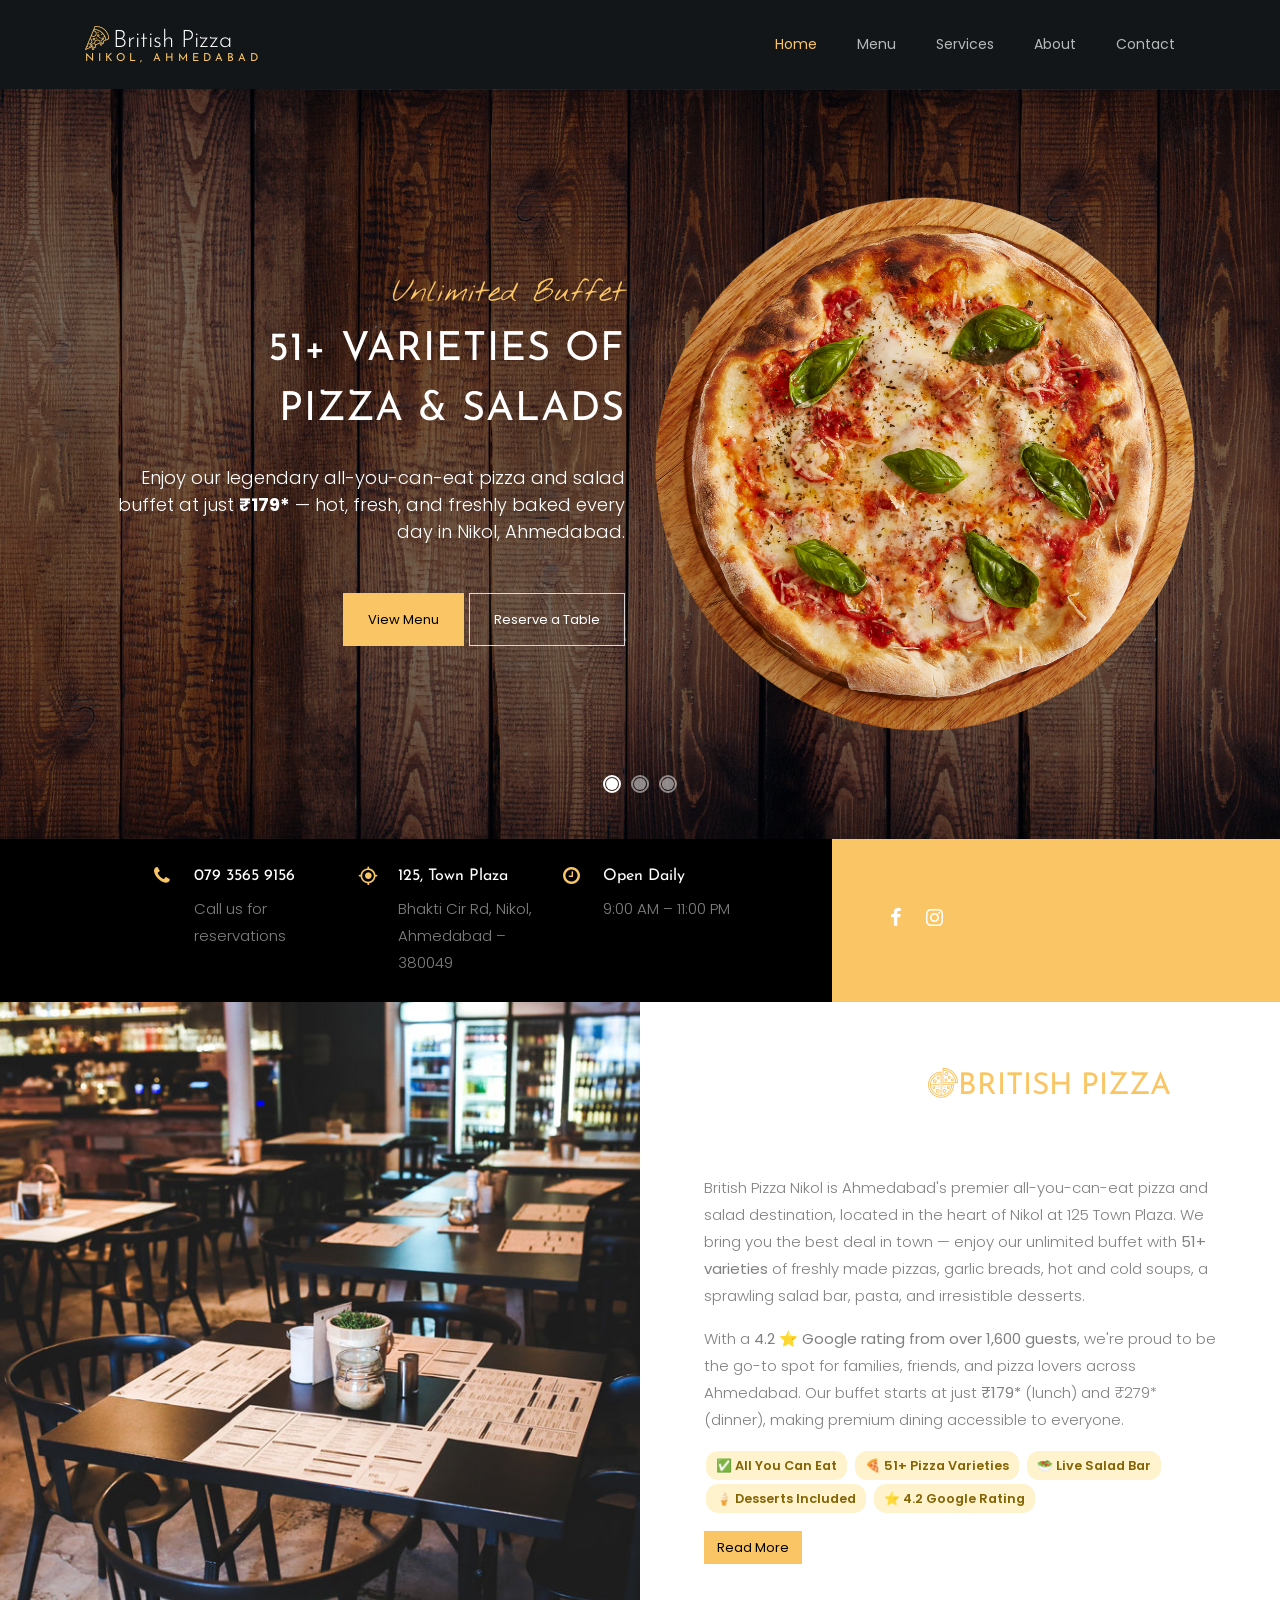
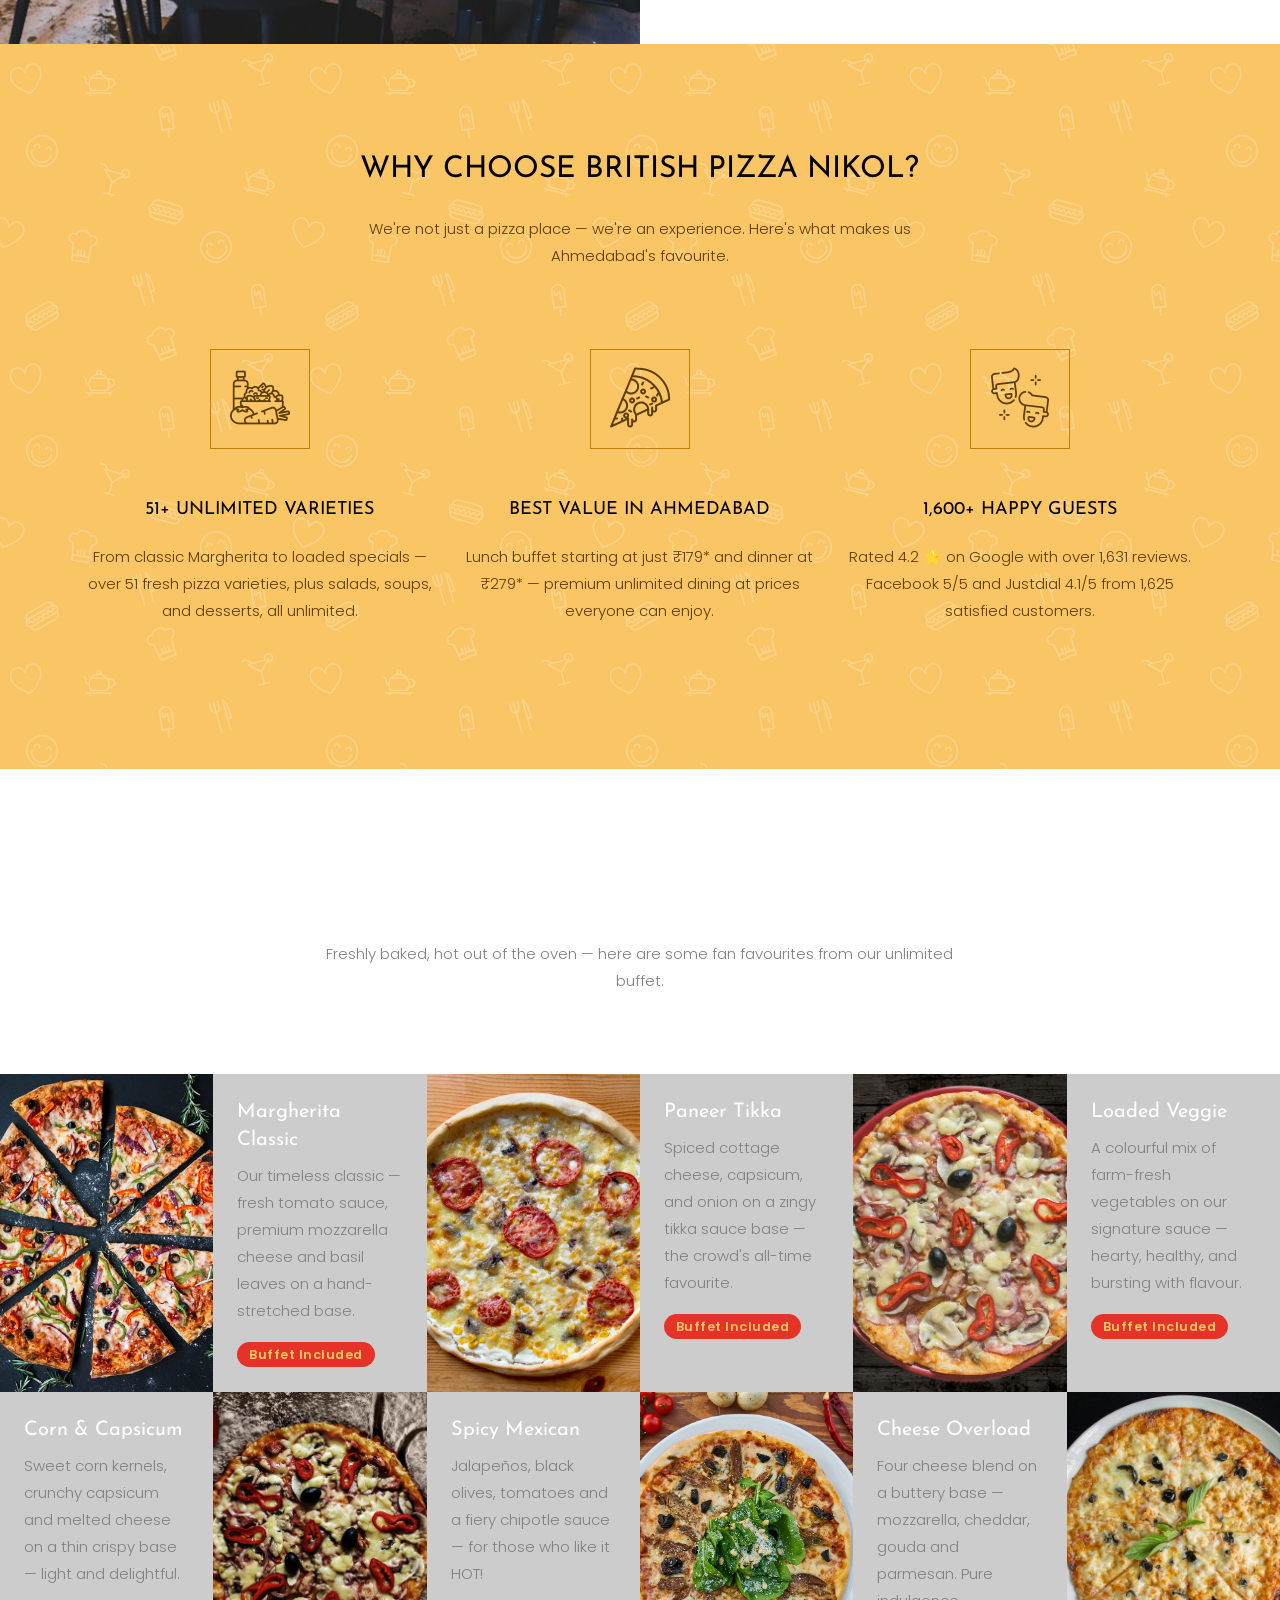
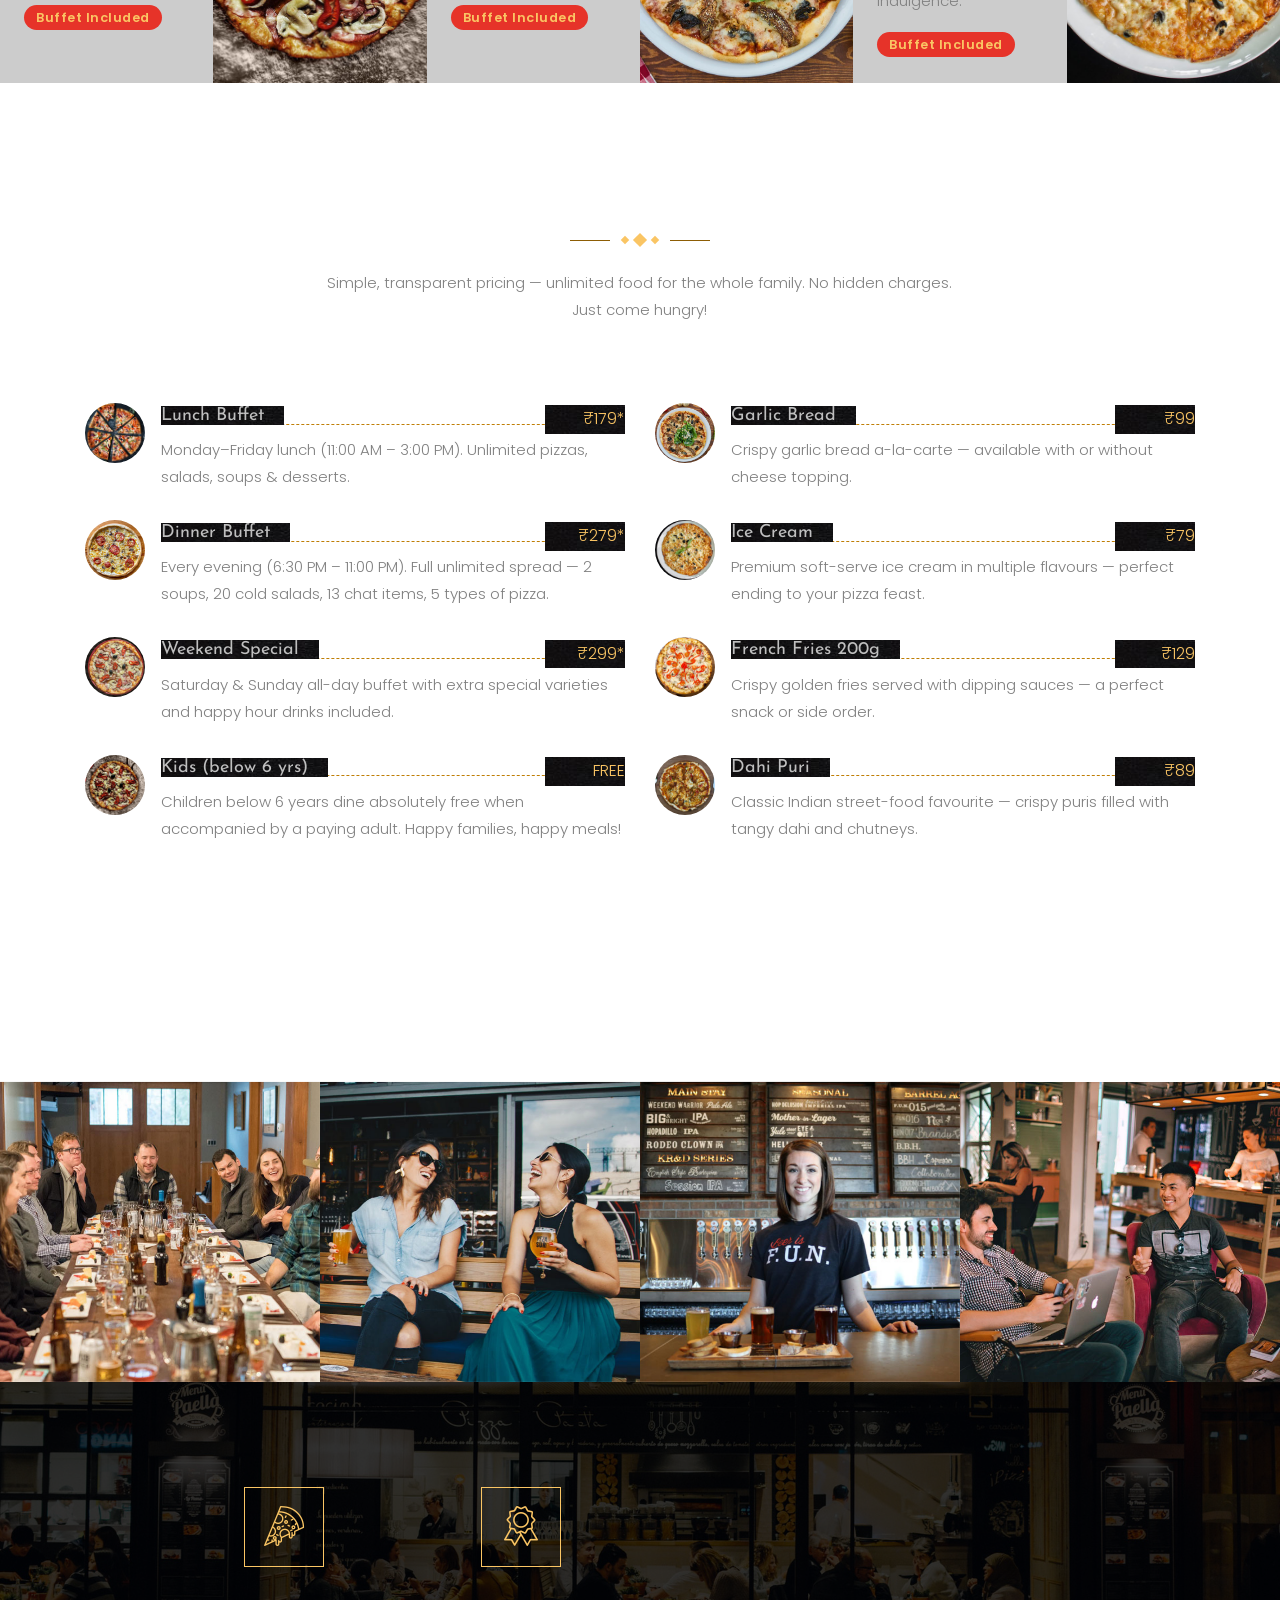
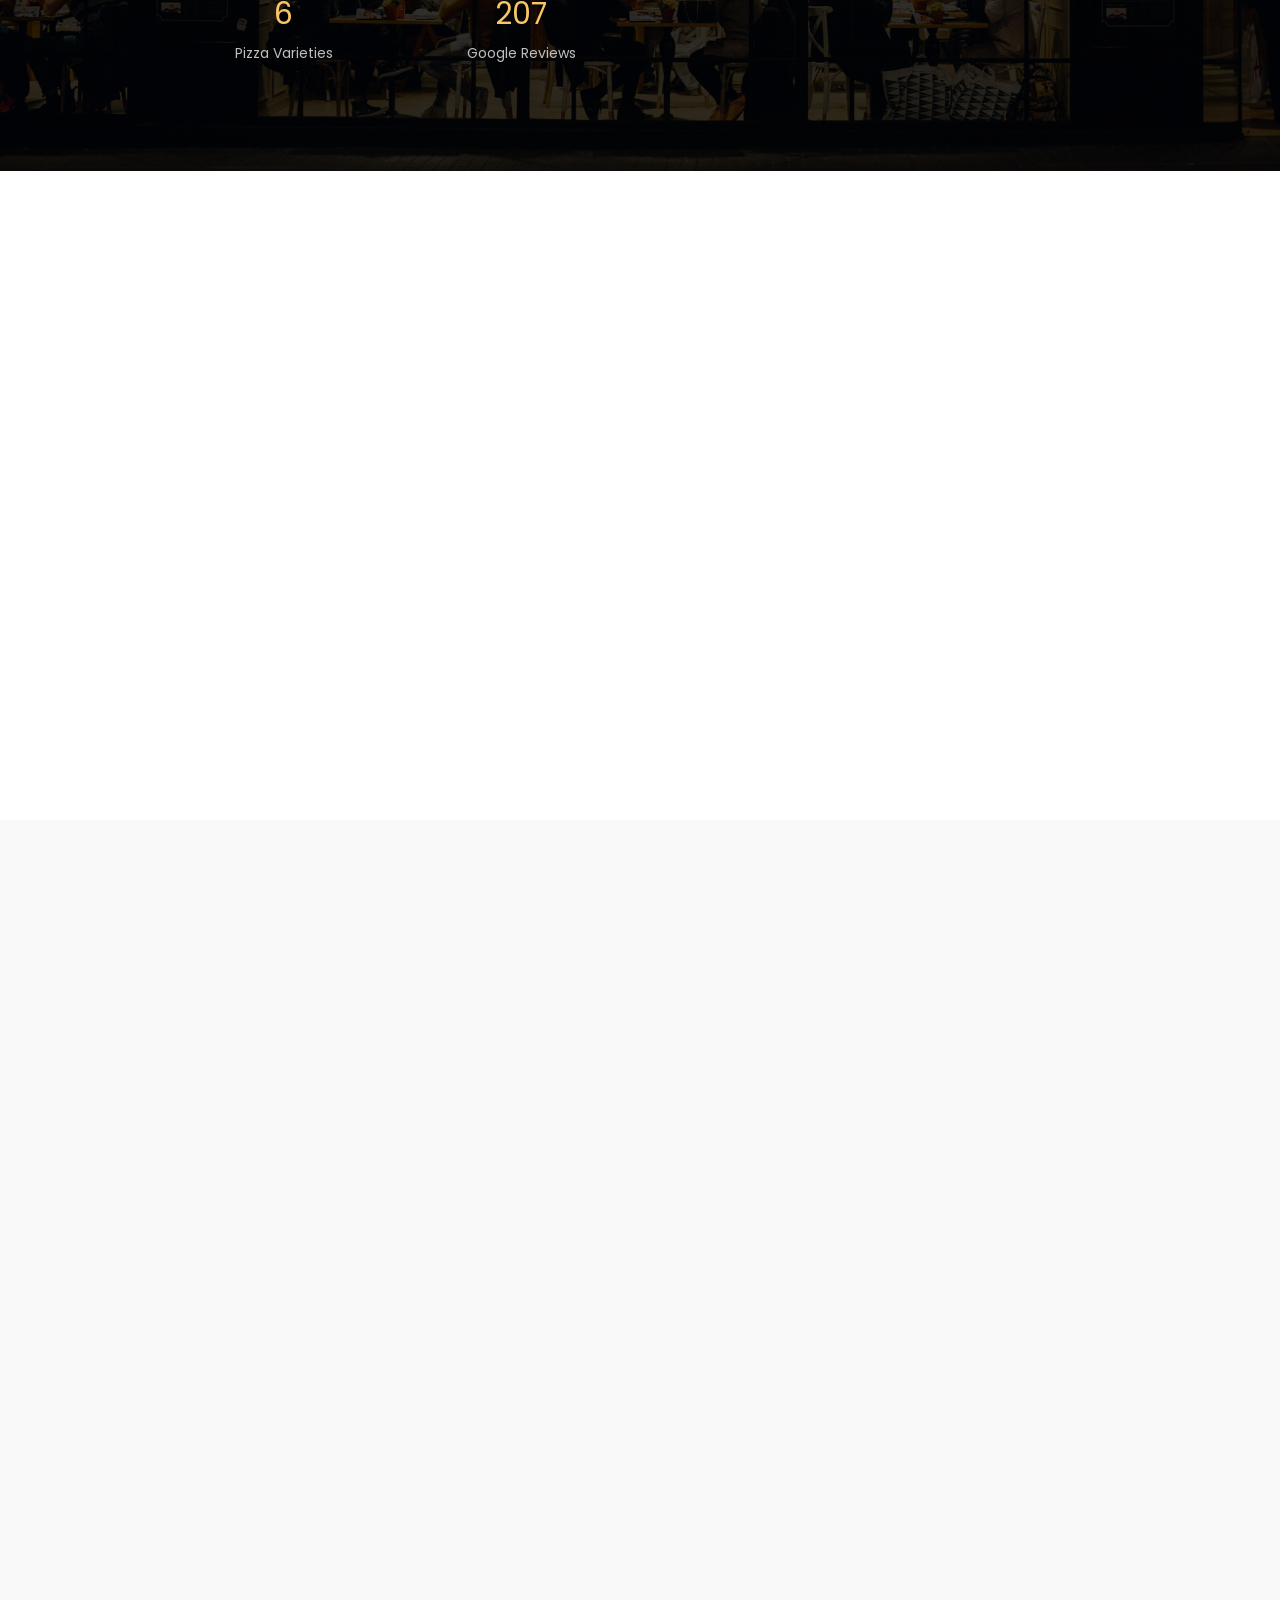
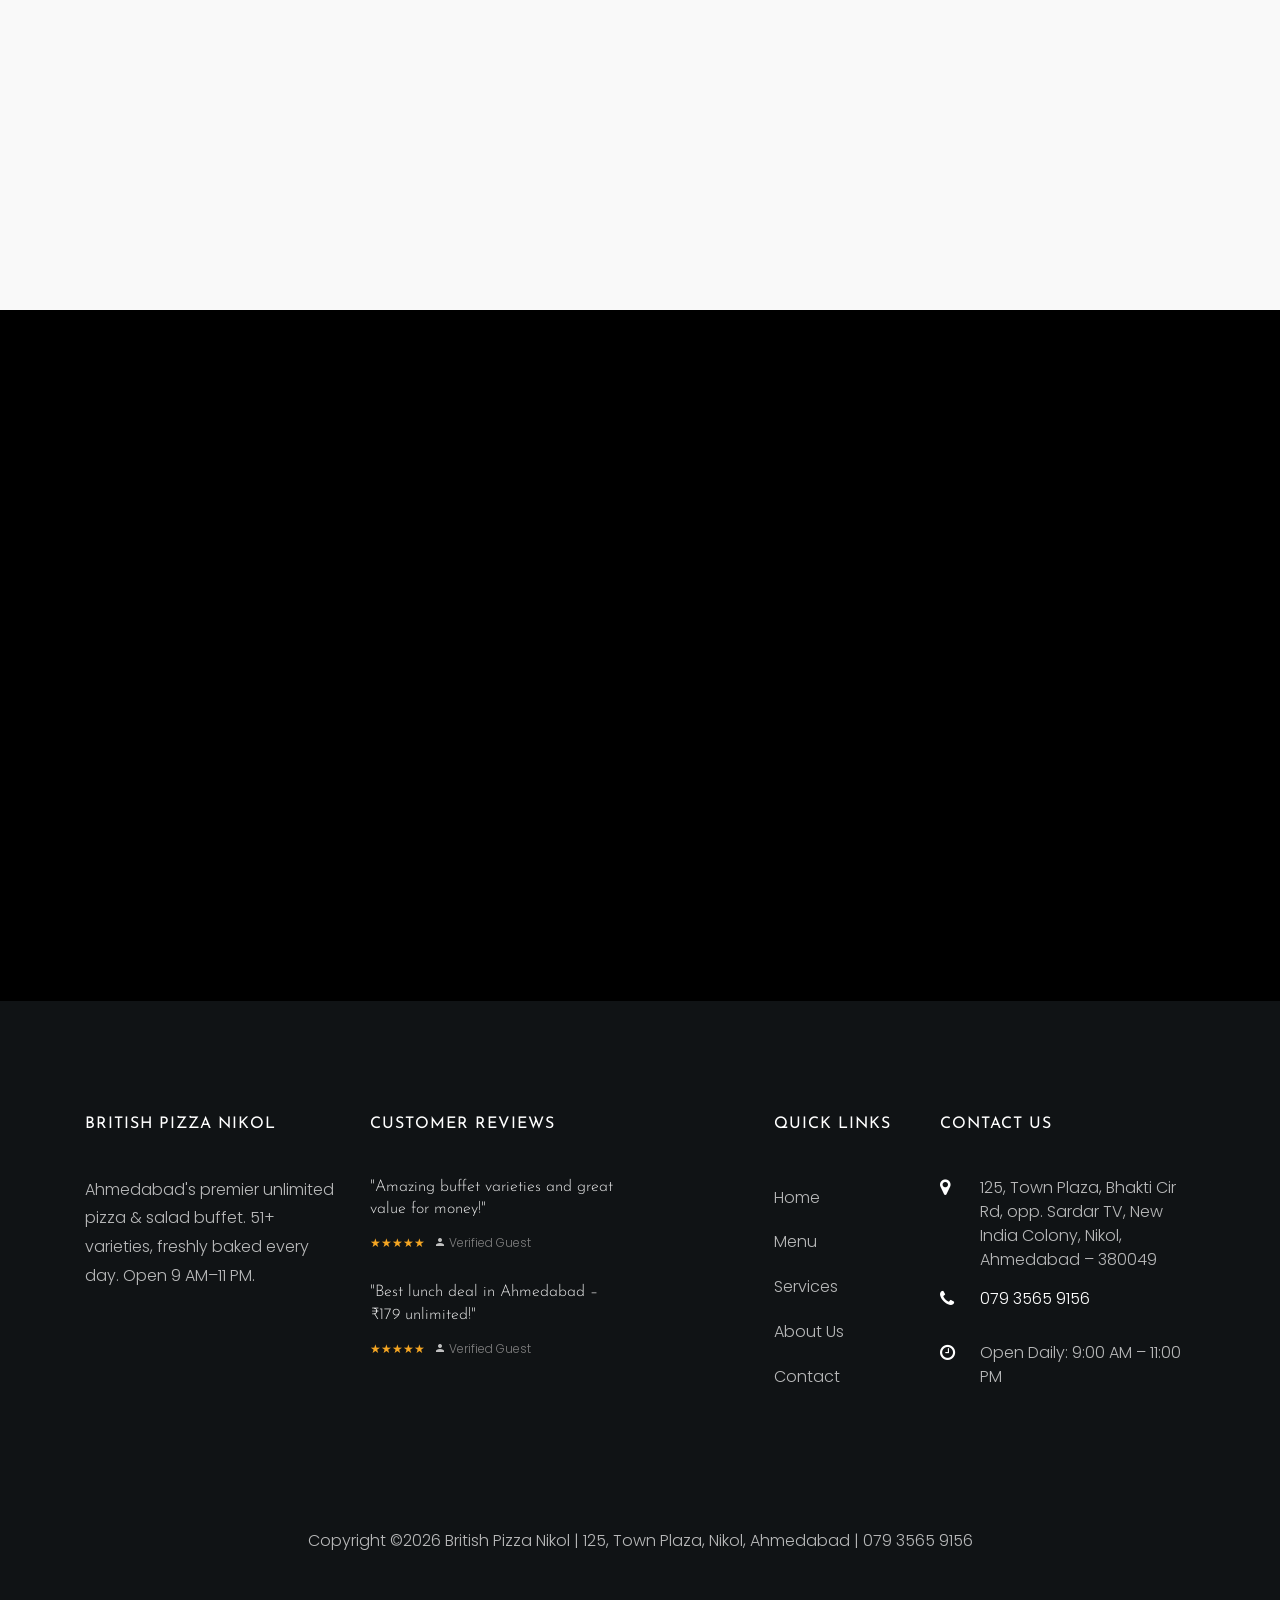
<file: index.html>
<!DOCTYPE html>
<html lang="en">
  <head>
    <title>British Pizza Nikol | Unlimited Pizza &amp; Salad Buffet – Ahmedabad</title>
    <meta charset="utf-8">
    <meta name="viewport" content="width=device-width, initial-scale=1, shrink-to-fit=no">
    <meta name="description" content="British Pizza Nikol – Ahmedabad's favourite unlimited pizza &amp; salad buffet. 51+ varieties starting at ₹179. Dine-in at Bhakti Cir Rd, Nikol.">

    <link href="https://fonts.googleapis.com/css?family=Poppins:300,400,500,600,700" rel="stylesheet">
    <link href="https://fonts.googleapis.com/css?family=Josefin+Sans" rel="stylesheet">
    <link href="https://fonts.googleapis.com/css?family=Nothing+You+Could+Do" rel="stylesheet">

    <link rel="stylesheet" href="css/open-iconic-bootstrap.min.css">
    <link rel="stylesheet" href="css/animate.css">
    <link rel="stylesheet" href="css/owl.carousel.min.css">
    <link rel="stylesheet" href="css/owl.theme.default.min.css">
    <link rel="stylesheet" href="css/magnific-popup.css">
    <link rel="stylesheet" href="css/aos.css">
    <link rel="stylesheet" href="css/ionicons.min.css">
    <link rel="stylesheet" href="css/bootstrap-datepicker.css">
    <link rel="stylesheet" href="css/jquery.timepicker.css">
    <link rel="stylesheet" href="css/flaticon.css">
    <link rel="stylesheet" href="css/icomoon.css">
    <link rel="stylesheet" href="css/style.css">
    <link rel="stylesheet" href="css/custom.css">
  </head>
  <body>

  <!-- NAVBAR -->
  <nav class="navbar navbar-expand-lg navbar-dark ftco_navbar bg-dark ftco-navbar-light" id="ftco-navbar">
    <div class="container">
      <a class="navbar-brand" href="index.html">
        <span class="flaticon-pizza-1 mr-1"></span>British Pizza<br><small>Nikol, Ahmedabad</small>
      </a>
      <button class="navbar-toggler" type="button" data-toggle="collapse" data-target="#ftco-nav"
        aria-controls="ftco-nav" aria-expanded="false" aria-label="Toggle navigation">
        <span class="oi oi-menu"></span> Menu
      </button>
      <div class="collapse navbar-collapse" id="ftco-nav">
        <ul class="navbar-nav ml-auto">
          <li class="nav-item active"><a href="index.html" class="nav-link">Home</a></li>
          <li class="nav-item"><a href="menu.html" class="nav-link">Menu</a></li>
          <li class="nav-item"><a href="services.html" class="nav-link">Services</a></li>
          <li class="nav-item"><a href="about.html" class="nav-link">About</a></li>
          <li class="nav-item"><a href="contact.html" class="nav-link">Contact</a></li>
        </ul>
      </div>
    </div>
  </nav>
  <!-- END nav -->

  <!-- HERO SLIDER -->
  <section class="home-slider owl-carousel img" data-bg="images/bg_1.jpg">
    <div class="slider-item">
      <div class="overlay"></div>
      <div class="container">
        <div class="row slider-text align-items-center" data-scrollax-parent="true">
          <div class="col-md-6 col-sm-12 ftco-animate">
            <span class="subheading">Unlimited Buffet</span>
            <h1 class="mb-4">51+ Varieties of<br>Pizza &amp; Salads</h1>
            <p class="mb-4 mb-md-5">Enjoy our legendary all-you-can-eat pizza and salad buffet at just <strong>₹179*</strong> — hot, fresh, and freshly baked every day in Nikol, Ahmedabad.</p>
            <p>
              <a href="menu.html" class="btn btn-primary p-3 px-xl-4 py-xl-3">View Menu</a>
              <a href="contact.html" class="btn btn-white btn-outline-white p-3 px-xl-4 py-xl-3">Reserve a Table</a>
            </p>
          </div>
          <div class="col-md-6 ftco-animate">
            <img src="images/bg_1.png" class="img-fluid" alt="British Pizza Nikol hero pizza">
          </div>
        </div>
      </div>
    </div>

    <div class="slider-item">
      <div class="overlay"></div>
      <div class="container">
        <div class="row slider-text align-items-center" data-scrollax-parent="true">
          <div class="col-md-6 col-sm-12 order-md-last ftco-animate">
            <span class="subheading">Premium Quality</span>
            <h1 class="mb-4">Fresh Ingredients,<br>Real Flavour</h1>
            <p class="mb-4 mb-md-5">Hand-stretched dough, signature sauces and the freshest toppings — every pizza at British Pizza Nikol is made with passion and pride.</p>
            <p>
              <a href="menu.html" class="btn btn-primary p-3 px-xl-4 py-xl-3">Explore Menu</a>
              <a href="about.html" class="btn btn-white btn-outline-white p-3 px-xl-4 py-xl-3">Our Story</a>
            </p>
          </div>
          <div class="col-md-6 ftco-animate">
            <img src="images/bg_2.png" class="img-fluid" alt="British Pizza fresh pizza">
          </div>
        </div>
      </div>
    </div>

    <div class="slider-item">
      <div class="overlay"></div>
      <div class="container">
        <div class="row slider-text justify-content-center align-items-center" data-scrollax-parent="true">
          <div class="col-md-7 col-sm-12 text-center ftco-animate">
            <span class="subheading">Welcome to British Pizza Nikol</span>
            <h1 class="mb-4">You Ask, We Pizza!</h1>
            <p class="mb-4 mb-md-5">Ahmedabad's best unlimited pizza experience — 4.2 ⭐ on Google with 1,600+ happy reviews. Open till 11 PM every day.</p>
            <p>
              <a href="contact.html" class="btn btn-primary p-3 px-xl-4 py-xl-3">Book a Table</a>
              <a href="menu.html" class="btn btn-white btn-outline-white p-3 px-xl-4 py-xl-3">See Our Buffet</a>
            </p>
          </div>
        </div>
      </div>
    </div>
  </section>
  <!-- END HERO -->

  <!-- INFO BAR -->
  <section class="ftco-intro">
    <div class="container-wrap">
      <div class="wrap d-md-flex">
        <div class="info">
          <div class="row no-gutters">
            <div class="col-md-4 d-flex ftco-animate">
              <div class="icon"><span class="icon-phone"></span></div>
              <div class="text">
                <h3>079 3565 9156</h3>
                <p>Call us for reservations</p>
              </div>
            </div>
            <div class="col-md-4 d-flex ftco-animate">
              <div class="icon"><span class="icon-my_location"></span></div>
              <div class="text">
                <h3>125, Town Plaza</h3>
                <p>Bhakti Cir Rd, Nikol, Ahmedabad – 380049</p>
              </div>
            </div>
            <div class="col-md-4 d-flex ftco-animate">
              <div class="icon"><span class="icon-clock-o"></span></div>
              <div class="text">
                <h3>Open Daily</h3>
                <p>9:00 AM – 11:00 PM</p>
              </div>
            </div>
          </div>
        </div>
        <div class="social d-md-flex pl-md-5 p-4 align-items-center">
          <ul class="social-icon">
            <li class="ftco-animate"><a href="https://www.facebook.com/britishpizzanikol" target="_blank" rel="noopener noreferrer" title="British Pizza Nikol on Facebook"><span class="icon-facebook"></span></a></li>
            <li class="ftco-animate"><a href="https://www.instagram.com/britishpizza_nikol" target="_blank" rel="noopener noreferrer" title="British Pizza Nikol on Instagram"><span class="icon-instagram"></span></a></li>
          </ul>
        </div>
      </div>
    </div>
  </section>

  <!-- ABOUT -->
  <section class="ftco-about d-md-flex">
    <div class="one-half img" data-bg="images/about.jpg"></div>
    <div class="one-half ftco-animate">
      <div class="heading-section ftco-animate">
        <h2 class="mb-4">Welcome to <span class="flaticon-pizza">British Pizza</span> Nikol – Ahmedabad</h2>
      </div>
      <div>
        <p>British Pizza Nikol is Ahmedabad's premier all-you-can-eat pizza and salad destination, located in the heart of Nikol at 125 Town Plaza. We bring you the best deal in town — enjoy our unlimited buffet with <strong>51+ varieties</strong> of freshly made pizzas, garlic breads, hot and cold soups, a sprawling salad bar, pasta, and irresistible desserts.</p>
        <p>With a <strong>4.2 ⭐ Google rating from over 1,600 guests</strong>, we're proud to be the go-to spot for families, friends, and pizza lovers across Ahmedabad. Our buffet starts at just <strong>₹179*</strong> (lunch) and ₹279* (dinner), making premium dining accessible to everyone.</p>
        <div class="mt-3">
          <span class="highlight-badge">✅ All You Can Eat</span>
          <span class="highlight-badge">🍕 51+ Pizza Varieties</span>
          <span class="highlight-badge">🥗 Live Salad Bar</span>
          <span class="highlight-badge">🍦 Desserts Included</span>
          <span class="highlight-badge">⭐ 4.2 Google Rating</span>
        </div>
        <p class="mt-3"><a href="about.html" class="btn btn-primary">Read More</a></p>
      </div>
    </div>
  </section>

  <!-- SERVICES -->
  <section class="ftco-section ftco-services">
    <div class="overlay"></div>
    <div class="container">
      <div class="row justify-content-center mb-5 pb-3">
        <div class="col-md-7 heading-section ftco-animate text-center">
          <h2 class="mb-4">Why Choose British Pizza Nikol?</h2>
          <p>We're not just a pizza place — we're an experience. Here's what makes us Ahmedabad's favourite.</p>
        </div>
      </div>
      <div class="row">
        <div class="col-md-4 ftco-animate">
          <div class="media d-block text-center block-6 services">
            <div class="icon d-flex justify-content-center align-items-center mb-5">
              <span class="flaticon-diet"></span>
            </div>
            <div class="media-body">
              <h3 class="heading">51+ Unlimited Varieties</h3>
              <p>From classic Margherita to loaded specials — over 51 fresh pizza varieties, plus salads, soups, and desserts, all unlimited.</p>
            </div>
          </div>
        </div>
        <div class="col-md-4 ftco-animate">
          <div class="media d-block text-center block-6 services">
            <div class="icon d-flex justify-content-center align-items-center mb-5">
              <span class="flaticon-pizza-1"></span>
            </div>
            <div class="media-body">
              <h3 class="heading">Best Value in Ahmedabad</h3>
              <p>Lunch buffet starting at just ₹179* and dinner at ₹279* — premium unlimited dining at prices everyone can enjoy.</p>
            </div>
          </div>
        </div>
        <div class="col-md-4 ftco-animate">
          <div class="media d-block text-center block-6 services">
            <div class="icon d-flex justify-content-center align-items-center mb-5">
              <span class="flaticon-laugh"></span>
            </div>
            <div class="media-body">
              <h3 class="heading">1,600+ Happy Guests</h3>
              <p>Rated 4.2 ⭐ on Google with over 1,631 reviews. Facebook 5/5 and Justdial 4.1/5 from 1,625 satisfied customers.</p>
            </div>
          </div>
        </div>
      </div>
    </div>
  </section>

  <!-- PIZZA MENU HIGHLIGHTS -->
  <section class="ftco-section">
    <div class="container">
      <div class="row justify-content-center mb-5 pb-3">
        <div class="col-md-7 heading-section ftco-animate text-center">
          <h2 class="mb-4">Our Signature Pizzas</h2>
          <p>Freshly baked, hot out of the oven — here are some fan favourites from our unlimited buffet.</p>
        </div>
      </div>
    </div>
    <div class="container-wrap">
      <div class="row no-gutters d-flex">
        <div class="col-lg-4 d-flex ftco-animate">
          <div class="services-wrap d-flex">
            <a href="menu.html" class="img" data-bg="images/pizza-1.jpg" title="Margherita Classic Pizza"></a>
            <div class="text p-4">
              <h3>Margherita Classic</h3>
              <p>Our timeless classic — fresh tomato sauce, premium mozzarella cheese and basil leaves on a hand-stretched base.</p>
              <p class="price"><span class="brand-badge">Buffet Included</span></p>
            </div>
          </div>
        </div>
        <div class="col-lg-4 d-flex ftco-animate">
          <div class="services-wrap d-flex">
            <a href="menu.html" class="img" data-bg="images/pizza-2.jpg" title="Paneer Tikka Pizza"></a>
            <div class="text p-4">
              <h3>Paneer Tikka</h3>
              <p>Spiced cottage cheese, capsicum, and onion on a zingy tikka sauce base — the crowd's all-time favourite.</p>
              <p class="price"><span class="brand-badge">Buffet Included</span></p>
            </div>
          </div>
        </div>
        <div class="col-lg-4 d-flex ftco-animate">
          <div class="services-wrap d-flex">
            <a href="menu.html" class="img" data-bg="images/pizza-3.jpg" title="Loaded Veggie Pizza"></a>
            <div class="text p-4">
              <h3>Loaded Veggie</h3>
              <p>A colourful mix of farm-fresh vegetables on our signature sauce — hearty, healthy, and bursting with flavour.</p>
              <p class="price"><span class="brand-badge">Buffet Included</span></p>
            </div>
          </div>
        </div>
        <div class="col-lg-4 d-flex ftco-animate">
          <div class="services-wrap d-flex">
            <a href="menu.html" class="img order-lg-last" data-bg="images/pizza-4.jpg" title="Corn and Capsicum Pizza"></a>
            <div class="text p-4">
              <h3>Corn &amp; Capsicum</h3>
              <p>Sweet corn kernels, crunchy capsicum and melted cheese on a thin crispy base — light and delightful.</p>
              <p class="price"><span class="brand-badge">Buffet Included</span></p>
            </div>
          </div>
        </div>
        <div class="col-lg-4 d-flex ftco-animate">
          <div class="services-wrap d-flex">
            <a href="menu.html" class="img order-lg-last" data-bg="images/pizza-5.jpg" title="Spicy Mexican Pizza"></a>
            <div class="text p-4">
              <h3>Spicy Mexican</h3>
              <p>Jalapeños, black olives, tomatoes and a fiery chipotle sauce — for those who like it HOT!</p>
              <p class="price"><span class="brand-badge">Buffet Included</span></p>
            </div>
          </div>
        </div>
        <div class="col-lg-4 d-flex ftco-animate">
          <div class="services-wrap d-flex">
            <a href="menu.html" class="img order-lg-last" data-bg="images/pizza-6.jpg" title="Cheese Overload Pizza"></a>
            <div class="text p-4">
              <h3>Cheese Overload</h3>
              <p>Four cheese blend on a buttery base — mozzarella, cheddar, gouda and parmesan. Pure indulgence.</p>
              <p class="price"><span class="brand-badge">Buffet Included</span></p>
            </div>
          </div>
        </div>
      </div>
    </div>

    <!-- PRICING -->
    <div class="container">
      <div class="row justify-content-center mb-5 pb-3 mt-5 pt-5">
        <div class="col-md-7 heading-section text-center ftco-animate">
          <h2 class="mb-4">Buffet Pricing</h2>
          <p class="flip"><span class="deg1"></span><span class="deg2"></span><span class="deg3"></span></p>
          <p class="mt-5">Simple, transparent pricing — unlimited food for the whole family. No hidden charges. Just come hungry!</p>
        </div>
      </div>
      <div class="row">
        <div class="col-md-6">
          <div class="pricing-entry d-flex ftco-animate">
            <div class="img" data-bg="images/pizza-1.jpg"></div>
            <div class="desc pl-3">
              <div class="d-flex text align-items-center">
                <h3><span>Lunch Buffet</span></h3>
                <span class="price">₹179*</span>
              </div>
              <div class="d-block">
                <p>Monday–Friday lunch (11:00 AM – 3:00 PM). Unlimited pizzas, salads, soups &amp; desserts.</p>
              </div>
            </div>
          </div>
          <div class="pricing-entry d-flex ftco-animate">
            <div class="img" data-bg="images/pizza-2.jpg"></div>
            <div class="desc pl-3">
              <div class="d-flex text align-items-center">
                <h3><span>Dinner Buffet</span></h3>
                <span class="price">₹279*</span>
              </div>
              <div class="d-block">
                <p>Every evening (6:30 PM – 11:00 PM). Full unlimited spread — 2 soups, 20 cold salads, 13 chat items, 5 types of pizza.</p>
              </div>
            </div>
          </div>
          <div class="pricing-entry d-flex ftco-animate">
            <div class="img" data-bg="images/pizza-3.jpg"></div>
            <div class="desc pl-3">
              <div class="d-flex text align-items-center">
                <h3><span>Weekend Special</span></h3>
                <span class="price">₹299*</span>
              </div>
              <div class="d-block">
                <p>Saturday &amp; Sunday all-day buffet with extra special varieties and happy hour drinks included.</p>
              </div>
            </div>
          </div>
          <div class="pricing-entry d-flex ftco-animate">
            <div class="img" data-bg="images/pizza-4.jpg"></div>
            <div class="desc pl-3">
              <div class="d-flex text align-items-center">
                <h3><span>Kids (below 6 yrs)</span></h3>
                <span class="price">FREE</span>
              </div>
              <div class="d-block">
                <p>Children below 6 years dine absolutely free when accompanied by a paying adult. Happy families, happy meals!</p>
              </div>
            </div>
          </div>
        </div>
        <div class="col-md-6">
          <div class="pricing-entry d-flex ftco-animate">
            <div class="img" data-bg="images/pizza-5.jpg"></div>
            <div class="desc pl-3">
              <div class="d-flex text align-items-center">
                <h3><span>Garlic Bread</span></h3>
                <span class="price">₹99</span>
              </div>
              <div class="d-block"><p>Crispy garlic bread a-la-carte — available with or without cheese topping.</p></div>
            </div>
          </div>
          <div class="pricing-entry d-flex ftco-animate">
            <div class="img" data-bg="images/pizza-6.jpg"></div>
            <div class="desc pl-3">
              <div class="d-flex text align-items-center">
                <h3><span>Ice Cream</span></h3>
                <span class="price">₹79</span>
              </div>
              <div class="d-block"><p>Premium soft-serve ice cream in multiple flavours — perfect ending to your pizza feast.</p></div>
            </div>
          </div>
          <div class="pricing-entry d-flex ftco-animate">
            <div class="img" data-bg="images/pizza-7.jpg"></div>
            <div class="desc pl-3">
              <div class="d-flex text align-items-center">
                <h3><span>French Fries 200g</span></h3>
                <span class="price">₹129</span>
              </div>
              <div class="d-block"><p>Crispy golden fries served with dipping sauces — a perfect snack or side order.</p></div>
            </div>
          </div>
          <div class="pricing-entry d-flex ftco-animate">
            <div class="img" data-bg="images/pizza-8.jpg"></div>
            <div class="desc pl-3">
              <div class="d-flex text align-items-center">
                <h3><span>Dahi Puri</span></h3>
                <span class="price">₹89</span>
              </div>
              <div class="d-block"><p>Classic Indian street-food favourite — crispy puris filled with tangy dahi and chutneys.</p></div>
            </div>
          </div>
        </div>
      </div>
    </div>
  </section>

  <!-- GALLERY -->
  <section class="ftco-gallery">
    <div class="container-wrap">
      <div class="row no-gutters">
        <div class="col-md-3 ftco-animate">
          <a href="images/gallery-1.jpg" class="gallery img d-flex align-items-center" data-bg="images/gallery-1.jpg" title="British Pizza Nikol gallery photo 1">
            <div class="icon mb-4 d-flex align-items-center justify-content-center">
              <span class="icon-search"></span>
            </div>
          </a>
        </div>
        <div class="col-md-3 ftco-animate">
          <a href="images/gallery-2.jpg" class="gallery img d-flex align-items-center" data-bg="images/gallery-2.jpg" title="British Pizza Nikol gallery photo 2">
            <div class="icon mb-4 d-flex align-items-center justify-content-center">
              <span class="icon-search"></span>
            </div>
          </a>
        </div>
        <div class="col-md-3 ftco-animate">
          <a href="images/gallery-3.jpg" class="gallery img d-flex align-items-center" data-bg="images/gallery-3.jpg" title="British Pizza Nikol gallery photo 3">
            <div class="icon mb-4 d-flex align-items-center justify-content-center">
              <span class="icon-search"></span>
            </div>
          </a>
        </div>
        <div class="col-md-3 ftco-animate">
          <a href="images/gallery-4.jpg" class="gallery img d-flex align-items-center" data-bg="images/gallery-4.jpg" title="British Pizza Nikol gallery photo 4">
            <div class="icon mb-4 d-flex align-items-center justify-content-center">
              <span class="icon-search"></span>
            </div>
          </a>
        </div>
      </div>
    </div>
  </section>

  <!-- COUNTERS -->
  <section class="ftco-counter ftco-bg-dark img" id="section-counter" data-bg="images/bg_2.jpg" data-stellar-background-ratio="0.5">
    <div class="overlay"></div>
    <div class="container">
      <div class="row justify-content-center">
        <div class="col-md-10">
          <div class="row">
            <div class="col-md-6 col-lg-3 d-flex justify-content-center counter-wrap ftco-animate">
              <div class="block-18 text-center">
                <div class="text">
                  <div class="icon"><span class="flaticon-pizza-1"></span></div>
                  <strong class="number" data-number="51">0</strong>
                  <span>Pizza Varieties</span>
                </div>
              </div>
            </div>
            <div class="col-md-6 col-lg-3 d-flex justify-content-center counter-wrap ftco-animate">
              <div class="block-18 text-center">
                <div class="text">
                  <div class="icon"><span class="flaticon-medal"></span></div>
                  <strong class="number" data-number="1631">0</strong>
                  <span>Google Reviews</span>
                </div>
              </div>
            </div>
            <div class="col-md-6 col-lg-3 d-flex justify-content-center counter-wrap ftco-animate">
              <div class="block-18 text-center">
                <div class="text">
                  <div class="icon"><span class="flaticon-laugh"></span></div>
                  <strong class="number" data-number="10000">0</strong>
                  <span>Happy Guests</span>
                </div>
              </div>
            </div>
            <div class="col-md-6 col-lg-3 d-flex justify-content-center counter-wrap ftco-animate">
              <div class="block-18 text-center">
                <div class="text">
                  <div class="icon"><span class="flaticon-chef"></span></div>
                  <strong class="number" data-number="2015">0</strong>
                  <span>Est. Year</span>
                </div>
              </div>
            </div>
          </div>
        </div>
      </div>
    </div>
  </section>

  <!-- MENU TAB SECTION -->
  <section class="ftco-menu">
    <div class="container-fluid">
      <div class="row d-md-flex">
        <div class="col-lg-4 ftco-animate img f-menu-img mb-5 mb-md-0" data-bg="images/about.jpg">
        </div>
        <div class="col-lg-8 ftco-animate p-md-5">
          <div class="row">
            <div class="col-md-12 nav-link-wrap mb-5">
              <div class="nav ftco-animate nav-pills" id="v-pills-tab" role="tablist" aria-orientation="vertical">
                <a class="nav-link active" id="v-pills-1-tab" data-toggle="pill" href="#v-pills-1" role="tab" aria-controls="v-pills-1" aria-selected="true">Pizzas</a>
                <a class="nav-link" id="v-pills-2-tab" data-toggle="pill" href="#v-pills-2" role="tab" aria-controls="v-pills-2" aria-selected="false">Salads &amp; Starters</a>
                <a class="nav-link" id="v-pills-3-tab" data-toggle="pill" href="#v-pills-3" role="tab" aria-controls="v-pills-3" aria-selected="false">Soups</a>
                <a class="nav-link" id="v-pills-4-tab" data-toggle="pill" href="#v-pills-4" role="tab" aria-controls="v-pills-4" aria-selected="false">Desserts</a>
              </div>
            </div>
            <div class="col-md-12 d-flex align-items-center">
              <div class="tab-content ftco-animate" id="v-pills-tabContent">

                <div class="tab-pane fade show active" id="v-pills-1" role="tabpanel" aria-labelledby="v-pills-1-tab">
                  <div class="row">
                    <div class="col-md-4 text-center">
                      <div class="menu-wrap">
                        <a href="menu.html" class="menu-img img mb-4" data-bg="images/pizza-1.jpg" title="Margherita Classic Pizza"></a>
                        <div class="text">
                          <h3><a href="menu.html">Margherita Classic</a></h3>
                          <p>Fresh tomato sauce and mozzarella on hand-stretched dough.</p>
                          <p class="price"><span>Buffet</span></p>
                          <p><a href="menu.html" class="btn btn-white btn-outline-white">Order</a></p>
                        </div>
                      </div>
                    </div>
                    <div class="col-md-4 text-center">
                      <div class="menu-wrap">
                        <a href="menu.html" class="menu-img img mb-4" data-bg="images/pizza-2.jpg" title="Paneer Tikka Pizza"></a>
                        <div class="text">
                          <h3><a href="menu.html">Paneer Tikka</a></h3>
                          <p>Spiced cottage cheese, capsicum, and onion on tikka sauce.</p>
                          <p class="price"><span>Buffet</span></p>
                          <p><a href="menu.html" class="btn btn-white btn-outline-white">Order</a></p>
                        </div>
                      </div>
                    </div>
                    <div class="col-md-4 text-center">
                      <div class="menu-wrap">
                        <a href="menu.html" class="menu-img img mb-4" data-bg="images/pizza-3.jpg" title="Cheese Overload Pizza"></a>
                        <div class="text">
                          <h3><a href="menu.html">Cheese Overload</a></h3>
                          <p>Four-cheese blend — mozzarella, cheddar, gouda and parmesan.</p>
                          <p class="price"><span>Buffet</span></p>
                          <p><a href="menu.html" class="btn btn-white btn-outline-white">Order</a></p>
                        </div>
                      </div>
                    </div>
                  </div>
                </div>

                <div class="tab-pane fade" id="v-pills-2" role="tabpanel" aria-labelledby="v-pills-2-tab">
                  <div class="row">
                    <div class="col-md-4 text-center">
                      <div class="menu-wrap">
                        <a href="menu.html" class="menu-img img mb-4" data-bg="images/drink-1.jpg" title="Live Salad Bar"></a>
                        <div class="text">
                          <h3><a href="#">Live Salad Bar</a></h3>
                          <p>20+ cold salads freshly prepared every day. Completely unlimited.</p>
                          <p class="price"><span>Buffet</span></p>
                          <p><a href="#" class="btn btn-white btn-outline-white">Included</a></p>
                        </div>
                      </div>
                    </div>
                    <div class="col-md-4 text-center">
                      <div class="menu-wrap">
                        <a href="menu.html" class="menu-img img mb-4" data-bg="images/drink-2.jpg" title="Dahi Puri"></a>
                        <div class="text">
                          <h3><a href="#">Dahi Puri</a></h3>
                          <p>Crispy puris filled with tangy yoghurt and chutneys — street food magic.</p>
                          <p class="price"><span>₹89</span></p>
                          <p><a href="contact.html" class="btn btn-white btn-outline-white">Order</a></p>
                        </div>
                      </div>
                    </div>
                    <div class="col-md-4 text-center">
                      <div class="menu-wrap">
                        <a href="menu.html" class="menu-img img mb-4" data-bg="images/drink-3.jpg" title="Garlic Bread"></a>
                        <div class="text">
                          <h3><a href="#">Garlic Bread</a></h3>
                          <p>Golden crispy garlic bread with herb butter — plain or cheesy.</p>
                          <p class="price"><span>₹99</span></p>
                          <p><a href="contact.html" class="btn btn-white btn-outline-white">Order</a></p>
                        </div>
                      </div>
                    </div>
                  </div>
                </div>

                <div class="tab-pane fade" id="v-pills-3" role="tabpanel" aria-labelledby="v-pills-3-tab">
                  <div class="row">
                    <div class="col-md-4 text-center">
                      <div class="menu-wrap">
                        <a href="#" class="menu-img img mb-4" data-bg="images/burger-1.jpg" title="Tomato Basil Soup"></a>
                        <div class="text">
                          <h3><a href="#">Tomato Basil Soup</a></h3>
                          <p>Rich and creamy tomato soup with fresh basil leaves — a comforting classic.</p>
                          <p class="price"><span>Buffet</span></p>
                          <p><a href="#" class="btn btn-white btn-outline-white">Included</a></p>
                        </div>
                      </div>
                    </div>
                    <div class="col-md-4 text-center">
                      <div class="menu-wrap">
                        <a href="#" class="menu-img img mb-4" data-bg="images/burger-2.jpg" title="Sweet Corn Soup"></a>
                        <div class="text">
                          <h3><a href="#">Sweet Corn Soup</a></h3>
                          <p>Velvety sweet corn soup — hot, wholesome and delicious every time.</p>
                          <p class="price"><span>Buffet</span></p>
                          <p><a href="#" class="btn btn-white btn-outline-white">Included</a></p>
                        </div>
                      </div>
                    </div>
                    <div class="col-md-4 text-center">
                      <div class="menu-wrap">
                        <a href="#" class="menu-img img mb-4" data-bg="images/burger-3.jpg" title="Hot and Sour Soup"></a>
                        <div class="text">
                          <h3><a href="#">Hot &amp; Sour Soup</a></h3>
                          <p>Indo-Chinese inspired hot and sour vegetable soup — bold and flavourful.</p>
                          <p class="price"><span>Buffet</span></p>
                          <p><a href="#" class="btn btn-white btn-outline-white">Included</a></p>
                        </div>
                      </div>
                    </div>
                  </div>
                </div>

                <div class="tab-pane fade" id="v-pills-4" role="tabpanel" aria-labelledby="v-pills-4-tab">
                  <div class="row">
                    <div class="col-md-4 text-center">
                      <div class="menu-wrap">
                        <a href="#" class="menu-img img mb-4" data-bg="images/pasta-1.jpg" title="Soft-Serve Ice Cream"></a>
                        <div class="text">
                          <h3><a href="#">Soft-Serve Ice Cream</a></h3>
                          <p>Creamy soft-serve ice cream in multiple flavours — the perfect sweet ending.</p>
                          <p class="price"><span>₹79</span></p>
                          <p><a href="contact.html" class="btn btn-white btn-outline-white">Order</a></p>
                        </div>
                      </div>
                    </div>
                    <div class="col-md-4 text-center">
                      <div class="menu-wrap">
                        <a href="#" class="menu-img img mb-4" data-bg="images/pasta-2.jpg" title="Gulab Jamun"></a>
                        <div class="text">
                          <h3><a href="#">Gulab Jamun</a></h3>
                          <p>Classic Indian dessert — soft, golden, syrup-soaked balls of pure joy.</p>
                          <p class="price"><span>Buffet</span></p>
                          <p><a href="#" class="btn btn-white btn-outline-white">Included</a></p>
                        </div>
                      </div>
                    </div>
                    <div class="col-md-4 text-center">
                      <div class="menu-wrap">
                        <a href="#" class="menu-img img mb-4" data-bg="images/pasta-3.jpg" title="Chocolate Brownie"></a>
                        <div class="text">
                          <h3><a href="#">Chocolate Brownie</a></h3>
                          <p>Rich dark chocolate brownies — fudgy, dense and absolutely irresistible.</p>
                          <p class="price"><span>Buffet</span></p>
                          <p><a href="#" class="btn btn-white btn-outline-white">Included</a></p>
                        </div>
                      </div>
                    </div>
                  </div>
                </div>

              </div>
            </div>
          </div>
        </div>
      </div>
    </div>
  </section>

  <!-- GOOGLE REVIEWS -->
  <section class="ftco-section bg-light-grey">
    <div class="container">
      <div class="row justify-content-center mb-5 pb-3">
        <div class="col-md-7 heading-section ftco-animate text-center">
          <h2 class="mb-4">What Our Guests Say</h2>
          <p>Over 1,631 Google reviews and counting. Here's what real customers say about British Pizza Nikol.</p>
          <div class="mt-3">
            <strong class="rating-number">4.2</strong>
            <span class="rating-stars rating-stars-large">★★★★☆</span>
            <small class="text-muted d-block">Based on 1,631 Google reviews</small>
          </div>
        </div>
      </div>
      <div class="row d-flex">
        <div class="col-md-4 d-flex ftco-animate">
          <div class="review-card align-self-stretch w-100">
            <span class="rating-stars">★★★★★</span>
            <p class="mt-2">"Good Tasty Pizzas Garlic bread Soups Hot and Cold Salads every thing unlimited. Great value for money and lovely ambience. Will definitely visit again!"</p>
            <strong>— Bhavesh R.</strong>
            <small class="text-muted d-block">Google Review · 5 Stars</small>
          </div>
        </div>
        <div class="col-md-4 d-flex ftco-animate">
          <div class="review-card align-self-stretch w-100">
            <span class="rating-stars">★★★★★</span>
            <p class="mt-2">"Amazing unlimited buffet at such affordable price. The pizza varieties are so many you can't even try all in one visit! Highly recommended for families."</p>
            <strong>— Priya S.</strong>
            <small class="text-muted d-block">Google Review · 5 Stars</small>
          </div>
        </div>
        <div class="col-md-4 d-flex ftco-animate">
          <div class="review-card align-self-stretch w-100">
            <span class="rating-stars">★★★★☆</span>
            <p class="mt-2">"Best pizza buffet in Nikol area. The staff is friendly and cooperative. 51+ varieties is no joke — I was stuffed within the first round! Great experience overall."</p>
            <strong>— Rajesh P.</strong>
            <small class="text-muted d-block">Google Review · 4 Stars</small>
          </div>
        </div>
      </div>
      <div class="row mt-3">
        <div class="col-md-4 d-flex ftco-animate">
          <div class="review-card align-self-stretch w-100">
            <span class="rating-stars">★★★★★</span>
            <p class="mt-2">"The lunch buffet at ₹179 is an absolute steal! Fresh pizzas, a huge salad bar, and delicious soups. The place has a great vibe too — perfect for groups."</p>
            <strong>— Anita K.</strong>
            <small class="text-muted d-block">Justdial Review · 5 Stars</small>
          </div>
        </div>
        <div class="col-md-4 d-flex ftco-animate">
          <div class="review-card align-self-stretch w-100">
            <span class="rating-stars">★★★★★</span>
            <p class="mt-2">"Came for a birthday celebration and the team was really helpful. The place looks great, the food is consistent and the unlimited concept is amazing value in Ahmedabad."</p>
            <strong>— Mohit T.</strong>
            <small class="text-muted d-block">Facebook Review · 5 Stars</small>
          </div>
        </div>
        <div class="col-md-4 d-flex ftco-animate">
          <div class="review-card align-self-stretch w-100">
            <span class="rating-stars">★★★★☆</span>
            <p class="mt-2">"The sheer variety of pizzas is impressive. Highly recommend the Paneer Tikka and the Cheese Overload. Desserts are a bonus! Will keep coming back."</p>
            <strong>— Sneha V.</strong>
            <small class="text-muted d-block">Google Review · 4 Stars</small>
          </div>
        </div>
      </div>
    </div>
  </section>

  <!-- RESERVATION / MAP SECTION -->
  <section class="ftco-appointment">
    <div class="overlay"></div>
    <div class="container-wrap">
      <div class="row no-gutters d-md-flex align-items-center">
        <div class="col-md-6 d-flex align-self-stretch">
          <iframe
            class="map-iframe-wrap"
            src="https://maps.google.com/maps?q=British+Pizza+NIKOL+125+Town+Plaza+Bhakti+Cir+Rd+Nikol+Ahmedabad+380049&output=embed&z=16"
            title="British Pizza Nikol location on Google Maps"
            allowfullscreen
            loading="lazy">
          </iframe>
        </div>
        <div class="col-md-6 appointment ftco-animate">
          <h3 class="mb-3">Reserve Your Table</h3>
          <p class="mb-4">Book a table at British Pizza Nikol — 125, Town Plaza, Bhakti Cir Rd, Nikol, Ahmedabad. Walk-ins welcome!</p>
          <form action="#" class="appointment-form">
            <div class="d-md-flex">
              <div class="form-group">
                <input type="text" class="form-control" placeholder="Your Name">
              </div>
            </div>
            <div class="d-me-flex">
              <div class="form-group">
                <input type="text" class="form-control" placeholder="Phone / WhatsApp Number">
              </div>
            </div>
            <div class="form-group">
              <input type="text" class="form-control" placeholder="Number of Guests">
            </div>
            <div class="form-group">
              <textarea name="" id="" cols="30" rows="3" class="form-control" placeholder="Special requests or date/time preference"></textarea>
            </div>
            <div class="form-group">
              <input type="submit" value="Request Reservation" class="btn btn-primary py-3 px-4">
            </div>
          </form>
        </div>
      </div>
    </div>
  </section>

  <!-- FOOTER -->
  <footer class="ftco-footer ftco-section img">
    <div class="overlay"></div>
    <div class="container">
      <div class="row mb-5">
        <div class="col-lg-3 col-md-6 mb-5 mb-md-5">
          <div class="ftco-footer-widget mb-4">
            <h2 class="ftco-heading-2">British Pizza Nikol</h2>
            <p>Ahmedabad's premier unlimited pizza &amp; salad buffet. 51+ varieties, freshly baked every day. Open 9 AM–11 PM.</p>
            <ul class="ftco-footer-social list-unstyled float-md-left float-lft mt-5">
              <li class="ftco-animate"><a href="https://www.facebook.com/britishpizzanikol" target="_blank" rel="noopener noreferrer" title="British Pizza Nikol on Facebook"><span class="icon-facebook"></span></a></li>
              <li class="ftco-animate"><a href="https://www.instagram.com/britishpizza_nikol" target="_blank" rel="noopener noreferrer" title="British Pizza Nikol on Instagram"><span class="icon-instagram"></span></a></li>
            </ul>
          </div>
        </div>
        <div class="col-lg-4 col-md-6 mb-5 mb-md-5">
          <div class="ftco-footer-widget mb-4">
            <h2 class="ftco-heading-2">Customer Reviews</h2>
            <div class="block-21 mb-4 d-flex">
              <div class="text">
                <h3 class="heading"><a href="#">"Amazing buffet varieties and great value for money!"</a></h3>
                <div class="meta">
                  <div><span class="footer-stars">★★★★★</span></div>
                  <div><a href="#"><span class="icon-person"></span> Verified Guest</a></div>
                </div>
              </div>
            </div>
            <div class="block-21 mb-4 d-flex">
              <div class="text">
                <h3 class="heading"><a href="#">"Best lunch deal in Ahmedabad – ₹179 unlimited!"</a></h3>
                <div class="meta">
                  <div><span class="footer-stars">★★★★★</span></div>
                  <div><a href="#"><span class="icon-person"></span> Verified Guest</a></div>
                </div>
              </div>
            </div>
          </div>
        </div>
        <div class="col-lg-2 col-md-6 mb-5 mb-md-5">
          <div class="ftco-footer-widget mb-4 ml-md-4">
            <h2 class="ftco-heading-2">Quick Links</h2>
            <ul class="list-unstyled">
              <li><a href="index.html" class="py-2 d-block">Home</a></li>
              <li><a href="menu.html" class="py-2 d-block">Menu</a></li>
              <li><a href="services.html" class="py-2 d-block">Services</a></li>
              <li><a href="about.html" class="py-2 d-block">About Us</a></li>
              <li><a href="contact.html" class="py-2 d-block">Contact</a></li>
            </ul>
          </div>
        </div>
        <div class="col-lg-3 col-md-6 mb-5 mb-md-5">
          <div class="ftco-footer-widget mb-4">
            <h2 class="ftco-heading-2">Contact Us</h2>
            <div class="block-23 mb-3">
              <ul>
                <li><span class="icon icon-map-marker"></span><span class="text">125, Town Plaza, Bhakti Cir Rd, opp. Sardar TV, New India Colony, Nikol, Ahmedabad – 380049</span></li>
                <li><a href="tel:07935659156"><span class="icon icon-phone"></span><span class="text">079 3565 9156</span></a></li>
                <li><span class="icon icon-clock-o"></span><span class="text">Open Daily: 9:00 AM – 11:00 PM</span></li>
              </ul>
            </div>
          </div>
        </div>
      </div>
      <div class="row">
        <div class="col-md-12 text-center">
          <p>Copyright &copy;<script>document.write(new Date().getFullYear());</script> British Pizza Nikol | 125, Town Plaza, Nikol, Ahmedabad | <a href="tel:07935659156">079 3565 9156</a></p>
        </div>
      </div>
    </div>
  </footer>

  <div id="ftco-loader" class="show fullscreen"><svg class="circular" width="48px" height="48px"><circle class="path-bg" cx="24" cy="24" r="22" fill="none" stroke-width="4" stroke="#eeeeee"/><circle class="path" cx="24" cy="24" r="22" fill="none" stroke-width="4" stroke-miterlimit="10" stroke="#e63329"/></svg></div>

  <script src="js/jquery.min.js"></script>
  <script src="js/jquery-migrate-3.0.1.min.js"></script>
  <script src="js/popper.min.js"></script>
  <script src="js/bootstrap.min.js"></script>
  <script src="js/jquery.easing.1.3.js"></script>
  <script src="js/jquery.waypoints.min.js"></script>
  <script src="js/jquery.stellar.min.js"></script>
  <script src="js/owl.carousel.min.js"></script>
  <script src="js/jquery.magnific-popup.min.js"></script>
  <script src="js/aos.js"></script>
  <script src="js/jquery.animateNumber.min.js"></script>
  <script src="js/bootstrap-datepicker.js"></script>
  <script src="js/jquery.timepicker.min.js"></script>
  <script src="js/scrollax.min.js"></script>
  <script src="js/bg-init.js"></script>
  <script src="js/main.js"></script>
  </body>
</html>
</file>
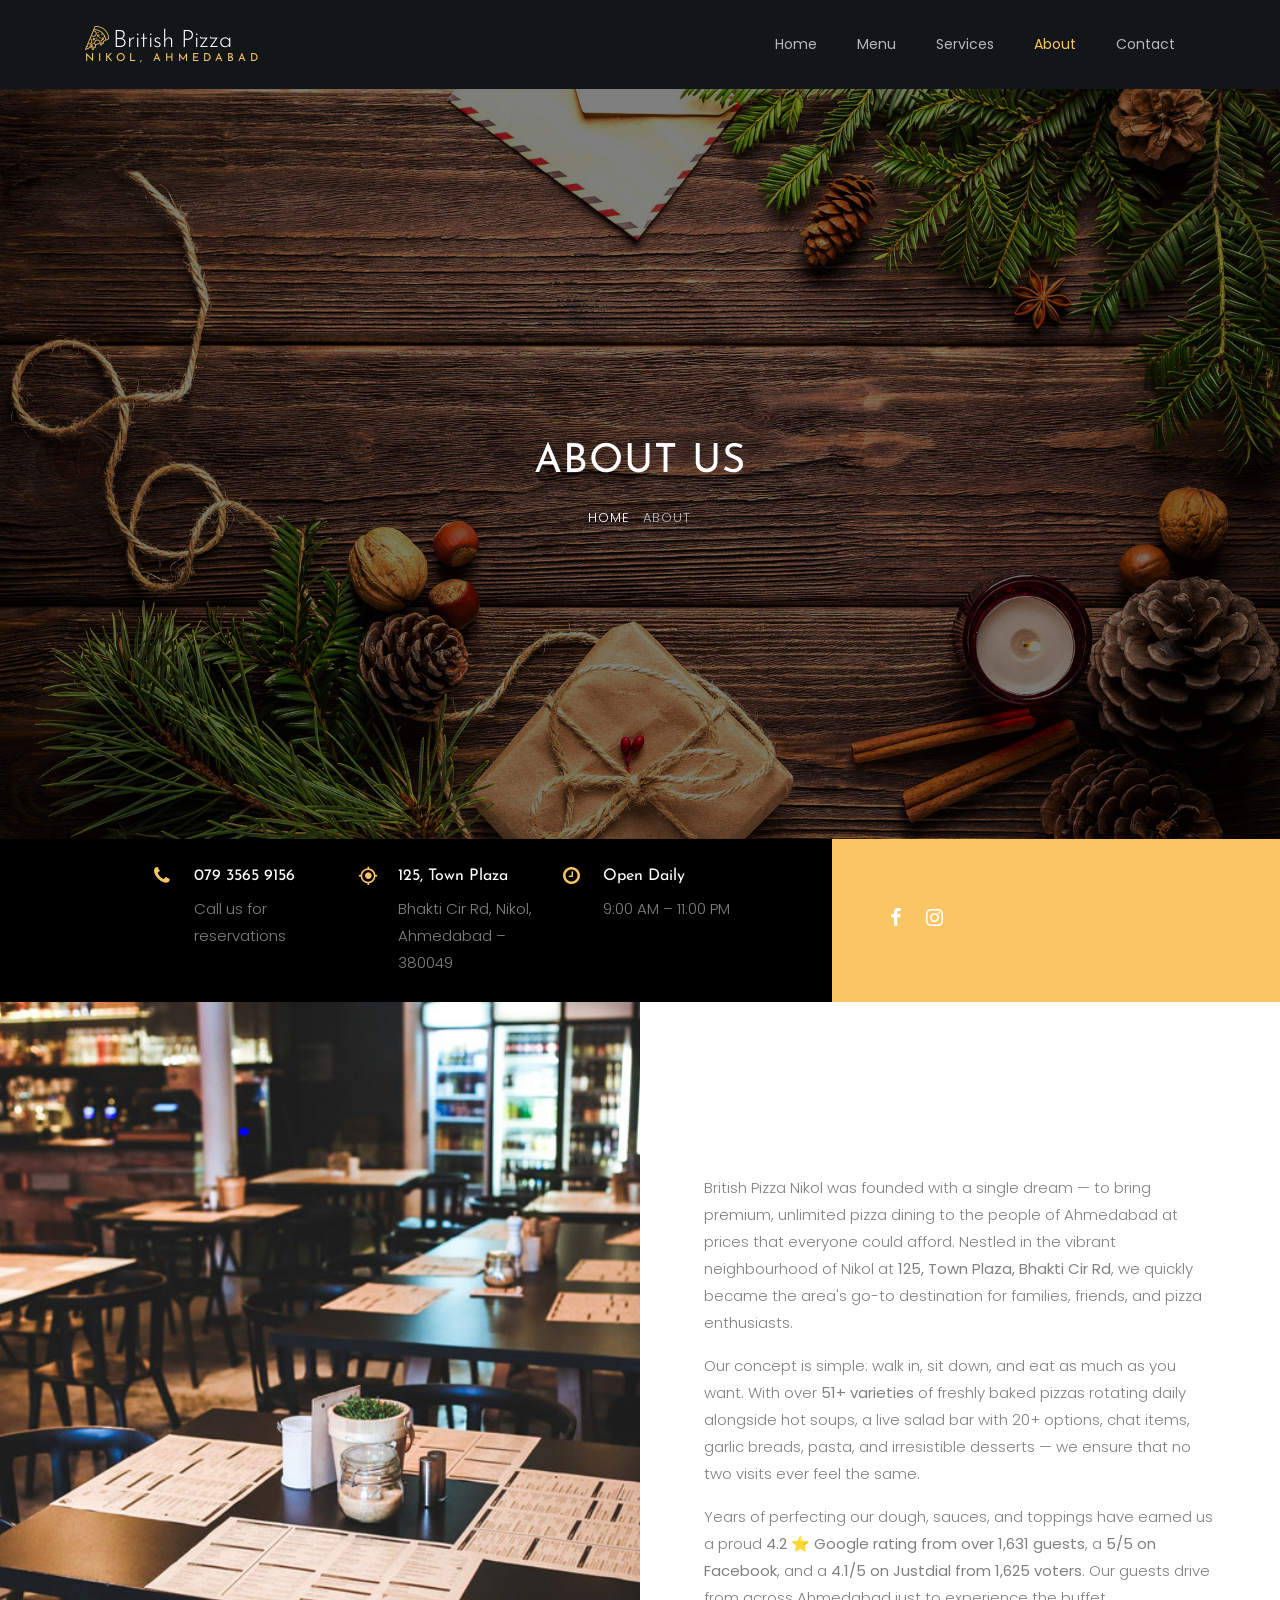
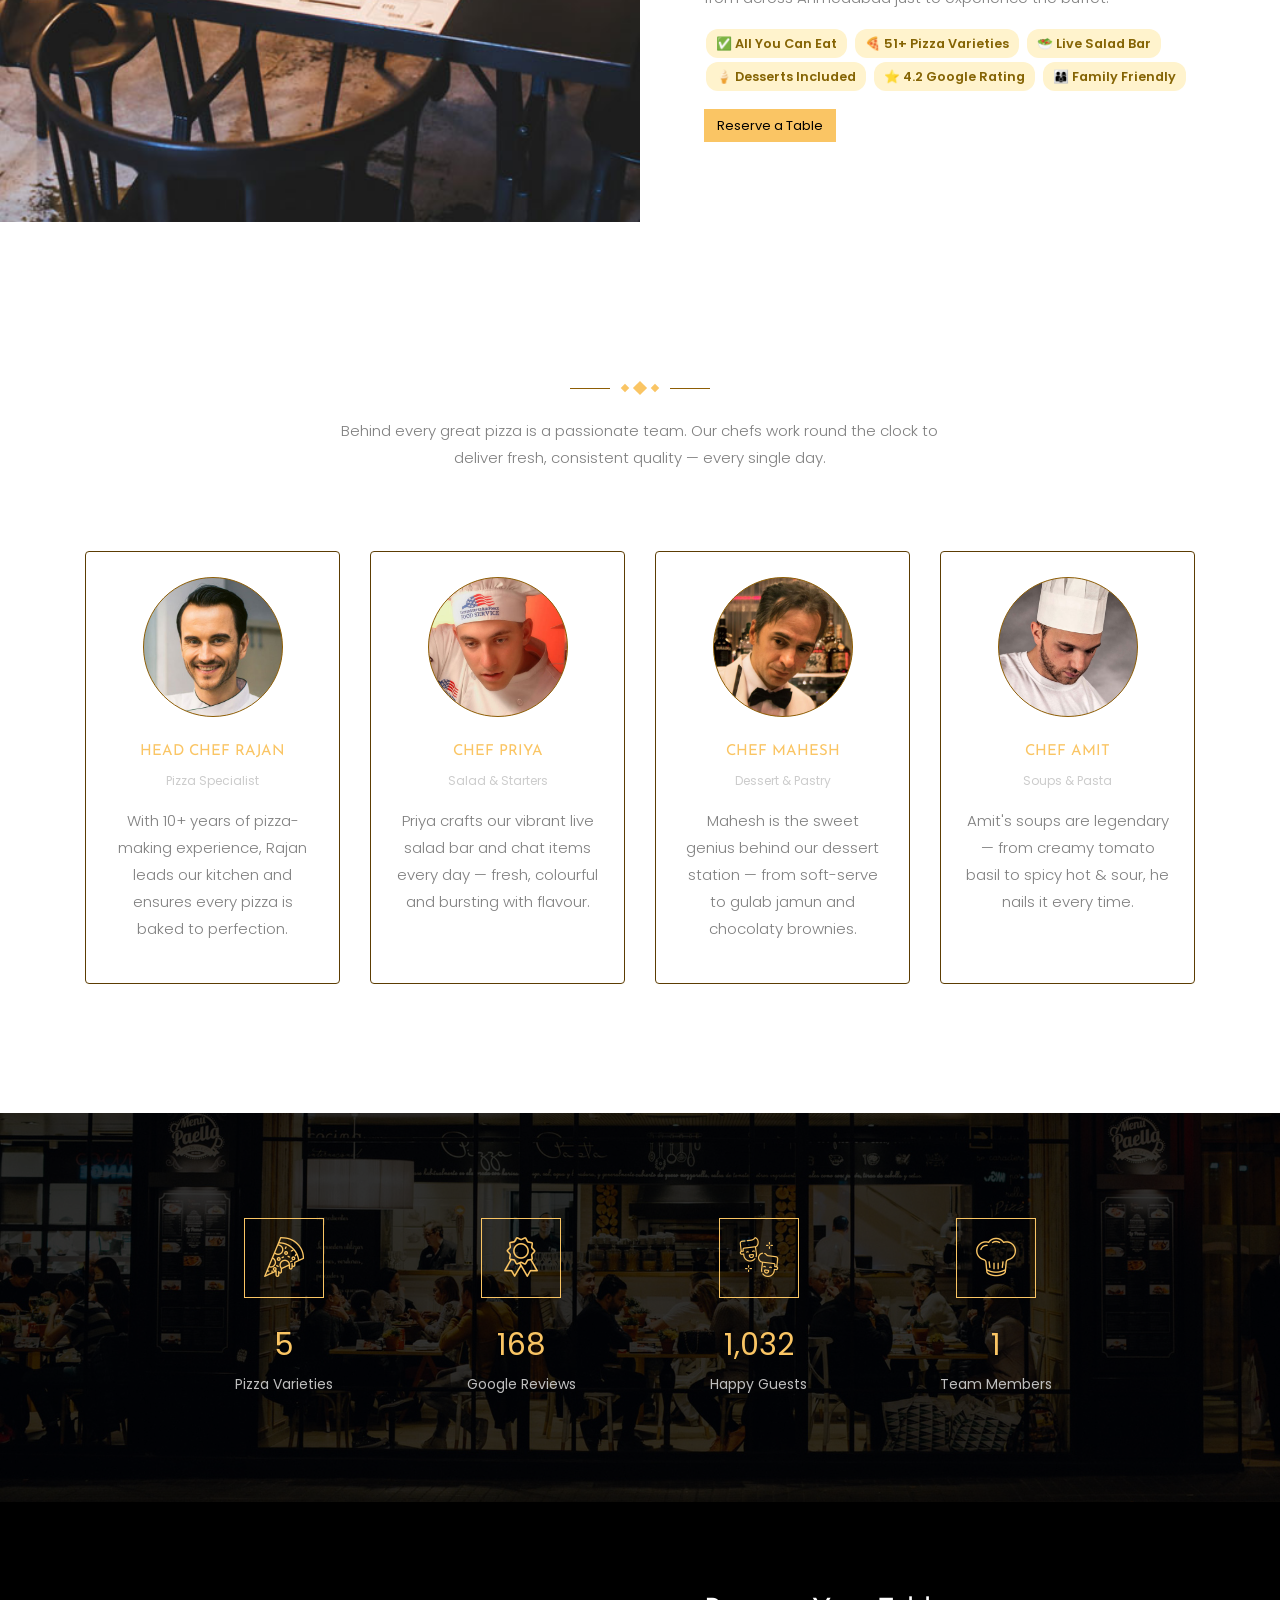
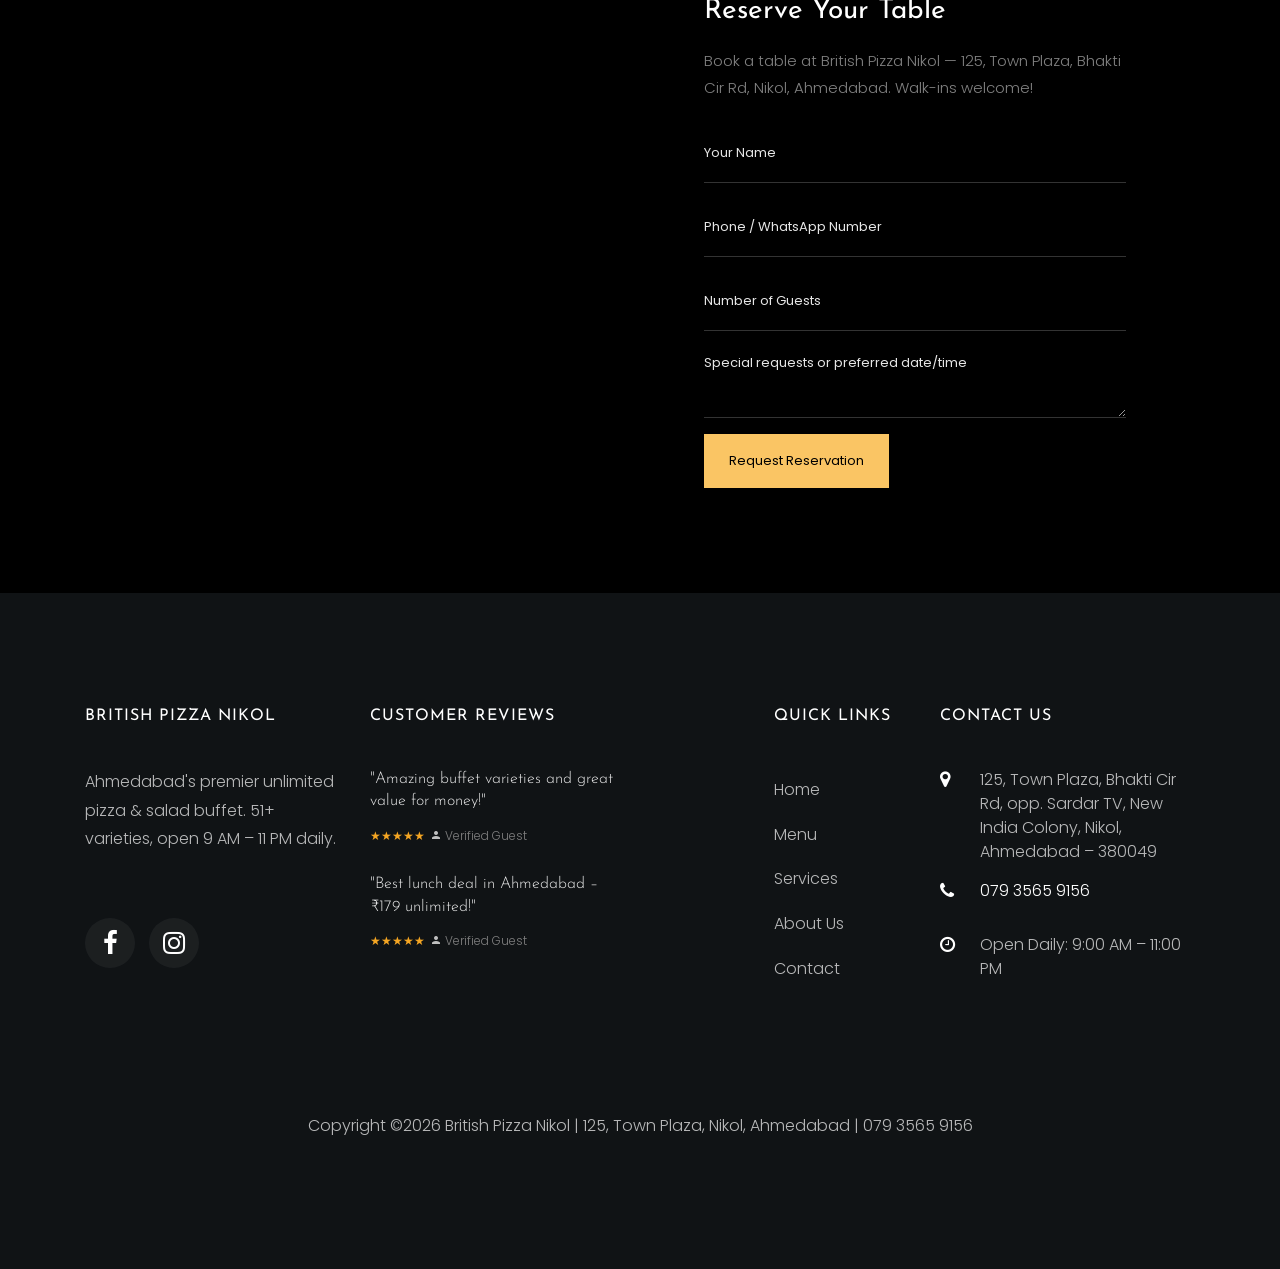
<file: about.html>
<!DOCTYPE html>
<html lang="en">
  <head>
    <title>About Us | British Pizza Nikol – Ahmedabad</title>
    <meta charset="utf-8">
    <meta name="viewport" content="width=device-width, initial-scale=1, shrink-to-fit=no">
    <meta name="description" content="Learn the story behind British Pizza Nikol – Ahmedabad's favourite unlimited pizza buffet in Nikol. 51+ pizza varieties, 4.2 ⭐ Google rating.">
    <link href="https://fonts.googleapis.com/css?family=Poppins:300,400,500,600,700" rel="stylesheet">
    <link href="https://fonts.googleapis.com/css?family=Josefin+Sans" rel="stylesheet">
    <link href="https://fonts.googleapis.com/css?family=Nothing+You+Could+Do" rel="stylesheet">
    <link rel="stylesheet" href="css/open-iconic-bootstrap.min.css">
    <link rel="stylesheet" href="css/animate.css">
    <link rel="stylesheet" href="css/owl.carousel.min.css">
    <link rel="stylesheet" href="css/owl.theme.default.min.css">
    <link rel="stylesheet" href="css/magnific-popup.css">
    <link rel="stylesheet" href="css/aos.css">
    <link rel="stylesheet" href="css/ionicons.min.css">
    <link rel="stylesheet" href="css/bootstrap-datepicker.css">
    <link rel="stylesheet" href="css/jquery.timepicker.css">
    <link rel="stylesheet" href="css/flaticon.css">
    <link rel="stylesheet" href="css/icomoon.css">
    <link rel="stylesheet" href="css/style.css">
    <link rel="stylesheet" href="css/custom.css">
  </head>
  <body>
  <nav class="navbar navbar-expand-lg navbar-dark ftco_navbar bg-dark ftco-navbar-light" id="ftco-navbar">
    <div class="container">
      <a class="navbar-brand" href="index.html"><span class="flaticon-pizza-1 mr-1"></span>British Pizza<br><small>Nikol, Ahmedabad</small></a>
      <button class="navbar-toggler" type="button" data-toggle="collapse" data-target="#ftco-nav" aria-controls="ftco-nav" aria-expanded="false" aria-label="Toggle navigation">
        <span class="oi oi-menu"></span> Menu
      </button>
      <div class="collapse navbar-collapse" id="ftco-nav">
        <ul class="navbar-nav ml-auto">
          <li class="nav-item"><a href="index.html" class="nav-link">Home</a></li>
          <li class="nav-item"><a href="menu.html" class="nav-link">Menu</a></li>
          <li class="nav-item"><a href="services.html" class="nav-link">Services</a></li>
          <li class="nav-item active"><a href="about.html" class="nav-link">About</a></li>
          <li class="nav-item"><a href="contact.html" class="nav-link">Contact</a></li>
        </ul>
      </div>
    </div>
  </nav>

  <!-- HERO -->
  <section class="home-slider owl-carousel img" data-bg="images/bg_1.jpg">
    <div class="slider-item" data-bg="images/bg_3.jpg">
      <div class="overlay"></div>
      <div class="container">
        <div class="row slider-text justify-content-center align-items-center">
          <div class="col-md-7 col-sm-12 text-center ftco-animate">
            <h1 class="mb-3 mt-5 bread">About Us</h1>
            <p class="breadcrumbs"><span class="mr-2"><a href="index.html">Home</a></span> <span>About</span></p>
          </div>
        </div>
      </div>
    </div>
  </section>

  <!-- INFO BAR -->
  <section class="ftco-intro">
    <div class="container-wrap">
      <div class="wrap d-md-flex">
        <div class="info">
          <div class="row no-gutters">
            <div class="col-md-4 d-flex ftco-animate">
              <div class="icon"><span class="icon-phone"></span></div>
              <div class="text"><h3>079 3565 9156</h3><p>Call us for reservations</p></div>
            </div>
            <div class="col-md-4 d-flex ftco-animate">
              <div class="icon"><span class="icon-my_location"></span></div>
              <div class="text"><h3>125, Town Plaza</h3><p>Bhakti Cir Rd, Nikol, Ahmedabad – 380049</p></div>
            </div>
            <div class="col-md-4 d-flex ftco-animate">
              <div class="icon"><span class="icon-clock-o"></span></div>
              <div class="text"><h3>Open Daily</h3><p>9:00 AM – 11:00 PM</p></div>
            </div>
          </div>
        </div>
        <div class="social d-md-flex pl-md-5 p-4 align-items-center">
          <ul class="social-icon">
            <li class="ftco-animate"><a href="https://www.facebook.com/britishpizzanikol" target="_blank" rel="noopener noreferrer" title="British Pizza Nikol on Facebook"><span class="icon-facebook"></span></a></li>
            <li class="ftco-animate"><a href="https://www.instagram.com/britishpizza_nikol" target="_blank" rel="noopener noreferrer" title="British Pizza Nikol on Instagram"><span class="icon-instagram"></span></a></li>
          </ul>
        </div>
      </div>
    </div>
  </section>

  <!-- OUR STORY -->
  <section class="ftco-about d-md-flex">
    <div class="one-half img" data-bg="images/about.jpg"></div>
    <div class="one-half ftco-animate">
      <div class="heading-section ftco-animate">
        <h2 class="mb-4">Our Story – British Pizza Nikol</h2>
      </div>
      <div>
        <p>British Pizza Nikol was founded with a single dream — to bring premium, unlimited pizza dining to the people of Ahmedabad at prices that everyone could afford. Nestled in the vibrant neighbourhood of Nikol at <strong>125, Town Plaza, Bhakti Cir Rd</strong>, we quickly became the area's go-to destination for families, friends, and pizza enthusiasts.</p>
        <p>Our concept is simple: walk in, sit down, and eat as much as you want. With over <strong>51+ varieties</strong> of freshly baked pizzas rotating daily alongside hot soups, a live salad bar with 20+ options, chat items, garlic breads, pasta, and irresistible desserts — we ensure that no two visits ever feel the same.</p>
        <p>Years of perfecting our dough, sauces, and toppings have earned us a proud <strong>4.2 ⭐ Google rating from over 1,631 guests</strong>, a <strong>5/5 on Facebook</strong>, and a <strong>4.1/5 on Justdial from 1,625 voters</strong>. Our guests drive from across Ahmedabad just to experience the buffet.</p>
        <div class="mt-3 mb-3">
          <span class="highlight-badge">✅ All You Can Eat</span>
          <span class="highlight-badge">🍕 51+ Pizza Varieties</span>
          <span class="highlight-badge">🥗 Live Salad Bar</span>
          <span class="highlight-badge">🍦 Desserts Included</span>
          <span class="highlight-badge">⭐ 4.2 Google Rating</span>
          <span class="highlight-badge">👨‍👩‍👦 Family Friendly</span>
        </div>
        <p><a href="contact.html" class="btn btn-primary">Reserve a Table</a></p>
      </div>
    </div>
  </section>

  <!-- TEAM / CHEFS -->
  <section class="ftco-section">
    <div class="container">
      <div class="row justify-content-center mb-5 pb-3">
        <div class="col-md-7 heading-section ftco-animate text-center">
          <h2 class="mb-4">Our Kitchen Team</h2>
          <p class="flip"><span class="deg1"></span><span class="deg2"></span><span class="deg3"></span></p>
          <p class="mt-5">Behind every great pizza is a passionate team. Our chefs work round the clock to deliver fresh, consistent quality — every single day.</p>
        </div>
      </div>
      <div class="row">
        <div class="col-lg-3 d-flex mb-sm-4 ftco-animate">
          <div class="staff">
            <div class="img mb-4" data-bg="images/person_1.jpg"></div>
            <div class="info text-center">
              <h3><a href="#">Head Chef Rajan</a></h3>
              <span class="position">Pizza Specialist</span>
              <div class="text"><p>With 10+ years of pizza-making experience, Rajan leads our kitchen and ensures every pizza is baked to perfection.</p></div>
            </div>
          </div>
        </div>
        <div class="col-lg-3 d-flex mb-sm-4 ftco-animate">
          <div class="staff">
            <div class="img mb-4" data-bg="images/person_2.jpg"></div>
            <div class="info text-center">
              <h3><a href="#">Chef Priya</a></h3>
              <span class="position">Salad &amp; Starters</span>
              <div class="text"><p>Priya crafts our vibrant live salad bar and chat items every day — fresh, colourful and bursting with flavour.</p></div>
            </div>
          </div>
        </div>
        <div class="col-lg-3 d-flex mb-sm-4 ftco-animate">
          <div class="staff">
            <div class="img mb-4" data-bg="images/person_3.jpg"></div>
            <div class="info text-center">
              <h3><a href="#">Chef Mahesh</a></h3>
              <span class="position">Dessert &amp; Pastry</span>
              <div class="text"><p>Mahesh is the sweet genius behind our dessert station — from soft-serve to gulab jamun and chocolaty brownies.</p></div>
            </div>
          </div>
        </div>
        <div class="col-lg-3 d-flex mb-sm-4 ftco-animate">
          <div class="staff">
            <div class="img mb-4" data-bg="images/person_4.jpg"></div>
            <div class="info text-center">
              <h3><a href="#">Chef Amit</a></h3>
              <span class="position">Soups &amp; Pasta</span>
              <div class="text"><p>Amit's soups are legendary — from creamy tomato basil to spicy hot &amp; sour, he nails it every time.</p></div>
            </div>
          </div>
        </div>
      </div>
    </div>
  </section>

  <!-- COUNTERS -->
  <section class="ftco-counter ftco-bg-dark img" id="section-counter" data-bg="images/bg_2.jpg" data-stellar-background-ratio="0.5">
    <div class="overlay"></div>
    <div class="container">
      <div class="row justify-content-center">
        <div class="col-md-10">
          <div class="row">
            <div class="col-md-6 col-lg-3 d-flex justify-content-center counter-wrap ftco-animate">
              <div class="block-18 text-center">
                <div class="text">
                  <div class="icon"><span class="flaticon-pizza-1"></span></div>
                  <strong class="number" data-number="51">0</strong>
                  <span>Pizza Varieties</span>
                </div>
              </div>
            </div>
            <div class="col-md-6 col-lg-3 d-flex justify-content-center counter-wrap ftco-animate">
              <div class="block-18 text-center">
                <div class="text">
                  <div class="icon"><span class="flaticon-medal"></span></div>
                  <strong class="number" data-number="1631">0</strong>
                  <span>Google Reviews</span>
                </div>
              </div>
            </div>
            <div class="col-md-6 col-lg-3 d-flex justify-content-center counter-wrap ftco-animate">
              <div class="block-18 text-center">
                <div class="text">
                  <div class="icon"><span class="flaticon-laugh"></span></div>
                  <strong class="number" data-number="10000">0</strong>
                  <span>Happy Guests</span>
                </div>
              </div>
            </div>
            <div class="col-md-6 col-lg-3 d-flex justify-content-center counter-wrap ftco-animate">
              <div class="block-18 text-center">
                <div class="text">
                  <div class="icon"><span class="flaticon-chef"></span></div>
                  <strong class="number" data-number="15">0</strong>
                  <span>Team Members</span>
                </div>
              </div>
            </div>
          </div>
        </div>
      </div>
    </div>
  </section>

  <!-- MAP + RESERVATION -->
  <section class="ftco-appointment">
    <div class="overlay"></div>
    <div class="container-wrap">
      <div class="row no-gutters d-md-flex align-items-center">
        <div class="col-md-6 d-flex align-self-stretch">
          <iframe
            class="map-iframe-wrap"
            src="https://maps.google.com/maps?q=British+Pizza+NIKOL+125+Town+Plaza+Bhakti+Cir+Rd+Nikol+Ahmedabad+380049&output=embed&z=16"
            title="British Pizza Nikol location on Google Maps"
            allowfullscreen
            loading="lazy">
          </iframe>
        </div>
        <div class="col-md-6 appointment ftco-animate">
          <h3 class="mb-3">Reserve Your Table</h3>
          <p class="mb-4">Book a table at British Pizza Nikol — 125, Town Plaza, Bhakti Cir Rd, Nikol, Ahmedabad. Walk-ins welcome!</p>
          <form action="#" class="appointment-form">
            <div class="d-md-flex">
              <div class="form-group"><input type="text" class="form-control" placeholder="Your Name"></div>
            </div>
            <div class="d-me-flex">
              <div class="form-group"><input type="text" class="form-control" placeholder="Phone / WhatsApp Number"></div>
            </div>
            <div class="form-group"><input type="text" class="form-control" placeholder="Number of Guests"></div>
            <div class="form-group">
              <textarea cols="30" rows="3" class="form-control" placeholder="Special requests or preferred date/time"></textarea>
            </div>
            <div class="form-group">
              <input type="submit" value="Request Reservation" class="btn btn-primary py-3 px-4">
            </div>
          </form>
        </div>
      </div>
    </div>
  </section>

  <!-- FOOTER -->
  <footer class="ftco-footer ftco-section img">
    <div class="overlay"></div>
    <div class="container">
      <div class="row mb-5">
        <div class="col-lg-3 col-md-6 mb-5 mb-md-5">
          <div class="ftco-footer-widget mb-4">
            <h2 class="ftco-heading-2">British Pizza Nikol</h2>
            <p>Ahmedabad's premier unlimited pizza &amp; salad buffet. 51+ varieties, open 9 AM – 11 PM daily.</p>
            <ul class="ftco-footer-social list-unstyled float-md-left float-lft mt-5">
              <li class="ftco-animate"><a href="https://www.facebook.com/britishpizzanikol" target="_blank" rel="noopener noreferrer" title="British Pizza Nikol on Facebook"><span class="icon-facebook"></span></a></li>
              <li class="ftco-animate"><a href="https://www.instagram.com/britishpizza_nikol" target="_blank" rel="noopener noreferrer" title="British Pizza Nikol on Instagram"><span class="icon-instagram"></span></a></li>
            </ul>
          </div>
        </div>
        <div class="col-lg-4 col-md-6 mb-5 mb-md-5">
          <div class="ftco-footer-widget mb-4">
            <h2 class="ftco-heading-2">Customer Reviews</h2>
            <div class="block-21 mb-4 d-flex">
              <div class="text">
                <h3 class="heading"><a href="#">"Amazing buffet varieties and great value for money!"</a></h3>
                <div class="meta"><div><span class="footer-stars">★★★★★</span></div><div><a href="#"><span class="icon-person"></span> Verified Guest</a></div></div>
              </div>
            </div>
            <div class="block-21 mb-4 d-flex">
              <div class="text">
                <h3 class="heading"><a href="#">"Best lunch deal in Ahmedabad – ₹179 unlimited!"</a></h3>
                <div class="meta"><div><span class="footer-stars">★★★★★</span></div><div><a href="#"><span class="icon-person"></span> Verified Guest</a></div></div>
              </div>
            </div>
          </div>
        </div>
        <div class="col-lg-2 col-md-6 mb-5 mb-md-5">
          <div class="ftco-footer-widget mb-4 ml-md-4">
            <h2 class="ftco-heading-2">Quick Links</h2>
            <ul class="list-unstyled">
              <li><a href="index.html" class="py-2 d-block">Home</a></li>
              <li><a href="menu.html" class="py-2 d-block">Menu</a></li>
              <li><a href="services.html" class="py-2 d-block">Services</a></li>
              <li><a href="about.html" class="py-2 d-block">About Us</a></li>
              <li><a href="contact.html" class="py-2 d-block">Contact</a></li>
            </ul>
          </div>
        </div>
        <div class="col-lg-3 col-md-6 mb-5 mb-md-5">
          <div class="ftco-footer-widget mb-4">
            <h2 class="ftco-heading-2">Contact Us</h2>
            <div class="block-23 mb-3">
              <ul>
                <li><span class="icon icon-map-marker"></span><span class="text">125, Town Plaza, Bhakti Cir Rd, opp. Sardar TV, New India Colony, Nikol, Ahmedabad – 380049</span></li>
                <li><a href="tel:07935659156"><span class="icon icon-phone"></span><span class="text">079 3565 9156</span></a></li>
                <li><span class="icon icon-clock-o"></span><span class="text">Open Daily: 9:00 AM – 11:00 PM</span></li>
              </ul>
            </div>
          </div>
        </div>
      </div>
      <div class="row">
        <div class="col-md-12 text-center">
          <p>Copyright &copy;<script>document.write(new Date().getFullYear());</script> British Pizza Nikol | 125, Town Plaza, Nikol, Ahmedabad | <a href="tel:07935659156">079 3565 9156</a></p>
        </div>
      </div>
    </div>
  </footer>

  <div id="ftco-loader" class="show fullscreen"><svg class="circular" width="48px" height="48px"><circle class="path-bg" cx="24" cy="24" r="22" fill="none" stroke-width="4" stroke="#eeeeee"/><circle class="path" cx="24" cy="24" r="22" fill="none" stroke-width="4" stroke-miterlimit="10" stroke="#e63329"/></svg></div>

  <script src="js/jquery.min.js"></script>
  <script src="js/jquery-migrate-3.0.1.min.js"></script>
  <script src="js/popper.min.js"></script>
  <script src="js/bootstrap.min.js"></script>
  <script src="js/jquery.easing.1.3.js"></script>
  <script src="js/jquery.waypoints.min.js"></script>
  <script src="js/jquery.stellar.min.js"></script>
  <script src="js/owl.carousel.min.js"></script>
  <script src="js/jquery.magnific-popup.min.js"></script>
  <script src="js/aos.js"></script>
  <script src="js/jquery.animateNumber.min.js"></script>
  <script src="js/bootstrap-datepicker.js"></script>
  <script src="js/jquery.timepicker.min.js"></script>
  <script src="js/scrollax.min.js"></script>
  <script src="js/bg-init.js"></script>
  <script src="js/main.js"></script>
  </body>
</html>
</file>
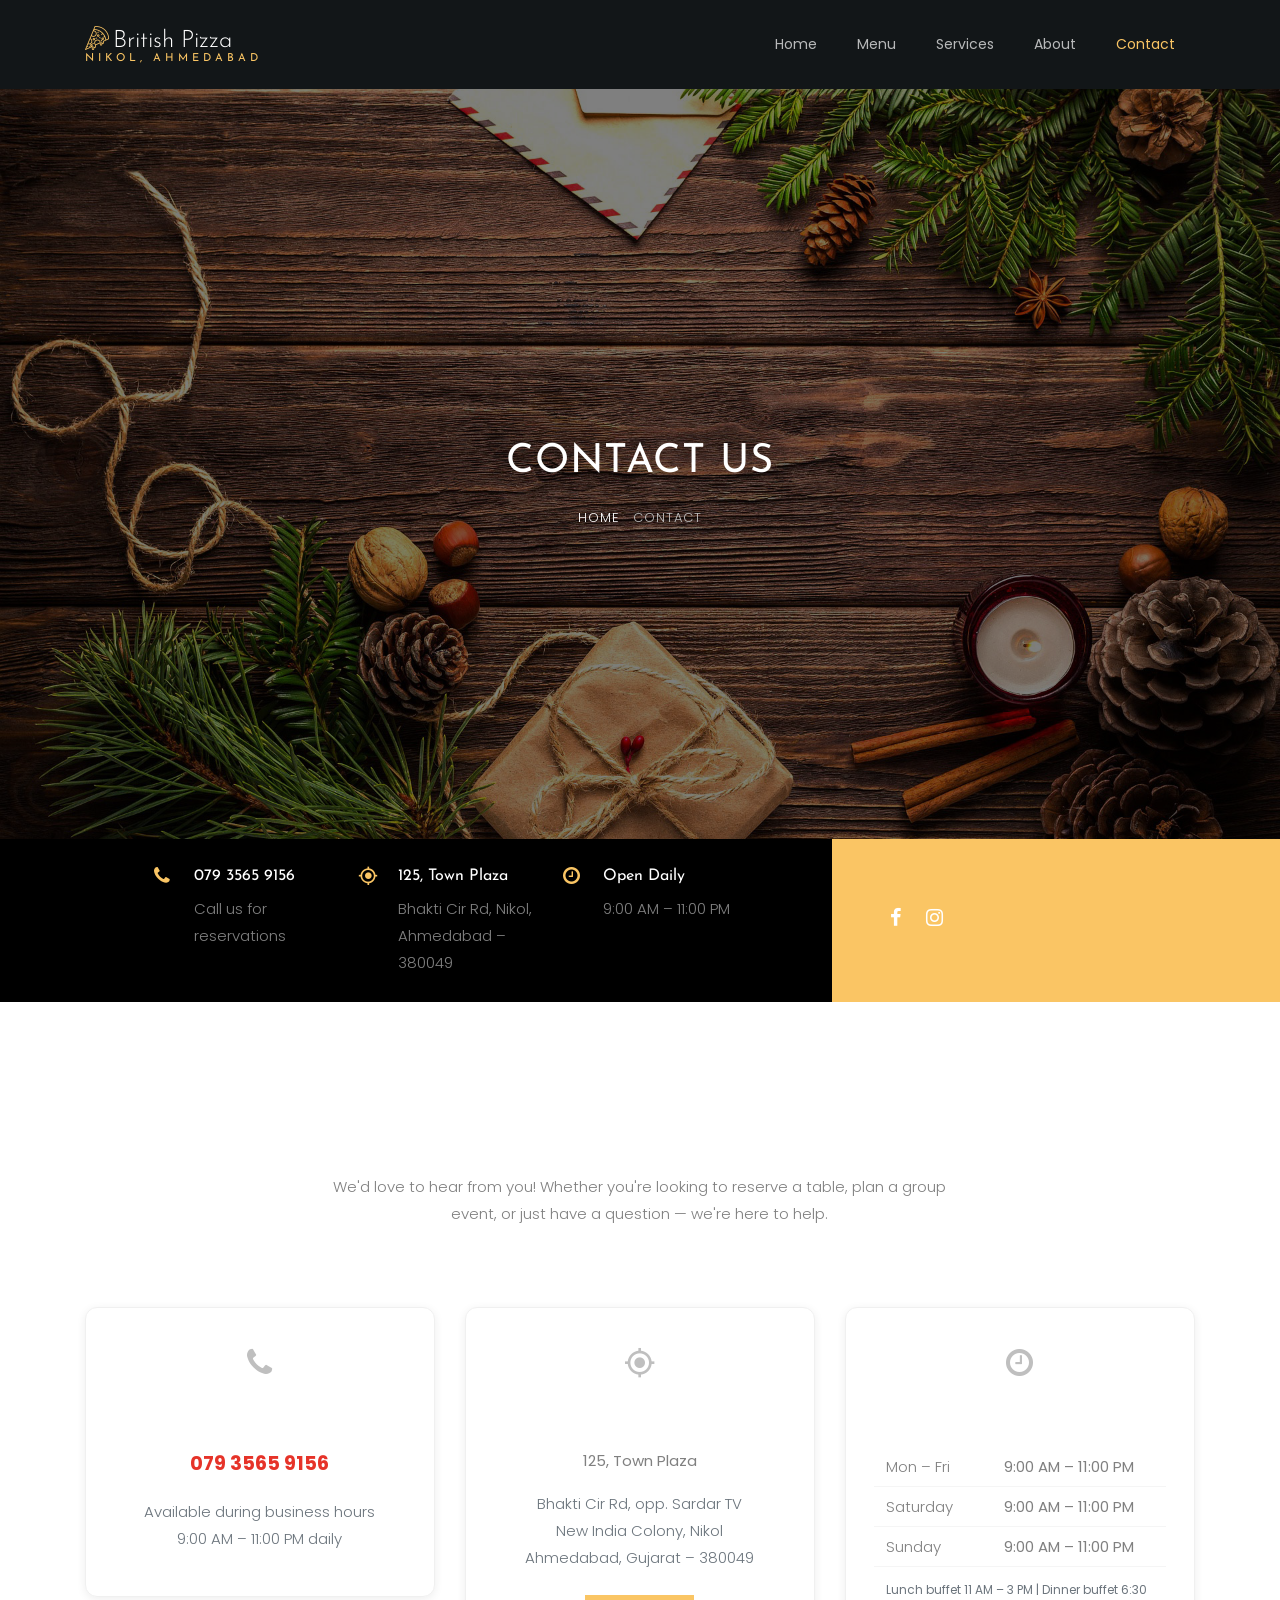
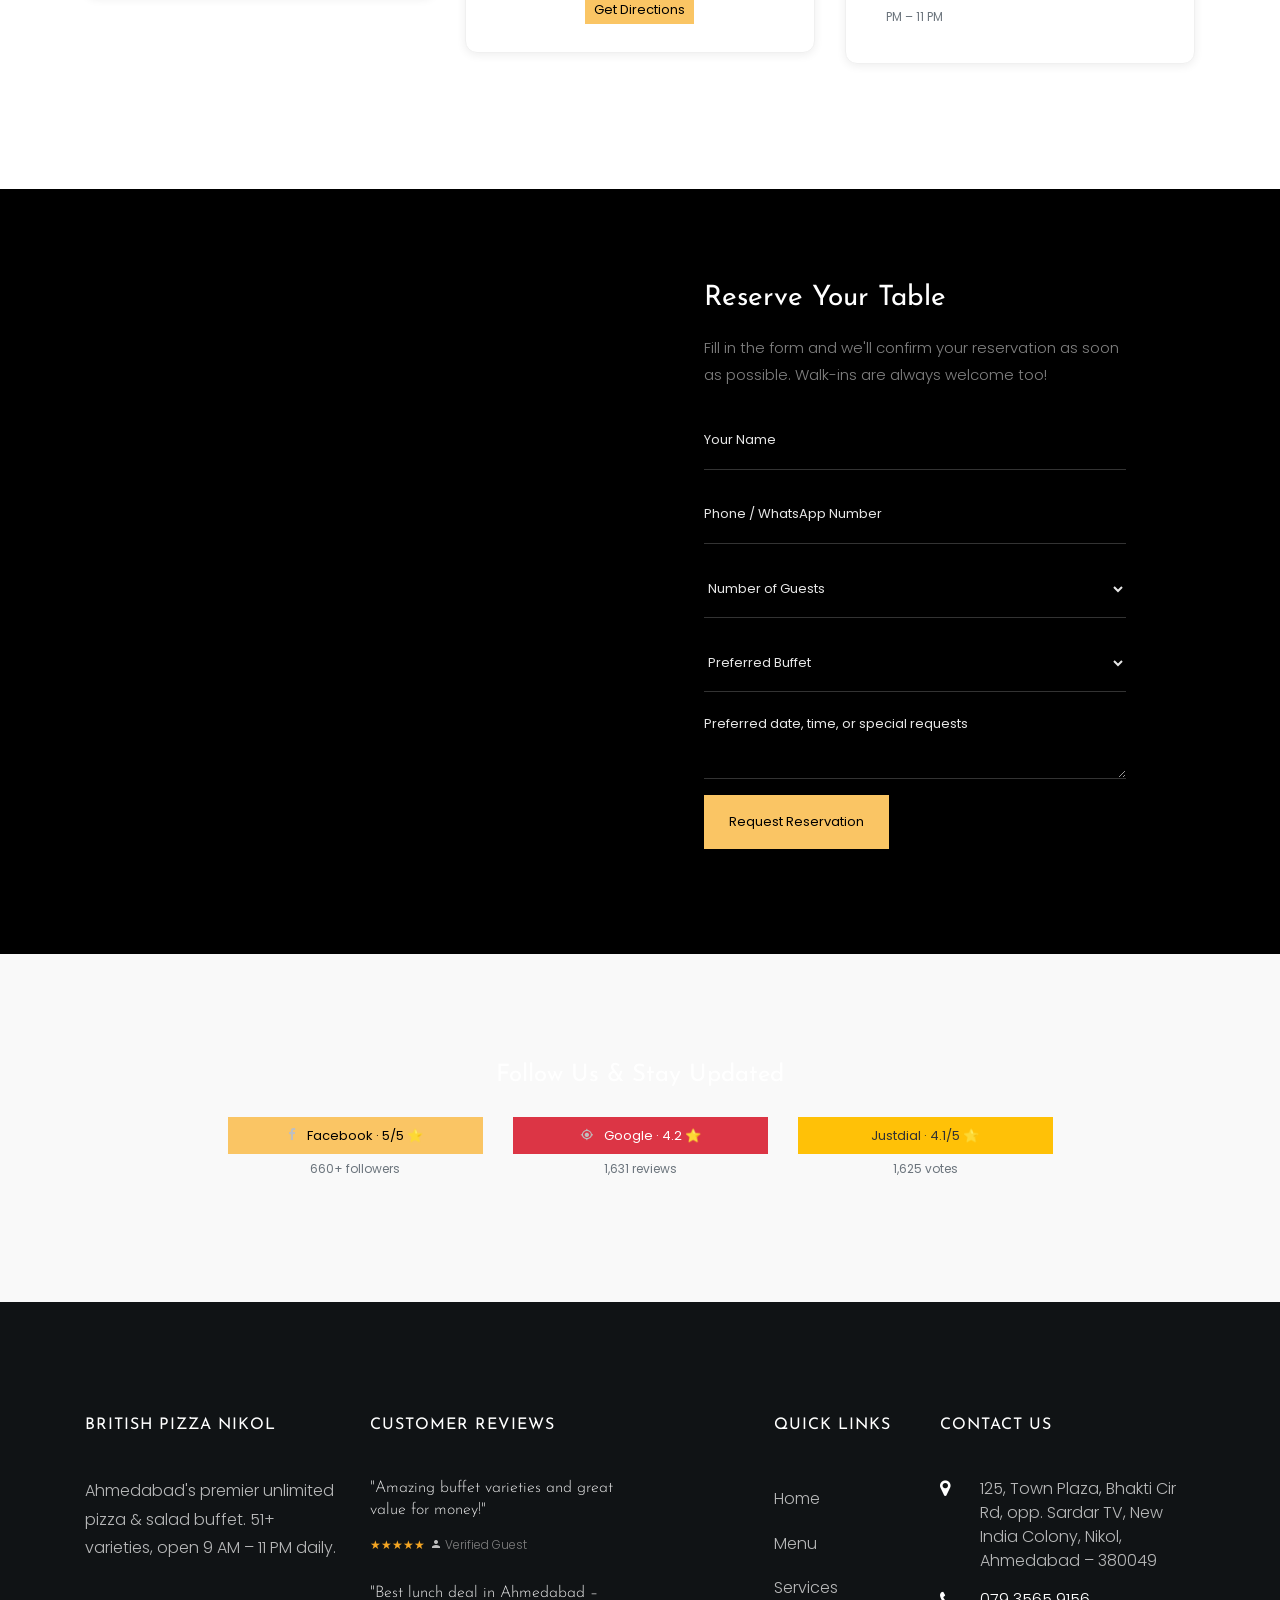
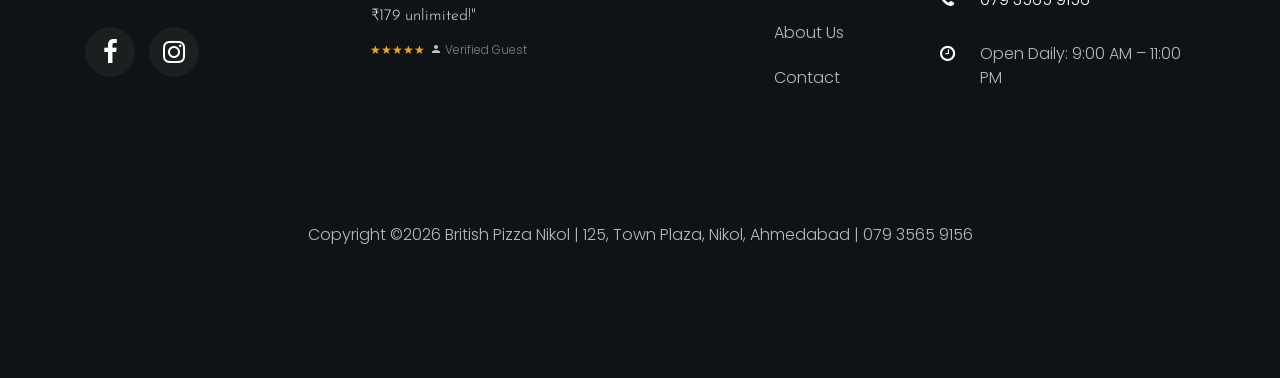
<file: contact.html>
<!DOCTYPE html>
<html lang="en">
  <head>
    <title>Contact Us | British Pizza Nikol – Reserve a Table</title>
    <meta charset="utf-8">
    <meta name="viewport" content="width=device-width, initial-scale=1, shrink-to-fit=no">
    <meta name="description" content="Contact British Pizza Nikol – 125, Town Plaza, Bhakti Cir Rd, Nikol, Ahmedabad. Phone: 079 3565 9156. Open daily 9 AM – 11 PM.">
    <link href="https://fonts.googleapis.com/css?family=Poppins:300,400,500,600,700" rel="stylesheet">
    <link href="https://fonts.googleapis.com/css?family=Josefin+Sans" rel="stylesheet">
    <link href="https://fonts.googleapis.com/css?family=Nothing+You+Could+Do" rel="stylesheet">
    <link rel="stylesheet" href="css/open-iconic-bootstrap.min.css">
    <link rel="stylesheet" href="css/animate.css">
    <link rel="stylesheet" href="css/owl.carousel.min.css">
    <link rel="stylesheet" href="css/owl.theme.default.min.css">
    <link rel="stylesheet" href="css/magnific-popup.css">
    <link rel="stylesheet" href="css/aos.css">
    <link rel="stylesheet" href="css/ionicons.min.css">
    <link rel="stylesheet" href="css/bootstrap-datepicker.css">
    <link rel="stylesheet" href="css/jquery.timepicker.css">
    <link rel="stylesheet" href="css/flaticon.css">
    <link rel="stylesheet" href="css/icomoon.css">
    <link rel="stylesheet" href="css/style.css">
    <link rel="stylesheet" href="css/custom.css">
  </head>
  <body>
  <nav class="navbar navbar-expand-lg navbar-dark ftco_navbar bg-dark ftco-navbar-light" id="ftco-navbar">
    <div class="container">
      <a class="navbar-brand" href="index.html"><span class="flaticon-pizza-1 mr-1"></span>British Pizza<br><small>Nikol, Ahmedabad</small></a>
      <button class="navbar-toggler" type="button" data-toggle="collapse" data-target="#ftco-nav" aria-controls="ftco-nav" aria-expanded="false" aria-label="Toggle navigation">
        <span class="oi oi-menu"></span> Menu
      </button>
      <div class="collapse navbar-collapse" id="ftco-nav">
        <ul class="navbar-nav ml-auto">
          <li class="nav-item"><a href="index.html" class="nav-link">Home</a></li>
          <li class="nav-item"><a href="menu.html" class="nav-link">Menu</a></li>
          <li class="nav-item"><a href="services.html" class="nav-link">Services</a></li>
          <li class="nav-item"><a href="about.html" class="nav-link">About</a></li>
          <li class="nav-item active"><a href="contact.html" class="nav-link">Contact</a></li>
        </ul>
      </div>
    </div>
  </nav>

  <!-- HERO -->
  <section class="home-slider owl-carousel img" data-bg="images/bg_1.jpg">
    <div class="slider-item" data-bg="images/bg_3.jpg">
      <div class="overlay"></div>
      <div class="container">
        <div class="row slider-text justify-content-center align-items-center">
          <div class="col-md-7 col-sm-12 text-center ftco-animate">
            <h1 class="mb-3 mt-5 bread">Contact Us</h1>
            <p class="breadcrumbs"><span class="mr-2"><a href="index.html">Home</a></span> <span>Contact</span></p>
          </div>
        </div>
      </div>
    </div>
  </section>

  <!-- INFO BAR -->
  <section class="ftco-intro">
    <div class="container-wrap">
      <div class="wrap d-md-flex">
        <div class="info">
          <div class="row no-gutters">
            <div class="col-md-4 d-flex ftco-animate">
              <div class="icon"><span class="icon-phone"></span></div>
              <div class="text"><h3>079 3565 9156</h3><p>Call us for reservations</p></div>
            </div>
            <div class="col-md-4 d-flex ftco-animate">
              <div class="icon"><span class="icon-my_location"></span></div>
              <div class="text"><h3>125, Town Plaza</h3><p>Bhakti Cir Rd, Nikol, Ahmedabad – 380049</p></div>
            </div>
            <div class="col-md-4 d-flex ftco-animate">
              <div class="icon"><span class="icon-clock-o"></span></div>
              <div class="text"><h3>Open Daily</h3><p>9:00 AM – 11:00 PM</p></div>
            </div>
          </div>
        </div>
        <div class="social d-md-flex pl-md-5 p-4 align-items-center">
          <ul class="social-icon">
            <li class="ftco-animate"><a href="https://www.facebook.com/britishpizzanikol" target="_blank" rel="noopener noreferrer" title="British Pizza Nikol on Facebook"><span class="icon-facebook"></span></a></li>
            <li class="ftco-animate"><a href="https://www.instagram.com/britishpizza_nikol" target="_blank" rel="noopener noreferrer" title="British Pizza Nikol on Instagram"><span class="icon-instagram"></span></a></li>
          </ul>
        </div>
      </div>
    </div>
  </section>

  <!-- CONTACT SECTION -->
  <section class="ftco-section">
    <div class="container">
      <div class="row justify-content-center mb-5 pb-3">
        <div class="col-md-7 heading-section text-center ftco-animate">
          <h2 class="mb-4">Get In Touch</h2>
          <p>We'd love to hear from you! Whether you're looking to reserve a table, plan a group event, or just have a question — we're here to help.</p>
        </div>
      </div>

      <div class="row">
        <!-- CONTACT INFO CARDS -->
        <div class="col-md-4 ftco-animate">
          <div class="contact-info-card">
            <div class="icon"><span class="icon-phone"></span></div>
            <h4>Call Us</h4>
            <p><a href="tel:07935659156" class="call-link">079 3565 9156</a></p>
            <p class="text-muted">Available during business hours<br>9:00 AM – 11:00 PM daily</p>
          </div>
        </div>
        <div class="col-md-4 ftco-animate">
          <div class="contact-info-card">
            <div class="icon"><span class="icon-my_location"></span></div>
            <h4>Find Us</h4>
            <p><strong>125, Town Plaza</strong></p>
            <p class="text-muted">Bhakti Cir Rd, opp. Sardar TV<br>New India Colony, Nikol<br>Ahmedabad, Gujarat – 380049</p>
            <a href="https://maps.google.com/?q=British+Pizza+Nikol+Ahmedabad" target="_blank" rel="noopener noreferrer" title="Get directions to British Pizza Nikol" class="btn btn-primary btn-sm mt-2">Get Directions</a>
          </div>
        </div>
        <div class="col-md-4 ftco-animate">
          <div class="contact-info-card">
            <div class="icon"><span class="icon-clock-o"></span></div>
            <h4>Opening Hours</h4>
            <table class="hours-table w-100 text-left">
              <tr><td>Mon – Fri</td><td><strong>9:00 AM – 11:00 PM</strong></td></tr>
              <tr><td>Saturday</td><td><strong>9:00 AM – 11:00 PM</strong></td></tr>
              <tr><td>Sunday</td><td><strong>9:00 AM – 11:00 PM</strong></td></tr>
              <tr><td colspan="2" class="text-muted pt-2"><small>Lunch buffet 11 AM – 3 PM | Dinner buffet 6:30 PM – 11 PM</small></td></tr>
            </table>
          </div>
        </div>
      </div>
    </div>
  </section>

  <!-- MAP + FORM -->
  <section class="ftco-appointment">
    <div class="overlay"></div>
    <div class="container-wrap">
      <div class="row no-gutters d-md-flex align-items-center">
        <div class="col-md-6 d-flex align-self-stretch">
          <!-- Embedded Map using iframe (no API key needed) -->
          <iframe
            class="map-iframe-wrap"
            src="https://maps.google.com/maps?q=British+Pizza+NIKOL+125+Town+Plaza+Bhakti+Cir+Rd+Nikol+Ahmedabad+380049&output=embed&z=16"
            title="British Pizza Nikol location on Google Maps"
            allowfullscreen
            loading="lazy">
          </iframe>
        </div>
        <div class="col-md-6 appointment ftco-animate">
          <h3 class="mb-3">Reserve Your Table</h3>
          <p class="mb-4">Fill in the form and we'll confirm your reservation as soon as possible. Walk-ins are always welcome too!</p>
          <form action="#" class="appointment-form">
            <div class="d-md-flex">
              <div class="form-group"><input type="text" class="form-control" placeholder="Your Name" required></div>
            </div>
            <div class="d-me-flex">
              <div class="form-group"><input type="tel" class="form-control" placeholder="Phone / WhatsApp Number" required></div>
            </div>
            <div class="form-group">
              <select class="form-control" title="Number of guests" aria-label="Number of guests">
                <option value="">Number of Guests</option>
                <option>1–2 guests</option>
                <option>3–5 guests</option>
                <option>6–10 guests</option>
                <option>11–20 guests (Group)</option>
                <option>20+ guests (Event)</option>
              </select>
            </div>
            <div class="form-group">
              <select class="form-control" title="Preferred buffet option" aria-label="Preferred buffet option">
                <option value="">Preferred Buffet</option>
                <option>Lunch Buffet – ₹179</option>
                <option>Dinner Buffet – ₹279</option>
                <option>Weekend Special – ₹299</option>
              </select>
            </div>
            <div class="form-group">
              <textarea cols="30" rows="3" class="form-control" placeholder="Preferred date, time, or special requests"></textarea>
            </div>
            <div class="form-group">
              <input type="submit" value="Request Reservation" class="btn btn-primary py-3 px-4">
            </div>
          </form>
        </div>
      </div>
    </div>
  </section>

  <!-- SOCIAL PROOF -->
  <section class="ftco-section bg-light-grey">
    <div class="container text-center">
      <h4 class="mb-4">Follow Us &amp; Stay Updated</h4>
      <div class="row justify-content-center">
        <div class="col-md-3 mb-3">
          <a href="https://www.facebook.com/britishpizzanikol" target="_blank" rel="noopener noreferrer" title="British Pizza Nikol on Facebook" class="btn btn-primary btn-lg w-100">
            <span class="icon-facebook mr-2"></span> Facebook · 5/5 ⭐
          </a>
          <small class="text-muted">660+ followers</small>
        </div>
        <div class="col-md-3 mb-3">
          <a href="https://maps.google.com/?q=British+Pizza+Nikol+Ahmedabad" target="_blank" rel="noopener noreferrer" title="British Pizza Nikol on Google Maps" class="btn btn-danger btn-lg w-100">
            <span class="icon-my_location mr-2"></span> Google · 4.2 ⭐
          </a>
          <small class="text-muted">1,631 reviews</small>
        </div>
        <div class="col-md-3 mb-3">
          <a href="#" class="btn btn-warning btn-lg w-100 text-dark" title="British Pizza Nikol on Justdial">
            Justdial · 4.1/5 ⭐
          </a>
          <small class="text-muted">1,625 votes</small>
        </div>
      </div>
    </div>
  </section>

  <!-- FOOTER -->
  <footer class="ftco-footer ftco-section img">
    <div class="overlay"></div>
    <div class="container">
      <div class="row mb-5">
        <div class="col-lg-3 col-md-6 mb-5 mb-md-5">
          <div class="ftco-footer-widget mb-4">
            <h2 class="ftco-heading-2">British Pizza Nikol</h2>
            <p>Ahmedabad's premier unlimited pizza &amp; salad buffet. 51+ varieties, open 9 AM – 11 PM daily.</p>
            <ul class="ftco-footer-social list-unstyled float-md-left float-lft mt-5">
              <li class="ftco-animate"><a href="https://www.facebook.com/britishpizzanikol" target="_blank" rel="noopener noreferrer" title="British Pizza Nikol on Facebook"><span class="icon-facebook"></span></a></li>
              <li class="ftco-animate"><a href="https://www.instagram.com/britishpizza_nikol" target="_blank" rel="noopener noreferrer" title="British Pizza Nikol on Instagram"><span class="icon-instagram"></span></a></li>
            </ul>
          </div>
        </div>
        <div class="col-lg-4 col-md-6 mb-5 mb-md-5">
          <div class="ftco-footer-widget mb-4">
            <h2 class="ftco-heading-2">Customer Reviews</h2>
            <div class="block-21 mb-4 d-flex">
              <div class="text">
                <h3 class="heading"><a href="#">"Amazing buffet varieties and great value for money!"</a></h3>
                <div class="meta"><div><span class="footer-stars">★★★★★</span></div><div><a href="#"><span class="icon-person"></span> Verified Guest</a></div></div>
              </div>
            </div>
            <div class="block-21 mb-4 d-flex">
              <div class="text">
                <h3 class="heading"><a href="#">"Best lunch deal in Ahmedabad – ₹179 unlimited!"</a></h3>
                <div class="meta"><div><span class="footer-stars">★★★★★</span></div><div><a href="#"><span class="icon-person"></span> Verified Guest</a></div></div>
              </div>
            </div>
          </div>
        </div>
        <div class="col-lg-2 col-md-6 mb-5 mb-md-5">
          <div class="ftco-footer-widget mb-4 ml-md-4">
            <h2 class="ftco-heading-2">Quick Links</h2>
            <ul class="list-unstyled">
              <li><a href="index.html" class="py-2 d-block">Home</a></li>
              <li><a href="menu.html" class="py-2 d-block">Menu</a></li>
              <li><a href="services.html" class="py-2 d-block">Services</a></li>
              <li><a href="about.html" class="py-2 d-block">About Us</a></li>
              <li><a href="contact.html" class="py-2 d-block">Contact</a></li>
            </ul>
          </div>
        </div>
        <div class="col-lg-3 col-md-6 mb-5 mb-md-5">
          <div class="ftco-footer-widget mb-4">
            <h2 class="ftco-heading-2">Contact Us</h2>
            <div class="block-23 mb-3">
              <ul>
                <li><span class="icon icon-map-marker"></span><span class="text">125, Town Plaza, Bhakti Cir Rd, opp. Sardar TV, New India Colony, Nikol, Ahmedabad – 380049</span></li>
                <li><a href="tel:07935659156"><span class="icon icon-phone"></span><span class="text">079 3565 9156</span></a></li>
                <li><span class="icon icon-clock-o"></span><span class="text">Open Daily: 9:00 AM – 11:00 PM</span></li>
              </ul>
            </div>
          </div>
        </div>
      </div>
      <div class="row">
        <div class="col-md-12 text-center">
          <p>Copyright &copy;<script>document.write(new Date().getFullYear());</script> British Pizza Nikol | 125, Town Plaza, Nikol, Ahmedabad | <a href="tel:07935659156">079 3565 9156</a></p>
        </div>
      </div>
    </div>
  </footer>

  <div id="ftco-loader" class="show fullscreen"><svg class="circular" width="48px" height="48px"><circle class="path-bg" cx="24" cy="24" r="22" fill="none" stroke-width="4" stroke="#eeeeee"/><circle class="path" cx="24" cy="24" r="22" fill="none" stroke-width="4" stroke-miterlimit="10" stroke="#e63329"/></svg></div>

  <script src="js/jquery.min.js"></script>
  <script src="js/jquery-migrate-3.0.1.min.js"></script>
  <script src="js/popper.min.js"></script>
  <script src="js/bootstrap.min.js"></script>
  <script src="js/jquery.easing.1.3.js"></script>
  <script src="js/jquery.waypoints.min.js"></script>
  <script src="js/jquery.stellar.min.js"></script>
  <script src="js/owl.carousel.min.js"></script>
  <script src="js/jquery.magnific-popup.min.js"></script>
  <script src="js/aos.js"></script>
  <script src="js/jquery.animateNumber.min.js"></script>
  <script src="js/bootstrap-datepicker.js"></script>
  <script src="js/jquery.timepicker.min.js"></script>
  <script src="js/scrollax.min.js"></script>
  <script src="js/bg-init.js"></script>
  <script src="js/main.js"></script>
  </body>
</html>
</file>
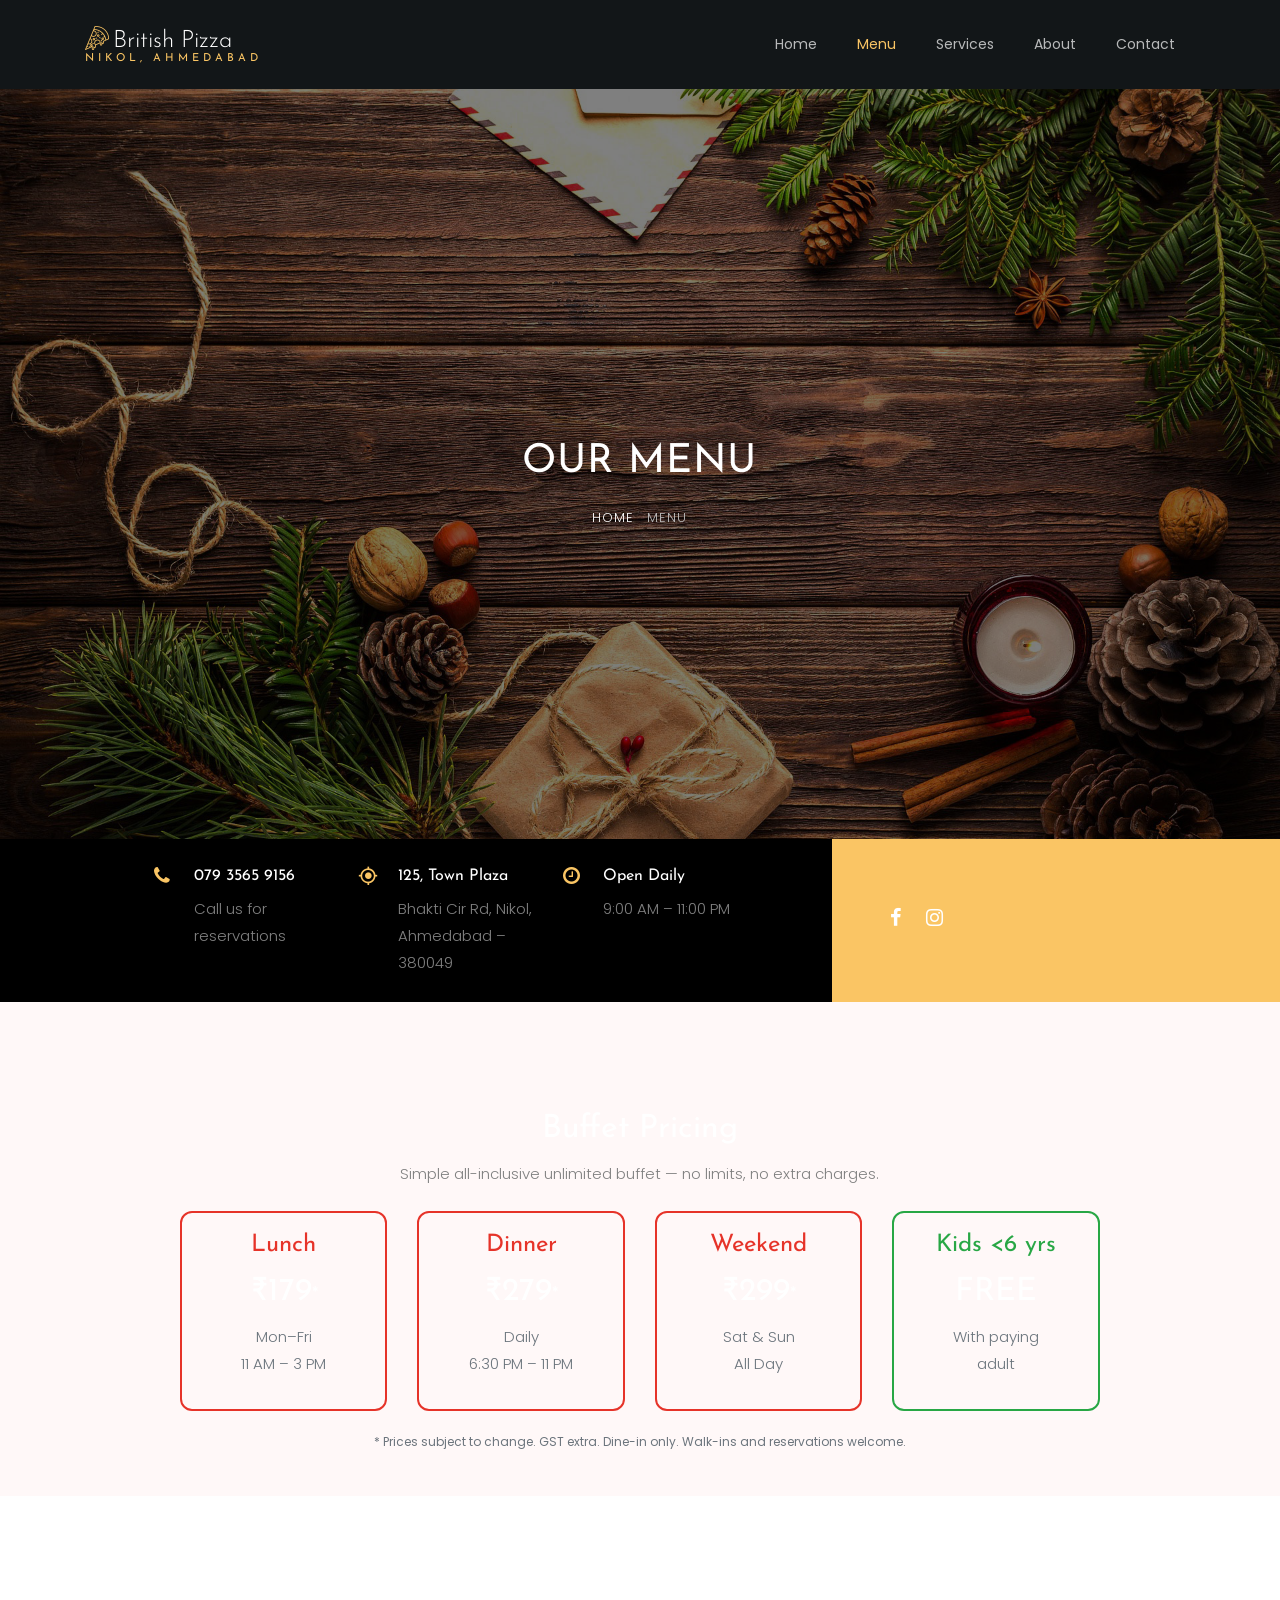
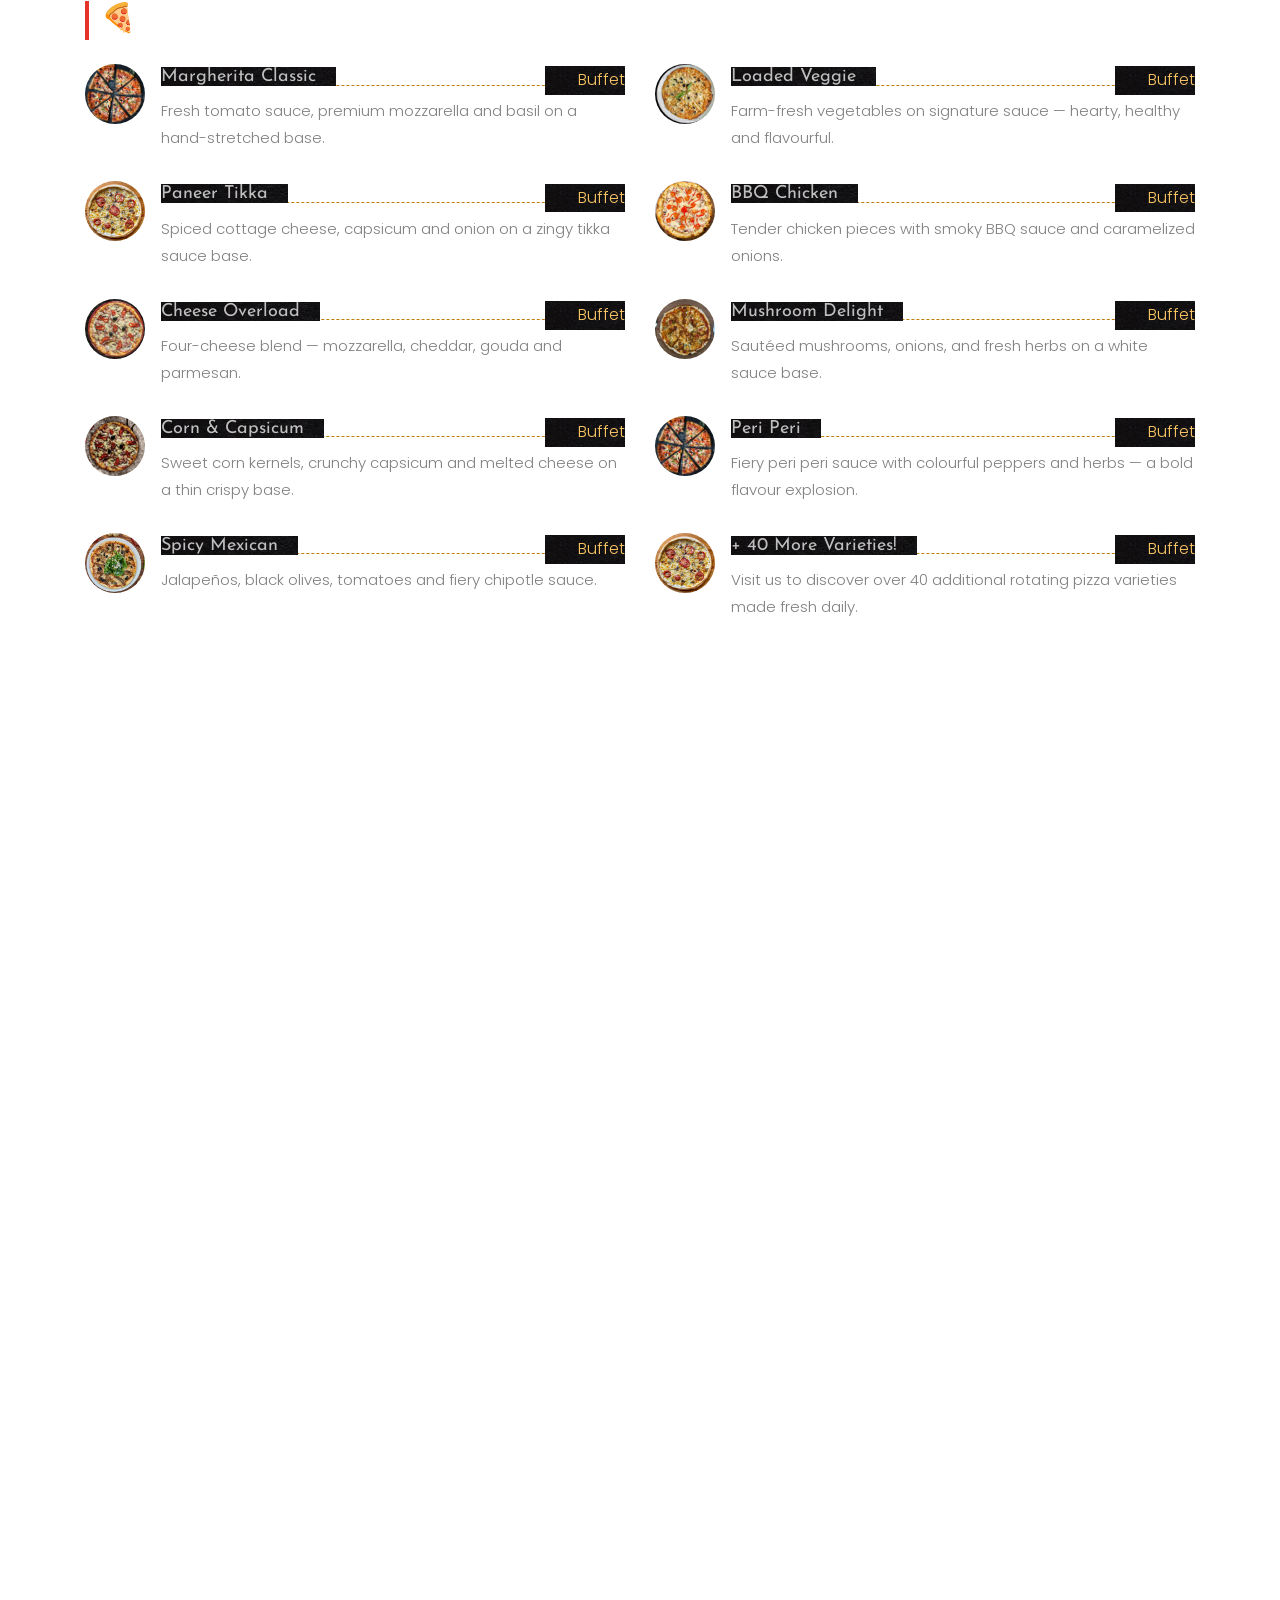
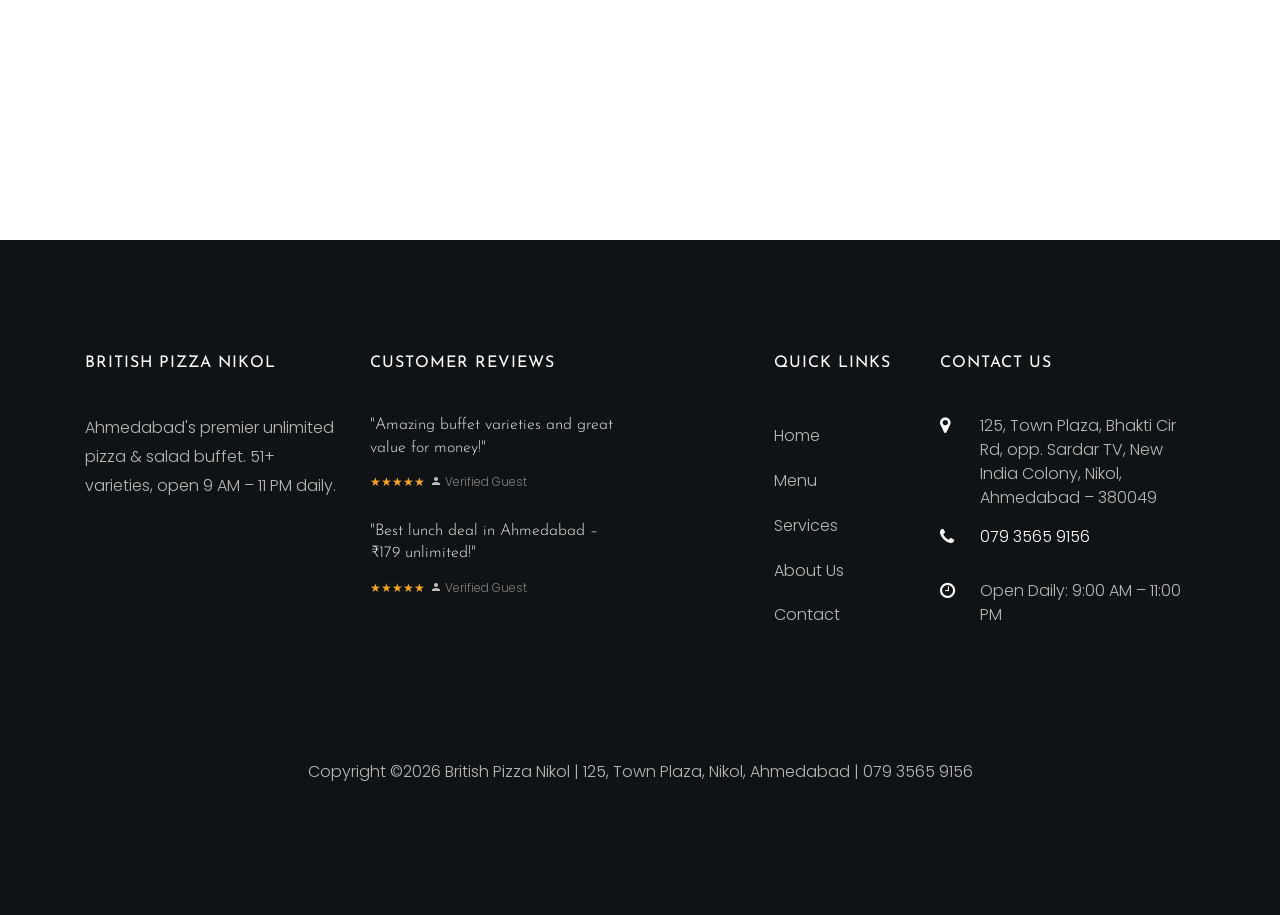
<file: menu.html>
<!DOCTYPE html>
<html lang="en">
  <head>
    <title>Menu | British Pizza Nikol – Unlimited Pizza &amp; Buffet</title>
    <meta charset="utf-8">
    <meta name="viewport" content="width=device-width, initial-scale=1, shrink-to-fit=no">
    <meta name="description" content="Explore the full menu at British Pizza Nikol – 51+ unlimited pizza varieties, salads, soups, desserts. Buffet starting at ₹179. Nikol, Ahmedabad.">
    <link href="https://fonts.googleapis.com/css?family=Poppins:300,400,500,600,700" rel="stylesheet">
    <link href="https://fonts.googleapis.com/css?family=Josefin+Sans" rel="stylesheet">
    <link href="https://fonts.googleapis.com/css?family=Nothing+You+Could+Do" rel="stylesheet">
    <link rel="stylesheet" href="css/open-iconic-bootstrap.min.css">
    <link rel="stylesheet" href="css/animate.css">
    <link rel="stylesheet" href="css/owl.carousel.min.css">
    <link rel="stylesheet" href="css/owl.theme.default.min.css">
    <link rel="stylesheet" href="css/magnific-popup.css">
    <link rel="stylesheet" href="css/aos.css">
    <link rel="stylesheet" href="css/ionicons.min.css">
    <link rel="stylesheet" href="css/bootstrap-datepicker.css">
    <link rel="stylesheet" href="css/jquery.timepicker.css">
    <link rel="stylesheet" href="css/flaticon.css">
    <link rel="stylesheet" href="css/icomoon.css">
    <link rel="stylesheet" href="css/style.css">
    <link rel="stylesheet" href="css/custom.css">
  </head>
  <body>
  <nav class="navbar navbar-expand-lg navbar-dark ftco_navbar bg-dark ftco-navbar-light" id="ftco-navbar">
    <div class="container">
      <a class="navbar-brand" href="index.html"><span class="flaticon-pizza-1 mr-1"></span>British Pizza<br><small>Nikol, Ahmedabad</small></a>
      <button class="navbar-toggler" type="button" data-toggle="collapse" data-target="#ftco-nav" aria-controls="ftco-nav" aria-expanded="false" aria-label="Toggle navigation">
        <span class="oi oi-menu"></span> Menu
      </button>
      <div class="collapse navbar-collapse" id="ftco-nav">
        <ul class="navbar-nav ml-auto">
          <li class="nav-item"><a href="index.html" class="nav-link">Home</a></li>
          <li class="nav-item active"><a href="menu.html" class="nav-link">Menu</a></li>
          <li class="nav-item"><a href="services.html" class="nav-link">Services</a></li>
          <li class="nav-item"><a href="about.html" class="nav-link">About</a></li>
          <li class="nav-item"><a href="contact.html" class="nav-link">Contact</a></li>
        </ul>
      </div>
    </div>
  </nav>

  <!-- HERO -->
  <section class="home-slider owl-carousel img" data-bg="images/bg_1.jpg">
    <div class="slider-item" data-bg="images/bg_3.jpg">
      <div class="overlay"></div>
      <div class="container">
        <div class="row slider-text justify-content-center align-items-center">
          <div class="col-md-7 col-sm-12 text-center ftco-animate">
            <h1 class="mb-3 mt-5 bread">Our Menu</h1>
            <p class="breadcrumbs"><span class="mr-2"><a href="index.html">Home</a></span> <span>Menu</span></p>
          </div>
        </div>
      </div>
    </div>
  </section>

  <!-- INFO BAR -->
  <section class="ftco-intro">
    <div class="container-wrap">
      <div class="wrap d-md-flex">
        <div class="info">
          <div class="row no-gutters">
            <div class="col-md-4 d-flex ftco-animate">
              <div class="icon"><span class="icon-phone"></span></div>
              <div class="text"><h3>079 3565 9156</h3><p>Call us for reservations</p></div>
            </div>
            <div class="col-md-4 d-flex ftco-animate">
              <div class="icon"><span class="icon-my_location"></span></div>
              <div class="text"><h3>125, Town Plaza</h3><p>Bhakti Cir Rd, Nikol, Ahmedabad – 380049</p></div>
            </div>
            <div class="col-md-4 d-flex ftco-animate">
              <div class="icon"><span class="icon-clock-o"></span></div>
              <div class="text"><h3>Open Daily</h3><p>9:00 AM – 11:00 PM</p></div>
            </div>
          </div>
        </div>
        <div class="social d-md-flex pl-md-5 p-4 align-items-center">
          <ul class="social-icon">
            <li class="ftco-animate"><a href="https://www.facebook.com/britishpizzanikol" target="_blank" rel="noopener noreferrer" title="British Pizza Nikol on Facebook"><span class="icon-facebook"></span></a></li>
            <li class="ftco-animate"><a href="https://www.instagram.com/britishpizza_nikol" target="_blank" rel="noopener noreferrer" title="British Pizza Nikol on Instagram"><span class="icon-instagram"></span></a></li>
          </ul>
        </div>
      </div>
    </div>
  </section>

  <!-- BUFFET PRICING HIGHLIGHT -->
  <section class="ftco-section bg-light-red">
    <div class="container">
      <div class="row justify-content-center mb-3">
        <div class="col-md-10 text-center ftco-animate">
          <h2 class="mb-2">Buffet Pricing</h2>
          <p class="mb-4">Simple all-inclusive unlimited buffet — no limits, no extra charges.</p>
          <div class="row">
            <div class="col-md-3"><div class="buffet-price-card"><h4>Lunch</h4><h2>₹179<small class="price-sup">*</small></h2><p class="text-muted">Mon–Fri<br>11 AM – 3 PM</p></div></div>
            <div class="col-md-3"><div class="buffet-price-card"><h4>Dinner</h4><h2>₹279<small class="price-sup">*</small></h2><p class="text-muted">Daily<br>6:30 PM – 11 PM</p></div></div>
            <div class="col-md-3"><div class="buffet-price-card"><h4>Weekend</h4><h2>₹299<small class="price-sup">*</small></h2><p class="text-muted">Sat &amp; Sun<br>All Day</p></div></div>
            <div class="col-md-3"><div class="buffet-price-card buffet-price-card--free"><h4>Kids &lt;6 yrs</h4><h2>FREE</h2><p class="text-muted">With paying<br>adult</p></div></div>
          </div>
          <p class="text-muted"><small>* Prices subject to change. GST extra. Dine-in only. Walk-ins and reservations welcome.</small></p>
        </div>
      </div>
    </div>
  </section>

  <!-- FULL MENU -->
  <section class="ftco-section">
    <div class="container">
      
      <!-- PIZZAS -->
      <div class="row mb-5">
        <div class="col-12 ftco-animate">
          <h3 class="category-title">🍕 Pizzas (51+ Varieties – All Buffet Included)</h3>
        </div>
        <div class="col-md-6">
          <div class="pricing-entry d-flex ftco-animate">
            <div class="img" data-bg="images/pizza-1.jpg"></div>
            <div class="desc pl-3">
              <div class="d-flex text align-items-center"><h3><span>Margherita Classic</span></h3><span class="price">Buffet</span></div>
              <p>Fresh tomato sauce, premium mozzarella and basil on a hand-stretched base.</p>
            </div>
          </div>
          <div class="pricing-entry d-flex ftco-animate">
            <div class="img" data-bg="images/pizza-2.jpg"></div>
            <div class="desc pl-3">
              <div class="d-flex text align-items-center"><h3><span>Paneer Tikka</span></h3><span class="price">Buffet</span></div>
              <p>Spiced cottage cheese, capsicum and onion on a zingy tikka sauce base.</p>
            </div>
          </div>
          <div class="pricing-entry d-flex ftco-animate">
            <div class="img" data-bg="images/pizza-3.jpg"></div>
            <div class="desc pl-3">
              <div class="d-flex text align-items-center"><h3><span>Cheese Overload</span></h3><span class="price">Buffet</span></div>
              <p>Four-cheese blend — mozzarella, cheddar, gouda and parmesan.</p>
            </div>
          </div>
          <div class="pricing-entry d-flex ftco-animate">
            <div class="img" data-bg="images/pizza-4.jpg"></div>
            <div class="desc pl-3">
              <div class="d-flex text align-items-center"><h3><span>Corn &amp; Capsicum</span></h3><span class="price">Buffet</span></div>
              <p>Sweet corn kernels, crunchy capsicum and melted cheese on a thin crispy base.</p>
            </div>
          </div>
          <div class="pricing-entry d-flex ftco-animate">
            <div class="img" data-bg="images/pizza-5.jpg"></div>
            <div class="desc pl-3">
              <div class="d-flex text align-items-center"><h3><span>Spicy Mexican</span></h3><span class="price">Buffet</span></div>
              <p>Jalapeños, black olives, tomatoes and fiery chipotle sauce.</p>
            </div>
          </div>
        </div>
        <div class="col-md-6">
          <div class="pricing-entry d-flex ftco-animate">
            <div class="img" data-bg="images/pizza-6.jpg"></div>
            <div class="desc pl-3">
              <div class="d-flex text align-items-center"><h3><span>Loaded Veggie</span></h3><span class="price">Buffet</span></div>
              <p>Farm-fresh vegetables on signature sauce — hearty, healthy and flavourful.</p>
            </div>
          </div>
          <div class="pricing-entry d-flex ftco-animate">
            <div class="img" data-bg="images/pizza-7.jpg"></div>
            <div class="desc pl-3">
              <div class="d-flex text align-items-center"><h3><span>BBQ Chicken</span></h3><span class="price">Buffet</span></div>
              <p>Tender chicken pieces with smoky BBQ sauce and caramelized onions.</p>
            </div>
          </div>
          <div class="pricing-entry d-flex ftco-animate">
            <div class="img" data-bg="images/pizza-8.jpg"></div>
            <div class="desc pl-3">
              <div class="d-flex text align-items-center"><h3><span>Mushroom Delight</span></h3><span class="price">Buffet</span></div>
              <p>Sautéed mushrooms, onions, and fresh herbs on a white sauce base.</p>
            </div>
          </div>
          <div class="pricing-entry d-flex ftco-animate">
            <div class="img" data-bg="images/pizza-1.jpg"></div>
            <div class="desc pl-3">
              <div class="d-flex text align-items-center"><h3><span>Peri Peri</span></h3><span class="price">Buffet</span></div>
              <p>Fiery peri peri sauce with colourful peppers and herbs — a bold flavour explosion.</p>
            </div>
          </div>
          <div class="pricing-entry d-flex ftco-animate">
            <div class="img" data-bg="images/pizza-2.jpg"></div>
            <div class="desc pl-3">
              <div class="d-flex text align-items-center"><h3><span>+ 40 More Varieties!</span></h3><span class="price">Buffet</span></div>
              <p>Visit us to discover over 40 additional rotating pizza varieties made fresh daily.</p>
            </div>
          </div>
        </div>
      </div>

      <!-- STARTERS & SALADS -->
      <div class="row mb-5">
        <div class="col-12 ftco-animate">
          <h3 class="category-title">🥗 Salads, Starters &amp; Chat</h3>
        </div>
        <div class="col-md-6">
          <div class="pricing-entry d-flex ftco-animate">
            <div class="img" data-bg="images/drink-1.jpg"></div>
            <div class="desc pl-3">
              <div class="d-flex text align-items-center"><h3><span>Live Salad Bar (20+)</span></h3><span class="price">Buffet</span></div>
              <p>20+ freshly prepared cold salads — Caesar, Greek, coleslaw, pasta salad and more.</p>
            </div>
          </div>
          <div class="pricing-entry d-flex ftco-animate">
            <div class="img" data-bg="images/drink-2.jpg"></div>
            <div class="desc pl-3">
              <div class="d-flex text align-items-center"><h3><span>Dahi Puri</span></h3><span class="price">₹89</span></div>
              <p>Crispy puris filled with tangy yoghurt and chutneys — street food magic.</p>
            </div>
          </div>
          <div class="pricing-entry d-flex ftco-animate">
            <div class="img" data-bg="images/drink-3.jpg"></div>
            <div class="desc pl-3">
              <div class="d-flex text align-items-center"><h3><span>Garlic Bread</span></h3><span class="price">₹99</span></div>
              <p>Crispy garlic bread with herb butter — plain or loaded with cheese.</p>
            </div>
          </div>
        </div>
        <div class="col-md-6">
          <div class="pricing-entry d-flex ftco-animate">
            <div class="img" data-bg="images/burger-1.jpg"></div>
            <div class="desc pl-3">
              <div class="d-flex text align-items-center"><h3><span>Chat Items (13 Varieties)</span></h3><span class="price">Buffet</span></div>
              <p>13 types of popular Indian chat items served at the buffet — pani puri, bhel and more.</p>
            </div>
          </div>
          <div class="pricing-entry d-flex ftco-animate">
            <div class="img" data-bg="images/burger-2.jpg"></div>
            <div class="desc pl-3">
              <div class="d-flex text align-items-center"><h3><span>French Fries 200g</span></h3><span class="price">₹129</span></div>
              <p>Crispy golden fries served with dipping sauces — a perfect snack.</p>
            </div>
          </div>
          <div class="pricing-entry d-flex ftco-animate">
            <div class="img" data-bg="images/burger-3.jpg"></div>
            <div class="desc pl-3">
              <div class="d-flex text align-items-center"><h3><span>Pasta Station</span></h3><span class="price">Buffet</span></div>
              <p>Choose from arrabbiata, white sauce or pesto pasta — made fresh at the station.</p>
            </div>
          </div>
        </div>
      </div>

      <!-- SOUPS -->
      <div class="row mb-5">
        <div class="col-12 ftco-animate">
          <h3 class="category-title">🍲 Hot Soups (2 Varieties – Buffet Included)</h3>
        </div>
        <div class="col-md-6">
          <div class="pricing-entry d-flex ftco-animate">
            <div class="img" data-bg="images/pasta-1.jpg"></div>
            <div class="desc pl-3">
              <div class="d-flex text align-items-center"><h3><span>Tomato Basil Soup</span></h3><span class="price">Buffet</span></div>
              <p>Rich and creamy tomato soup with fresh basil — a comforting favourite.</p>
            </div>
          </div>
        </div>
        <div class="col-md-6">
          <div class="pricing-entry d-flex ftco-animate">
            <div class="img" data-bg="images/pasta-2.jpg"></div>
            <div class="desc pl-3">
              <div class="d-flex text align-items-center"><h3><span>Sweet Corn Soup</span></h3><span class="price">Buffet</span></div>
              <p>Velvety sweet corn soup — hot, wholesome and delicious every time.</p>
            </div>
          </div>
        </div>
      </div>

      <!-- DESSERTS -->
      <div class="row mb-5">
        <div class="col-12 ftco-animate">
          <h3 class="category-title">🍦 Desserts</h3>
        </div>
        <div class="col-md-6">
          <div class="pricing-entry d-flex ftco-animate">
            <div class="img" data-bg="images/pizza-3.jpg"></div>
            <div class="desc pl-3">
              <div class="d-flex text align-items-center"><h3><span>Soft-Serve Ice Cream</span></h3><span class="price">₹79</span></div>
              <p>Creamy soft-serve in multiple flavours — the perfect sweet ending to your buffet.</p>
            </div>
          </div>
          <div class="pricing-entry d-flex ftco-animate">
            <div class="img" data-bg="images/pizza-4.jpg"></div>
            <div class="desc pl-3">
              <div class="d-flex text align-items-center"><h3><span>Gulab Jamun</span></h3><span class="price">Buffet</span></div>
              <p>Classic Indian dessert — soft, golden, syrup-soaked balls of pure joy.</p>
            </div>
          </div>
        </div>
        <div class="col-md-6">
          <div class="pricing-entry d-flex ftco-animate">
            <div class="img" data-bg="images/pizza-5.jpg"></div>
            <div class="desc pl-3">
              <div class="d-flex text align-items-center"><h3><span>Chocolate Brownie</span></h3><span class="price">Buffet</span></div>
              <p>Rich dark chocolate brownies — fudgy, dense and absolutely irresistible.</p>
            </div>
          </div>
          <div class="pricing-entry d-flex ftco-animate">
            <div class="img" data-bg="images/pizza-6.jpg"></div>
            <div class="desc pl-3">
              <div class="d-flex text align-items-center"><h3><span>Seasonal Fresh Fruit</span></h3><span class="price">Buffet</span></div>
              <p>Fresh seasonal fruits — a light, healthy finish to your unlimited feast.</p>
            </div>
          </div>
        </div>
      </div>

    </div>
  </section>

  <!-- FOOTER -->
  <footer class="ftco-footer ftco-section img">
    <div class="overlay"></div>
    <div class="container">
      <div class="row mb-5">
        <div class="col-lg-3 col-md-6 mb-5 mb-md-5">
          <div class="ftco-footer-widget mb-4">
            <h2 class="ftco-heading-2">British Pizza Nikol</h2>
            <p>Ahmedabad's premier unlimited pizza &amp; salad buffet. 51+ varieties, open 9 AM – 11 PM daily.</p>
            <ul class="ftco-footer-social list-unstyled float-md-left float-lft mt-5">
              <li class="ftco-animate"><a href="https://www.facebook.com/britishpizzanikol" target="_blank" rel="noopener noreferrer" title="British Pizza Nikol on Facebook"><span class="icon-facebook"></span></a></li>
              <li class="ftco-animate"><a href="https://www.instagram.com/britishpizza_nikol" target="_blank" rel="noopener noreferrer" title="British Pizza Nikol on Instagram"><span class="icon-instagram"></span></a></li>
            </ul>
          </div>
        </div>
        <div class="col-lg-4 col-md-6 mb-5 mb-md-5">
          <div class="ftco-footer-widget mb-4">
            <h2 class="ftco-heading-2">Customer Reviews</h2>
            <div class="block-21 mb-4 d-flex">
              <div class="text">
                <h3 class="heading"><a href="#">"Amazing buffet varieties and great value for money!"</a></h3>
                <div class="meta"><div><span class="footer-stars">★★★★★</span></div><div><a href="#"><span class="icon-person"></span> Verified Guest</a></div></div>
              </div>
            </div>
            <div class="block-21 mb-4 d-flex">
              <div class="text">
                <h3 class="heading"><a href="#">"Best lunch deal in Ahmedabad – ₹179 unlimited!"</a></h3>
                <div class="meta"><div><span class="footer-stars">★★★★★</span></div><div><a href="#"><span class="icon-person"></span> Verified Guest</a></div></div>
              </div>
            </div>
          </div>
        </div>
        <div class="col-lg-2 col-md-6 mb-5 mb-md-5">
          <div class="ftco-footer-widget mb-4 ml-md-4">
            <h2 class="ftco-heading-2">Quick Links</h2>
            <ul class="list-unstyled">
              <li><a href="index.html" class="py-2 d-block">Home</a></li>
              <li><a href="menu.html" class="py-2 d-block">Menu</a></li>
              <li><a href="services.html" class="py-2 d-block">Services</a></li>
              <li><a href="about.html" class="py-2 d-block">About Us</a></li>
              <li><a href="contact.html" class="py-2 d-block">Contact</a></li>
            </ul>
          </div>
        </div>
        <div class="col-lg-3 col-md-6 mb-5 mb-md-5">
          <div class="ftco-footer-widget mb-4">
            <h2 class="ftco-heading-2">Contact Us</h2>
            <div class="block-23 mb-3">
              <ul>
                <li><span class="icon icon-map-marker"></span><span class="text">125, Town Plaza, Bhakti Cir Rd, opp. Sardar TV, New India Colony, Nikol, Ahmedabad – 380049</span></li>
                <li><a href="tel:07935659156"><span class="icon icon-phone"></span><span class="text">079 3565 9156</span></a></li>
                <li><span class="icon icon-clock-o"></span><span class="text">Open Daily: 9:00 AM – 11:00 PM</span></li>
              </ul>
            </div>
          </div>
        </div>
      </div>
      <div class="row">
        <div class="col-md-12 text-center">
          <p>Copyright &copy;<script>document.write(new Date().getFullYear());</script> British Pizza Nikol | 125, Town Plaza, Nikol, Ahmedabad | <a href="tel:07935659156">079 3565 9156</a></p>
        </div>
      </div>
    </div>
  </footer>

  <div id="ftco-loader" class="show fullscreen"><svg class="circular" width="48px" height="48px"><circle class="path-bg" cx="24" cy="24" r="22" fill="none" stroke-width="4" stroke="#eeeeee"/><circle class="path" cx="24" cy="24" r="22" fill="none" stroke-width="4" stroke-miterlimit="10" stroke="#e63329"/></svg></div>

  <script src="js/jquery.min.js"></script>
  <script src="js/jquery-migrate-3.0.1.min.js"></script>
  <script src="js/popper.min.js"></script>
  <script src="js/bootstrap.min.js"></script>
  <script src="js/jquery.easing.1.3.js"></script>
  <script src="js/jquery.waypoints.min.js"></script>
  <script src="js/jquery.stellar.min.js"></script>
  <script src="js/owl.carousel.min.js"></script>
  <script src="js/jquery.magnific-popup.min.js"></script>
  <script src="js/aos.js"></script>
  <script src="js/jquery.animateNumber.min.js"></script>
  <script src="js/bootstrap-datepicker.js"></script>
  <script src="js/jquery.timepicker.min.js"></script>
  <script src="js/scrollax.min.js"></script>

  <script src="js/bg-init.js"></script>
  <script src="js/main.js"></script>
  </body>
</html>
</file>
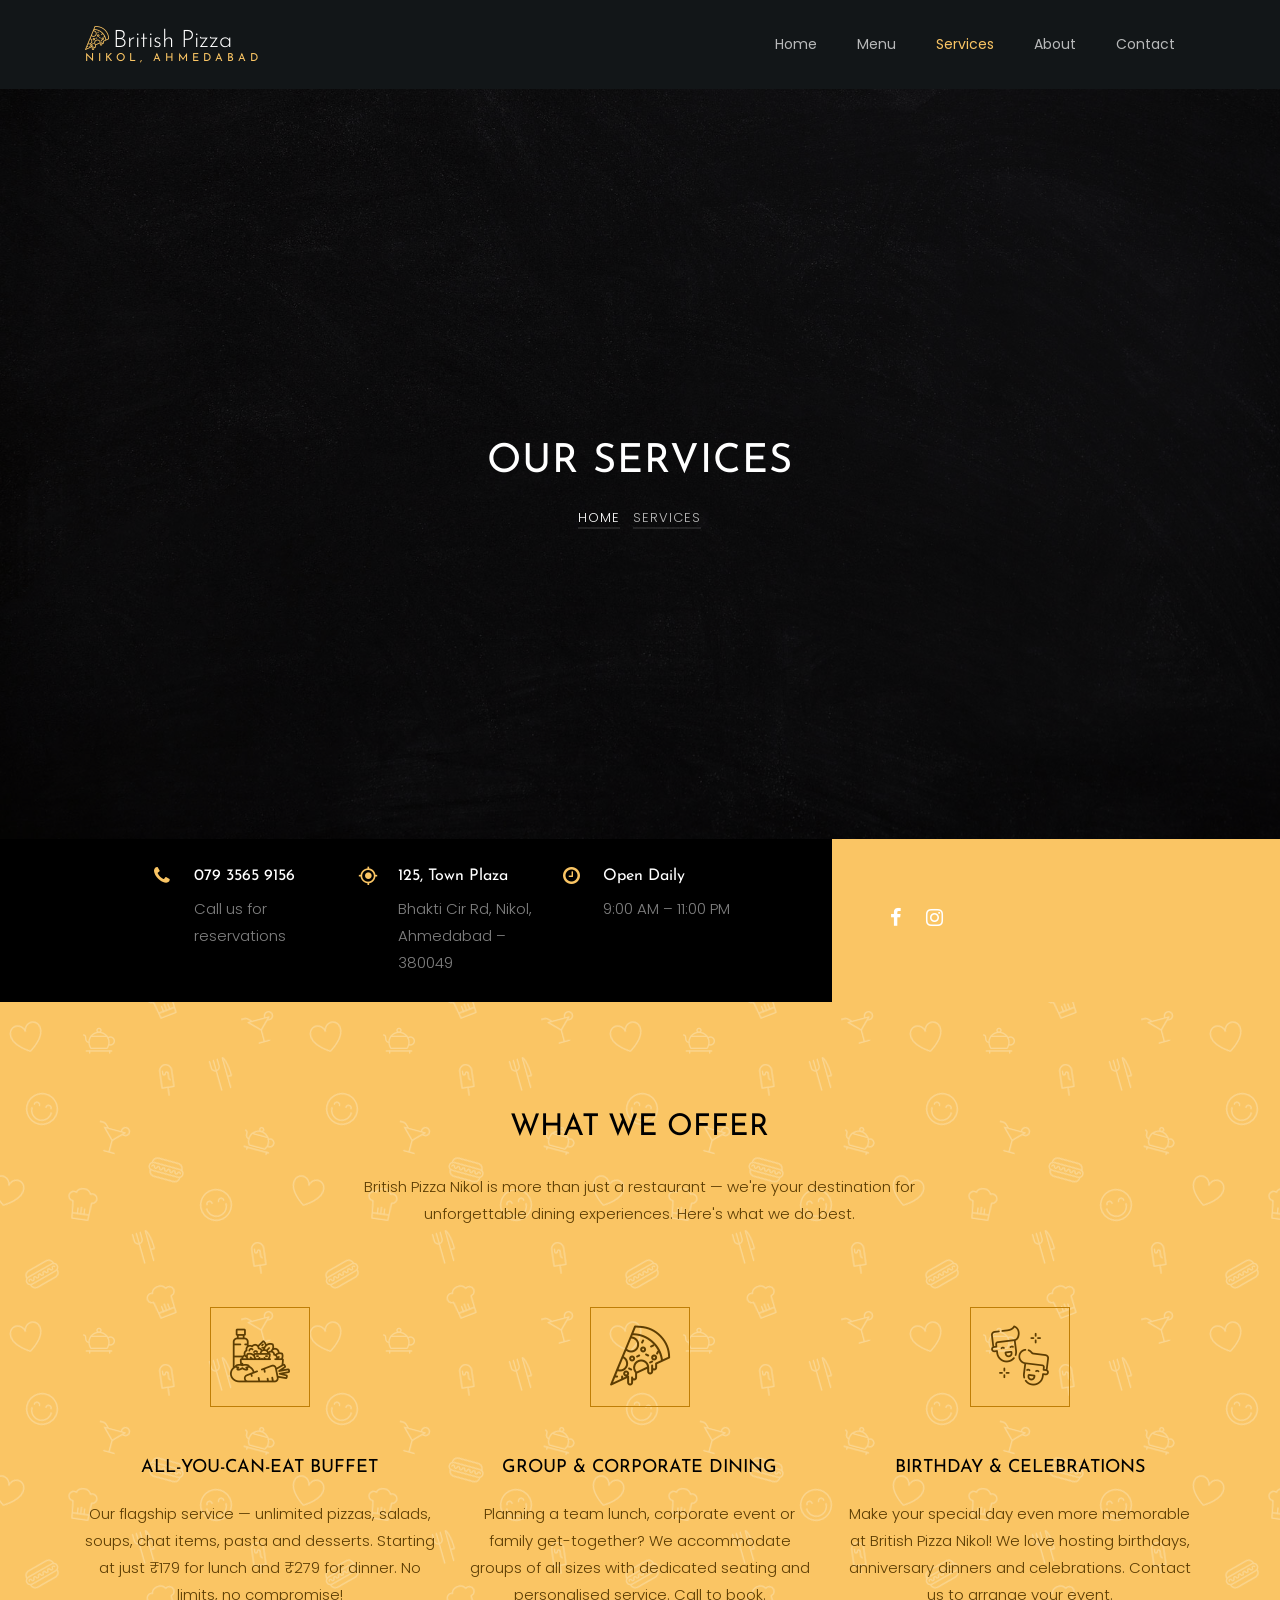
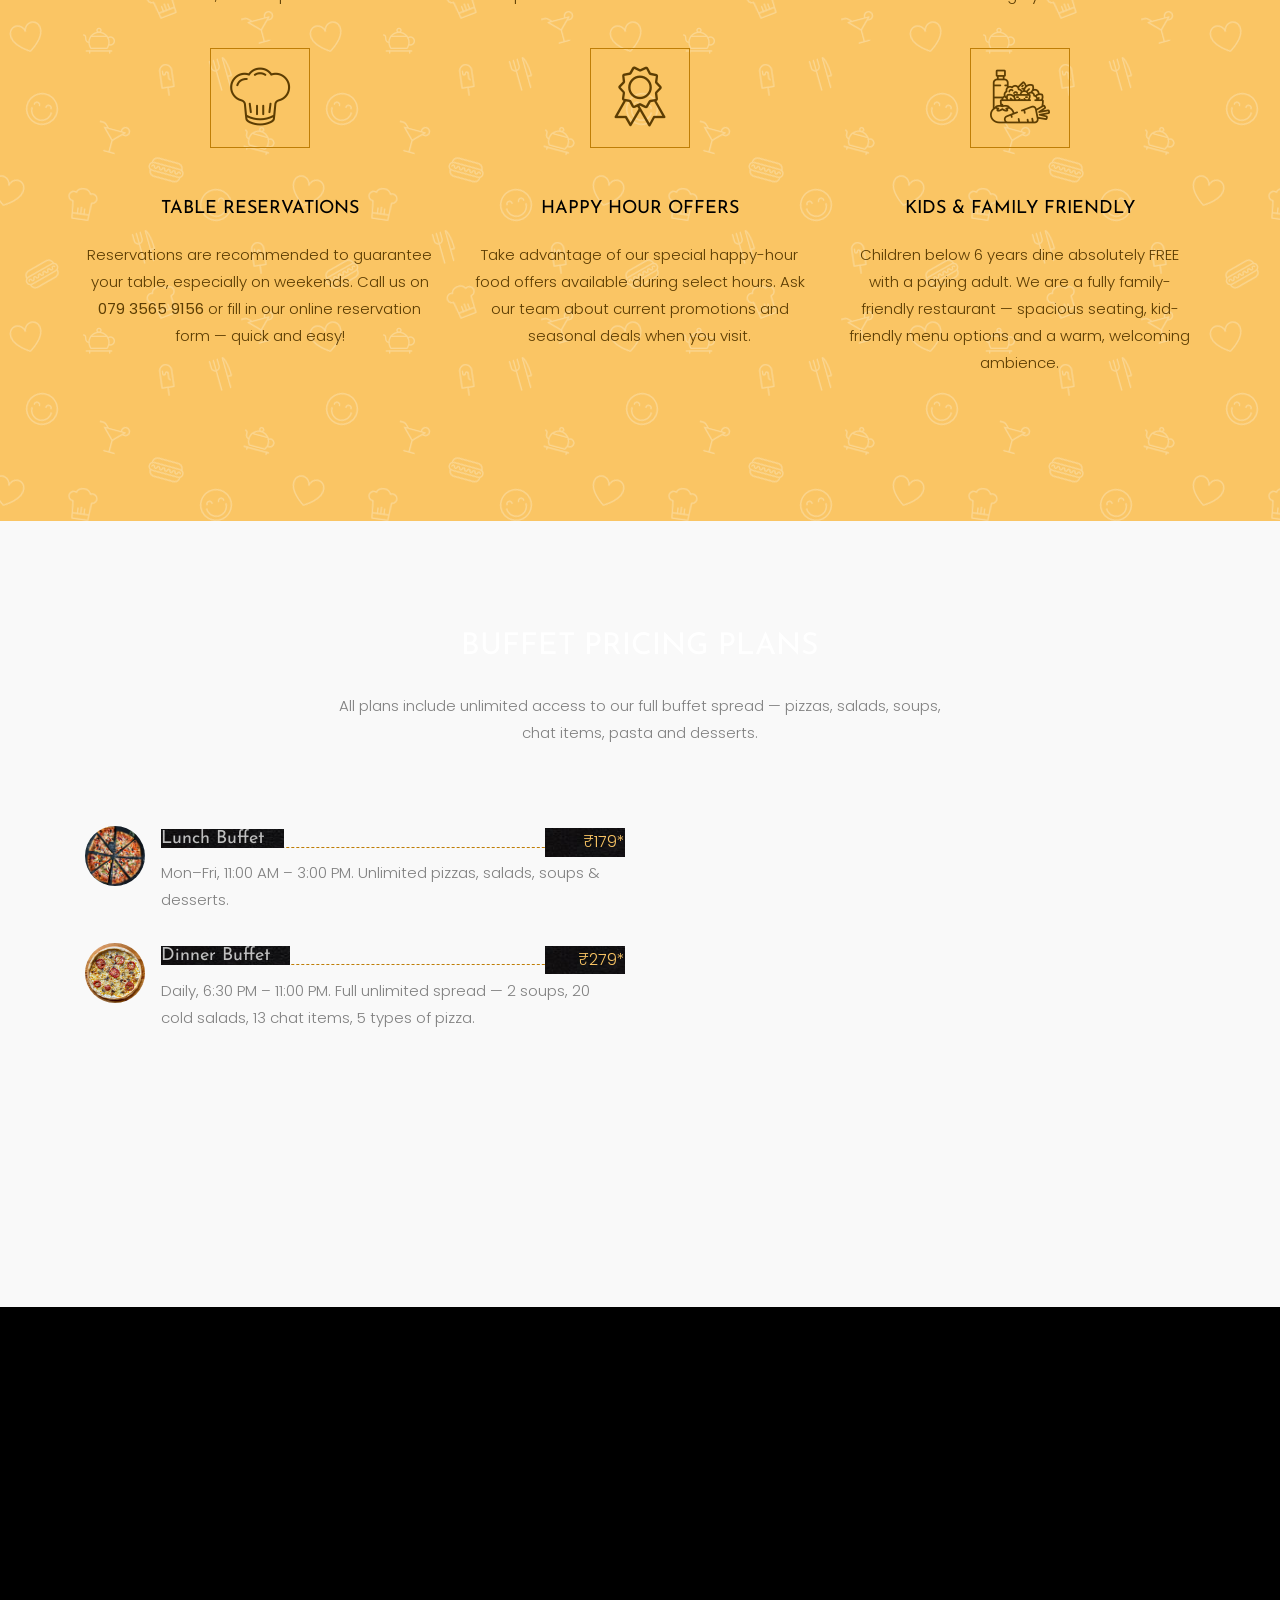
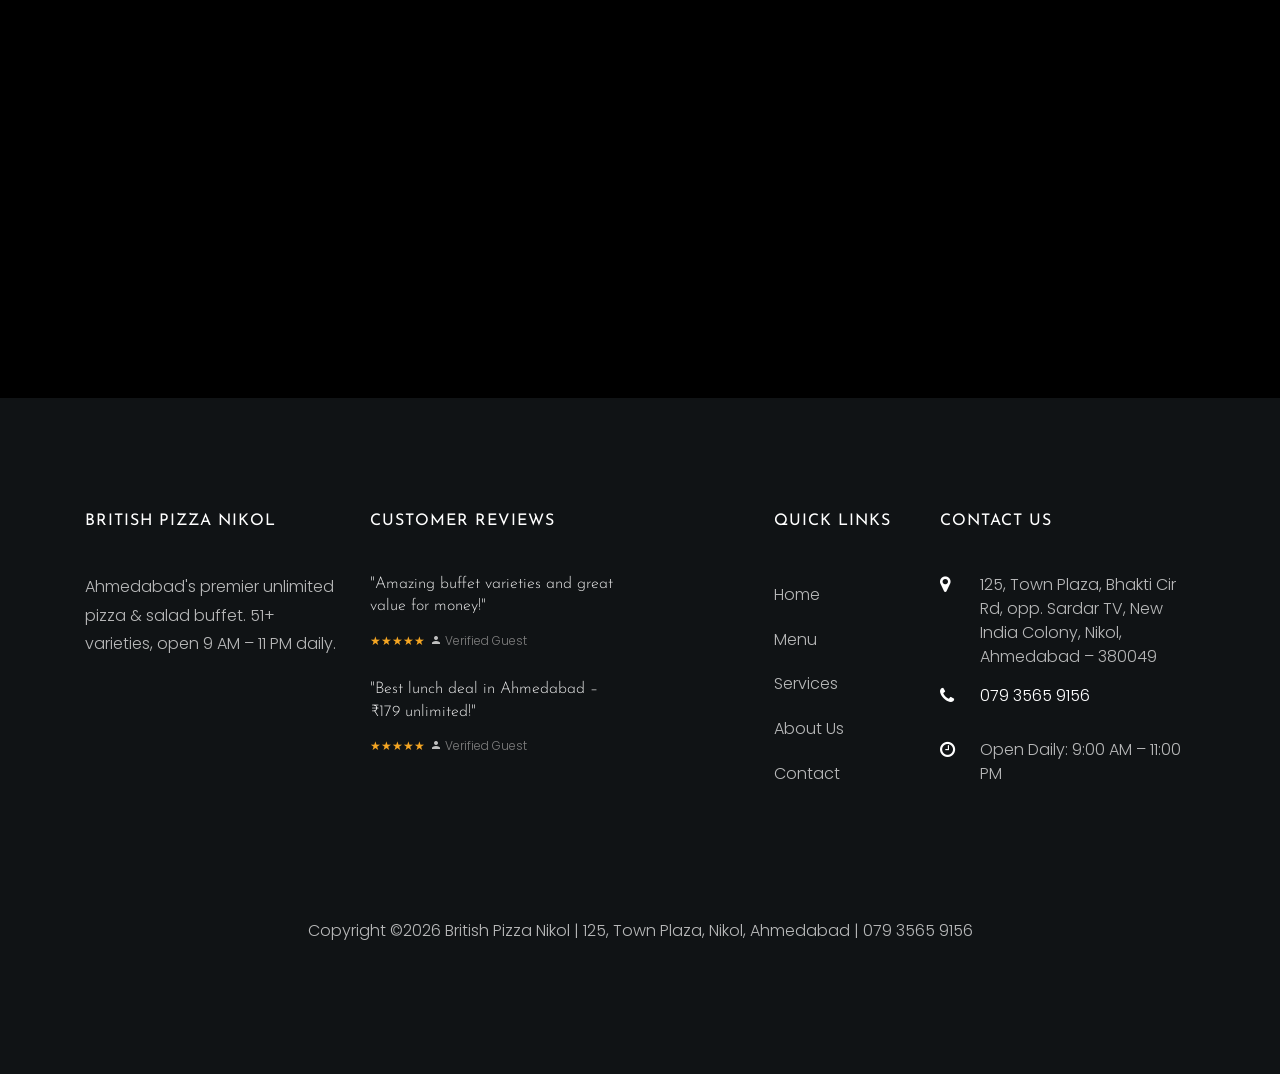
<file: services.html>
<!DOCTYPE html>
<html lang="en">
  <head>
    <title>Services | British Pizza Nikol – All You Can Eat &amp; Events</title>
    <meta charset="utf-8">
    <meta name="viewport" content="width=device-width, initial-scale=1, shrink-to-fit=no">
    <meta name="description" content="Explore services at British Pizza Nikol – unlimited buffet, group dining, birthday celebrations, corporate events, takeaway &amp; reservations in Nikol, Ahmedabad.">
    <link href="https://fonts.googleapis.com/css?family=Poppins:300,400,500,600,700" rel="stylesheet">
    <link href="https://fonts.googleapis.com/css?family=Josefin+Sans" rel="stylesheet">
    <link href="https://fonts.googleapis.com/css?family=Nothing+You+Could+Do" rel="stylesheet">
    <link rel="stylesheet" href="css/open-iconic-bootstrap.min.css">
    <link rel="stylesheet" href="css/animate.css">
    <link rel="stylesheet" href="css/owl.carousel.min.css">
    <link rel="stylesheet" href="css/owl.theme.default.min.css">
    <link rel="stylesheet" href="css/magnific-popup.css">
    <link rel="stylesheet" href="css/aos.css">
    <link rel="stylesheet" href="css/ionicons.min.css">
    <link rel="stylesheet" href="css/bootstrap-datepicker.css">
    <link rel="stylesheet" href="css/jquery.timepicker.css">
    <link rel="stylesheet" href="css/flaticon.css">
    <link rel="stylesheet" href="css/icomoon.css">
    <link rel="stylesheet" href="css/style.css">
    <link rel="stylesheet" href="css/custom.css">
  </head>
  <body>
  <nav class="navbar navbar-expand-lg navbar-dark ftco_navbar bg-dark ftco-navbar-light" id="ftco-navbar">
    <div class="container">
      <a class="navbar-brand" href="index.html"><span class="flaticon-pizza-1 mr-1"></span>British Pizza<br><small>Nikol, Ahmedabad</small></a>
      <button class="navbar-toggler" type="button" data-toggle="collapse" data-target="#ftco-nav" aria-controls="ftco-nav" aria-expanded="false" aria-label="Toggle navigation">
        <span class="oi oi-menu"></span> Menu
      </button>
      <div class="collapse navbar-collapse" id="ftco-nav">
        <ul class="navbar-nav ml-auto">
          <li class="nav-item"><a href="index.html" class="nav-link">Home</a></li>
          <li class="nav-item"><a href="menu.html" class="nav-link">Menu</a></li>
          <li class="nav-item active"><a href="services.html" class="nav-link">Services</a></li>
          <li class="nav-item"><a href="about.html" class="nav-link">About</a></li>
          <li class="nav-item"><a href="contact.html" class="nav-link">Contact</a></li>
        </ul>
      </div>
    </div>
  </nav>

  <!-- HERO -->
  <section class="home-slider owl-carousel img">
    <div class="slider-item">
      <div class="overlay"></div>
      <div class="container">
        <div class="row slider-text justify-content-center align-items-center">
          <div class="col-md-7 col-sm-12 text-center ftco-animate">
            <h1 class="mb-3 mt-5 bread">Our Services</h1>
            <p class="breadcrumbs"><span class="mr-2"><a href="index.html">Home</a></span> <span>Services</span></p>
          </div>
        </div>
      </div>
    </div>
  </section>

  <!-- INFO BAR -->
  <section class="ftco-intro">
    <div class="container-wrap">
      <div class="wrap d-md-flex">
        <div class="info">
          <div class="row no-gutters">
            <div class="col-md-4 d-flex ftco-animate">
              <div class="icon"><span class="icon-phone"></span></div>
              <div class="text"><h3>079 3565 9156</h3><p>Call us for reservations</p></div>
            </div>
            <div class="col-md-4 d-flex ftco-animate">
              <div class="icon"><span class="icon-my_location"></span></div>
              <div class="text"><h3>125, Town Plaza</h3><p>Bhakti Cir Rd, Nikol, Ahmedabad – 380049</p></div>
            </div>
            <div class="col-md-4 d-flex ftco-animate">
              <div class="icon"><span class="icon-clock-o"></span></div>
              <div class="text"><h3>Open Daily</h3><p>9:00 AM – 11:00 PM</p></div>
            </div>
          </div>
        </div>
        <div class="social d-md-flex pl-md-5 p-4 align-items-center">
          <ul class="social-icon">
            <li class="ftco-animate"><a href="https://www.facebook.com/britishpizzanikol" target="_blank" rel="noopener noreferrer" title="British Pizza Nikol on Facebook"><span class="icon-facebook"></span></a></li>
            <li class="ftco-animate"><a href="https://www.instagram.com/britishpizza_nikol" target="_blank" rel="noopener noreferrer" title="British Pizza Nikol on Instagram"><span class="icon-instagram"></span></a></li>
          </ul>
        </div>
      </div>
    </div>
  </section>

  <!-- SERVICES SECTION -->
  <section class="ftco-section ftco-services">
    <div class="overlay"></div>
    <div class="container">
      <div class="row justify-content-center mb-5 pb-3">
        <div class="col-md-7 heading-section ftco-animate text-center">
          <h2 class="mb-4">What We Offer</h2>
          <p>British Pizza Nikol is more than just a restaurant — we're your destination for unforgettable dining experiences. Here's what we do best.</p>
        </div>
      </div>
      <div class="row">
        <div class="col-md-4 ftco-animate">
          <div class="media d-block text-center block-6 services">
            <div class="icon d-flex justify-content-center align-items-center mb-5">
              <span class="flaticon-diet"></span>
            </div>
            <div class="media-body">
              <h3 class="heading">All-You-Can-Eat Buffet</h3>
              <p>Our flagship service — unlimited pizzas, salads, soups, chat items, pasta and desserts. Starting at just ₹179 for lunch and ₹279 for dinner. No limits, no compromise!</p>
            </div>
          </div>
        </div>
        <div class="col-md-4 ftco-animate">
          <div class="media d-block text-center block-6 services">
            <div class="icon d-flex justify-content-center align-items-center mb-5">
              <span class="flaticon-pizza-1"></span>
            </div>
            <div class="media-body">
              <h3 class="heading">Group &amp; Corporate Dining</h3>
              <p>Planning a team lunch, corporate event or family get-together? We accommodate groups of all sizes with dedicated seating and personalised service. Call to book.</p>
            </div>
          </div>
        </div>
        <div class="col-md-4 ftco-animate">
          <div class="media d-block text-center block-6 services">
            <div class="icon d-flex justify-content-center align-items-center mb-5">
              <span class="flaticon-laugh"></span>
            </div>
            <div class="media-body">
              <h3 class="heading">Birthday &amp; Celebrations</h3>
              <p>Make your special day even more memorable at British Pizza Nikol! We love hosting birthdays, anniversary dinners and celebrations. Contact us to arrange your event.</p>
            </div>
          </div>
        </div>
        <div class="col-md-4 ftco-animate">
          <div class="media d-block text-center block-6 services">
            <div class="icon d-flex justify-content-center align-items-center mb-5">
              <span class="flaticon-chef"></span>
            </div>
            <div class="media-body">
              <h3 class="heading">Table Reservations</h3>
              <p>Reservations are recommended to guarantee your table, especially on weekends. Call us on <strong>079 3565 9156</strong> or fill in our online reservation form — quick and easy!</p>
            </div>
          </div>
        </div>
        <div class="col-md-4 ftco-animate">
          <div class="media d-block text-center block-6 services">
            <div class="icon d-flex justify-content-center align-items-center mb-5">
              <span class="flaticon-medal"></span>
            </div>
            <div class="media-body">
              <h3 class="heading">Happy Hour Offers</h3>
              <p>Take advantage of our special happy-hour food offers available during select hours. Ask our team about current promotions and seasonal deals when you visit.</p>
            </div>
          </div>
        </div>
        <div class="col-md-4 ftco-animate">
          <div class="media d-block text-center block-6 services">
            <div class="icon d-flex justify-content-center align-items-center mb-5">
              <span class="flaticon-diet"></span>
            </div>
            <div class="media-body">
              <h3 class="heading">Kids &amp; Family Friendly</h3>
              <p>Children below 6 years dine absolutely FREE with a paying adult. We are a fully family-friendly restaurant — spacious seating, kid-friendly menu options and a warm, welcoming ambience.</p>
            </div>
          </div>
        </div>
      </div>
    </div>
  </section>

  <!-- PRICING -->
  <section class="ftco-section bg-light-grey">
    <div class="container">
      <div class="row justify-content-center mb-5 pb-3">
        <div class="col-md-7 heading-section text-center ftco-animate">
          <h2 class="mb-4">Buffet Pricing Plans</h2>
          <p>All plans include unlimited access to our full buffet spread — pizzas, salads, soups, chat items, pasta and desserts.</p>
        </div>
      </div>
      <div class="row">
        <div class="col-md-6">
          <div class="pricing-entry d-flex ftco-animate">
            <div class="img" data-bg="images/pizza-1.jpg"></div>
            <div class="desc pl-3">
              <div class="d-flex text align-items-center"><h3><span>Lunch Buffet</span></h3><span class="price">₹179*</span></div>
              <p>Mon–Fri, 11:00 AM – 3:00 PM. Unlimited pizzas, salads, soups &amp; desserts.</p>
            </div>
          </div>
          <div class="pricing-entry d-flex ftco-animate">
            <div class="img" data-bg="images/pizza-2.jpg"></div>
            <div class="desc pl-3">
              <div class="d-flex text align-items-center"><h3><span>Dinner Buffet</span></h3><span class="price">₹279*</span></div>
              <p>Daily, 6:30 PM – 11:00 PM. Full unlimited spread — 2 soups, 20 cold salads, 13 chat items, 5 types of pizza.</p>
            </div>
          </div>
          <div class="pricing-entry d-flex ftco-animate">
            <div class="img" data-bg="images/pizza-3.jpg"></div>
            <div class="desc pl-3">
              <div class="d-flex text align-items-center"><h3><span>Weekend Special</span></h3><span class="price">₹299*</span></div>
              <p>Saturday &amp; Sunday all-day buffet with expanded varieties and happy-hour drinks.</p>
            </div>
          </div>
        </div>
        <div class="col-md-6">
          <div class="pricing-entry d-flex ftco-animate">
            <div class="img" data-bg="images/pizza-4.jpg"></div>
            <div class="desc pl-3">
              <div class="d-flex text align-items-center"><h3><span>Kids (below 6 years)</span></h3><span class="price">FREE</span></div>
              <p>Children below 6 years dine FREE with a paying adult. Bring the whole family!</p>
            </div>
          </div>
          <div class="pricing-entry d-flex ftco-animate">
            <div class="img" data-bg="images/pizza-5.jpg"></div>
            <div class="desc pl-3">
              <div class="d-flex text align-items-center"><h3><span>Price Per Person</span></h3><span class="price">₹200–₹400</span></div>
              <p>Average spend per person including à-la-carte items like ice cream, fries, and beverages.</p>
            </div>
          </div>
          <div class="pricing-entry d-flex ftco-animate">
            <div class="img" data-bg="images/pizza-6.jpg"></div>
            <div class="desc pl-3">
              <div class="d-flex text align-items-center"><h3><span>Group / Event Packages</span></h3><span class="price">Custom</span></div>
              <p>Special pricing available for groups of 20+. Call us on 079 3565 9156 for a custom quote.</p>
            </div>
          </div>
        </div>
      </div>
    </div>
  </section>

  <!-- CTA -->
  <section class="ftco-appointment">
    <div class="overlay"></div>
    <div class="container-wrap">
      <div class="row no-gutters d-md-flex align-items-center">
        <div class="col-md-6 d-flex align-self-stretch">
          <iframe
            class="map-iframe-wrap"
            src="https://maps.google.com/maps?q=British+Pizza+NIKOL+125+Town+Plaza+Bhakti+Cir+Rd+Nikol+Ahmedabad+380049&output=embed&z=16"
            title="British Pizza Nikol location on Google Maps"
            allowfullscreen
            loading="lazy">
          </iframe>
        </div>
        <div class="col-md-6 appointment ftco-animate">
          <h3 class="mb-3">Book Your Table Today</h3>
          <p class="mb-4">Ready to experience Ahmedabad's best unlimited pizza buffet? Reserve a table now!</p>
          <form action="#" class="appointment-form">
            <div class="d-md-flex">
              <div class="form-group"><input type="text" class="form-control" placeholder="Your Name"></div>
            </div>
            <div class="d-me-flex">
              <div class="form-group"><input type="tel" class="form-control" placeholder="Phone / WhatsApp Number"></div>
            </div>
            <div class="form-group">
              <select class="form-control" title="Select service type" aria-label="Select service type">
                <option value="">Select Service</option>
                <option>Lunch Buffet – ₹179</option>
                <option>Dinner Buffet – ₹279</option>
                <option>Weekend Special – ₹299</option>
                <option>Group / Corporate Booking</option>
                <option>Birthday / Celebration</option>
              </select>
            </div>
            <div class="form-group">
              <textarea cols="30" rows="3" class="form-control" placeholder="Number of guests and preferred date/time"></textarea>
            </div>
            <div class="form-group">
              <input type="submit" value="Reserve Now" class="btn btn-primary py-3 px-4">
            </div>
          </form>
        </div>
      </div>
    </div>
  </section>

  <!-- FOOTER -->
  <footer class="ftco-footer ftco-section img">
    <div class="overlay"></div>
    <div class="container">
      <div class="row mb-5">
        <div class="col-lg-3 col-md-6 mb-5 mb-md-5">
          <div class="ftco-footer-widget mb-4">
            <h2 class="ftco-heading-2">British Pizza Nikol</h2>
            <p>Ahmedabad's premier unlimited pizza &amp; salad buffet. 51+ varieties, open 9 AM – 11 PM daily.</p>
            <ul class="ftco-footer-social list-unstyled float-md-left float-lft mt-5">
              <li class="ftco-animate"><a href="https://www.facebook.com/britishpizzanikol" target="_blank" rel="noopener noreferrer" title="British Pizza Nikol on Facebook"><span class="icon-facebook"></span></a></li>
              <li class="ftco-animate"><a href="https://www.instagram.com/britishpizza_nikol" target="_blank" rel="noopener noreferrer" title="British Pizza Nikol on Instagram"><span class="icon-instagram"></span></a></li>
            </ul>
          </div>
        </div>
        <div class="col-lg-4 col-md-6 mb-5 mb-md-5">
          <div class="ftco-footer-widget mb-4">
            <h2 class="ftco-heading-2">Customer Reviews</h2>
            <div class="block-21 mb-4 d-flex">
              <div class="text">
                <h3 class="heading"><a href="#">"Amazing buffet varieties and great value for money!"</a></h3>
                <div class="meta"><div><span class="footer-stars">★★★★★</span></div><div><a href="#"><span class="icon-person"></span> Verified Guest</a></div></div>
              </div>
            </div>
            <div class="block-21 mb-4 d-flex">
              <div class="text">
                <h3 class="heading"><a href="#">"Best lunch deal in Ahmedabad – ₹179 unlimited!"</a></h3>
                <div class="meta"><div><span class="footer-stars">★★★★★</span></div><div><a href="#"><span class="icon-person"></span> Verified Guest</a></div></div>
              </div>
            </div>
          </div>
        </div>
        <div class="col-lg-2 col-md-6 mb-5 mb-md-5">
          <div class="ftco-footer-widget mb-4 ml-md-4">
            <h2 class="ftco-heading-2">Quick Links</h2>
            <ul class="list-unstyled">
              <li><a href="index.html" class="py-2 d-block">Home</a></li>
              <li><a href="menu.html" class="py-2 d-block">Menu</a></li>
              <li><a href="services.html" class="py-2 d-block">Services</a></li>
              <li><a href="about.html" class="py-2 d-block">About Us</a></li>
              <li><a href="contact.html" class="py-2 d-block">Contact</a></li>
            </ul>
          </div>
        </div>
        <div class="col-lg-3 col-md-6 mb-5 mb-md-5">
          <div class="ftco-footer-widget mb-4">
            <h2 class="ftco-heading-2">Contact Us</h2>
            <div class="block-23 mb-3">
              <ul>
                <li><span class="icon icon-map-marker"></span><span class="text">125, Town Plaza, Bhakti Cir Rd, opp. Sardar TV, New India Colony, Nikol, Ahmedabad – 380049</span></li>
                <li><a href="tel:07935659156"><span class="icon icon-phone"></span><span class="text">079 3565 9156</span></a></li>
                <li><span class="icon icon-clock-o"></span><span class="text">Open Daily: 9:00 AM – 11:00 PM</span></li>
              </ul>
            </div>
          </div>
        </div>
      </div>
      <div class="row">
        <div class="col-md-12 text-center">
          <p>Copyright &copy;<script>document.write(new Date().getFullYear());</script> British Pizza Nikol | 125, Town Plaza, Nikol, Ahmedabad | <a href="tel:07935659156">079 3565 9156</a></p>
        </div>
      </div>
    </div>
  </footer>

  <div id="ftco-loader" class="show fullscreen"><svg class="circular" width="48px" height="48px"><circle class="path-bg" cx="24" cy="24" r="22" fill="none" stroke-width="4" stroke="#eeeeee"/><circle class="path" cx="24" cy="24" r="22" fill="none" stroke-width="4" stroke-miterlimit="10" stroke="#e63329"/></svg></div>

  <script src="js/jquery.min.js"></script>
  <script src="js/jquery-migrate-3.0.1.min.js"></script>
  <script src="js/popper.min.js"></script>
  <script src="js/bootstrap.min.js"></script>
  <script src="js/jquery.easing.1.3.js"></script>
  <script src="js/jquery.waypoints.min.js"></script>
  <script src="js/jquery.stellar.min.js"></script>
  <script src="js/owl.carousel.min.js"></script>
  <script src="js/jquery.magnific-popup.min.js"></script>
  <script src="js/aos.js"></script>
  <script src="js/jquery.animateNumber.min.js"></script>
  <script src="js/bootstrap-datepicker.js"></script>
  <script src="js/jquery.timepicker.min.js"></script>
  <script src="js/scrollax.min.js"></script>

  <script src="js/bg-init.js"></script>
  <script src="js/main.js"></script>
  </body>
</html>
</file>
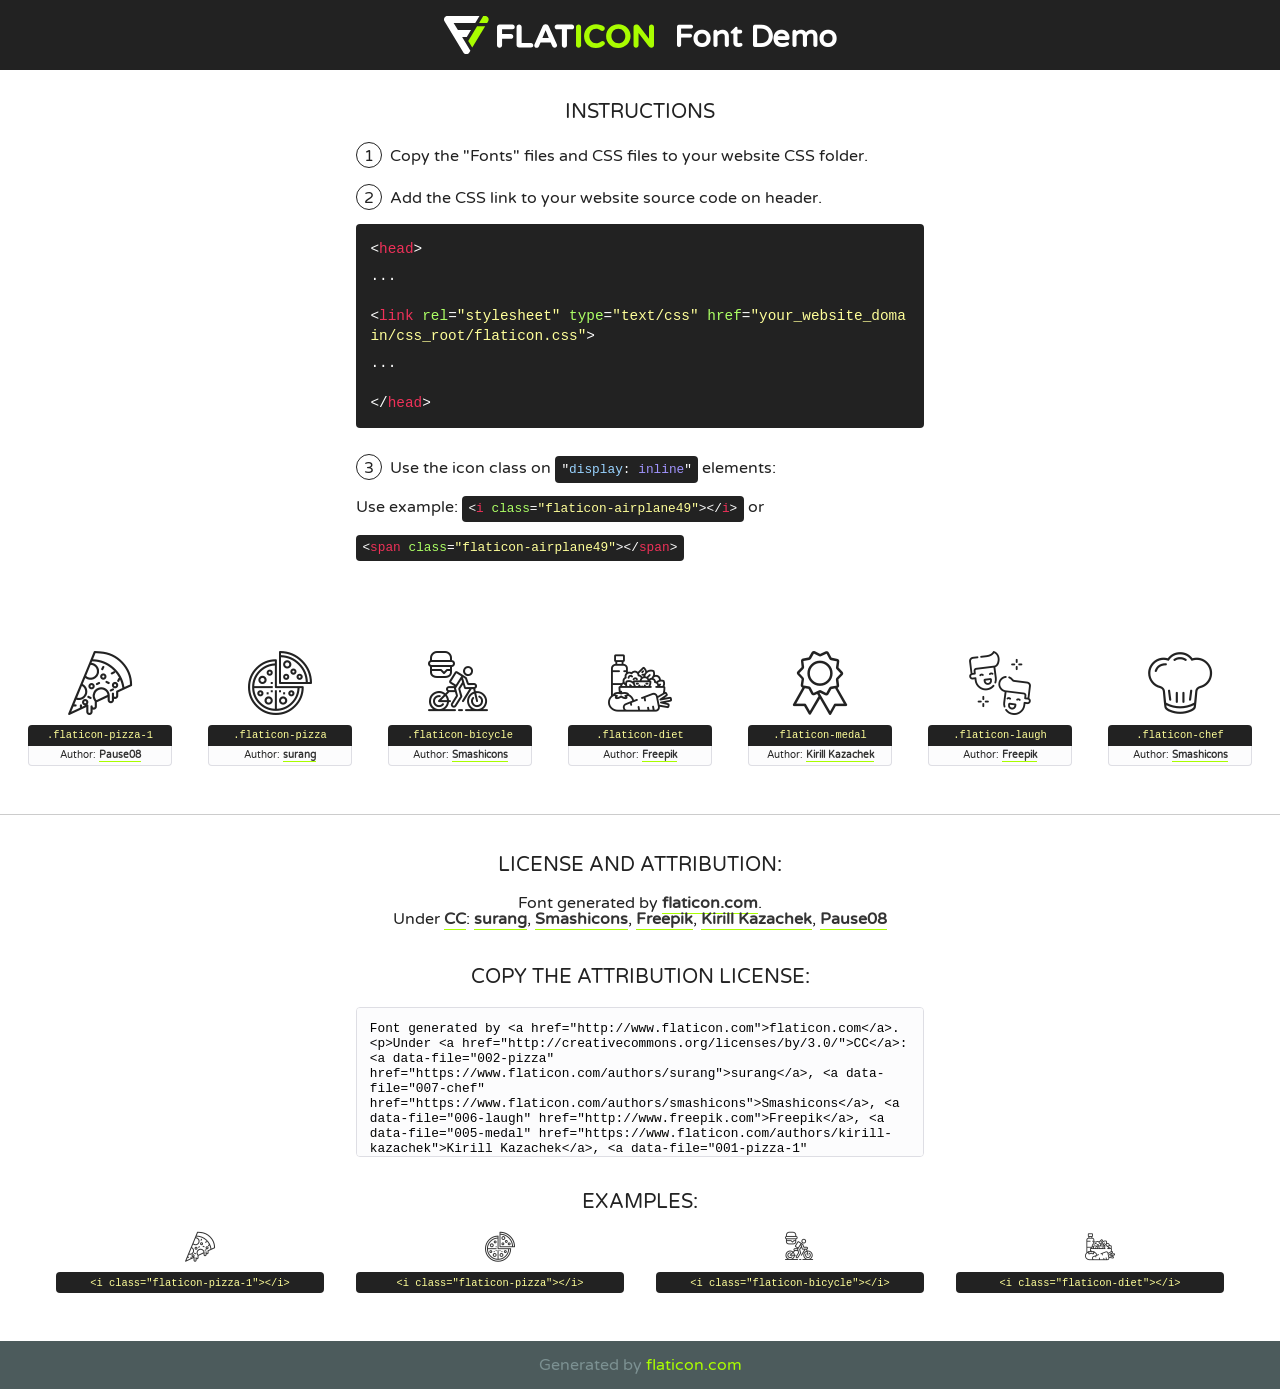
<file: fonts/flaticon/font/flaticon.html>
<!DOCTYPE html>
<!--
  Flaticon icon font: Flaticon
  Creation date: 25/09/2018 08:24
-->
<html>
<!DOCTYPE html>
<html>

<head>
    <title>Flaticon WebFont</title>
    <link href="http://fonts.googleapis.com/css?family=Varela+Round" rel="stylesheet" type="text/css" />
    <link rel="stylesheet" type="text/css" href="flaticon.css">
    <meta charset="UTF-8">
    <style>
    html, body, div, span, applet, object, iframe,
    h1, h2, h3, h4, h5, h6, p, blockquote, pre,
    a, abbr, acronym, address, big, cite, code,
    del, dfn, em, img, ins, kbd, q, s, samp,
    small, strike, strong, sub, sup, tt, var,
    b, u, i, center,
    dl, dt, dd, ol, ul, li,
    fieldset, form, label, legend,
    table, caption, tbody, tfoot, thead, tr, th, td,
    article, aside, canvas, details, embed, 
    figure, figcaption, footer, header, hgroup, 
    menu, nav, output, ruby, section, summary,
    time, mark, audio, video {
        margin: 0;
        padding: 0;
        border: 0;
        font-size: 100%;
        font: inherit;
        vertical-align: baseline;
    }
    /* HTML5 display-role reset for older browsers */
    article, aside, details, figcaption, figure, 
    footer, header, hgroup, menu, nav, section {
        display: block;
    }
    body {
        line-height: 1;
    }
    ol, ul {
        list-style: none;
    }
    blockquote, q {
        quotes: none;
    }
    blockquote:before, blockquote:after,
    q:before, q:after {
        content: '';
        content: none;
    }
    table {
        border-collapse: collapse;
        border-spacing: 0;
    }
    body {
        font-family: 'Varela Round', Helvetica, Arial, sans-serif;
        font-size: 16px;
        color: #222;
    }
    a {
        color: #333;
        border-bottom: 1px solid #a9fd00;
        font-weight: bold;
        text-decoration: none;
    }
    * {
        -moz-box-sizing: border-box;
        -webkit-box-sizing: border-box;
        box-sizing: border-box;
        margin: 0;
        padding: 0;
    }
    [class^="flaticon-"]:before, [class*=" flaticon-"]:before, [class^="flaticon-"]:after, [class*=" flaticon-"]:after {
        font-family: Flaticon;
        font-size: 30px;
        font-style: normal;
        margin-left: 20px;
        color: #333;
    }
    .wrapper {
        max-width: 600px;
        margin: auto;
        padding: 0 1em;
    }
    .title {
        font-size: 1.25em;
        text-align: center;
        margin-bottom: 1em;
        text-transform: uppercase;
    }
    header {
        text-align: center;
        background-color: #222;
        color: #fff;
        padding: 1em;
    }
    header .logo {
        width: 210px;
        height: 38px;
        display: inline-block;
        vertical-align: middle;
        margin-right: 1em;
        border: none;
    }
    header strong {
        font-size: 1.95em;
        font-weight: bold;
        vertical-align: middle;
        margin-top: 5px;
        display: inline-block;
    }
    .demo {
        margin: 2em auto;
        line-height: 1.25em;
    }
    .demo ul li {
        margin-bottom: 1em;
    }
    .demo ul li .num {
        color: #222;
        border-radius: 20px;
        display: inline-block;
        width: 26px;
        padding: 3px;
        height: 26px;
        text-align: center;
        margin-right: 0.5em;
        border: 1px solid #222;
    }
    .demo ul li code {
        background-color: #222;
        border-radius: 4px;
        padding: 0.25em 0.5em;
        display: inline-block;
        color: #fff;
        font-family: Consolas,Monaco,Lucida Console,Liberation Mono,DejaVu Sans Mono,Bitstream Vera Sans Mono,Courier New, monospace;
        font-weight: lighter;
        margin-top: 1em;
        font-size: 0.8em;
        word-break: break-all;
    }
    .demo ul li code.big {
        padding: 1em;
        font-size: 0.9em;
    }
    .demo ul li code .red {
        color: #EF3159;
    }
    .demo ul li code .green {
        color: #ACFF65;
    }
    .demo ul li code .yellow {
        color: #FFFF99;
    }
    .demo ul li code .blue {
        color: #99D3FF;
    }
    .demo ul li code .purple {
        color: #A295FF;
    }
    .demo ul li code .dots {
        margin-top: 0.5em;
        display: block;
    }
    #glyphs {
        border-bottom: 1px solid #ccc;
        padding: 2em 0;
        text-align: center;
    }
    .glyph {
        display: inline-block;
        width: 9em;
        margin: 1em;
        text-align: center;
        vertical-align: top;
        background: #FFF;
    }
    .glyph .glyph-icon {
        padding: 10px;
        display: block;
        font-family:"Flaticon";
        font-size: 64px;
        line-height: 1;
    }
    .glyph .glyph-icon:before {
        font-size: 64px;
        color: #222;
        margin-left: 0;
    }
    .class-name {
        font-size: 0.65em;
        background-color: #222;
        color: #fff;
        border-radius: 4px 4px 0 0;
        padding: 0.5em;
        color: #FFFF99;
        font-family: Consolas,Monaco,Lucida Console,Liberation Mono,DejaVu Sans Mono,Bitstream Vera Sans Mono,Courier New, monospace;
    }
    .author-name {
        font-size: 0.6em;
        background-color: #fcfcfd;
        border: 1px solid #DEDEE4;
        border-top: 0;
        border-radius: 0 0 4px 4px;
        padding: 0.5em;
    }
    .class-name:last-child {
        font-size: 10px;
        color:#888;
    }
    .class-name:last-child a {
        font-size: 10px;
        color:#555;
    }
    .class-name:last-child a:hover {
        color:#a9fd00;
    }
    .glyph > input {
        display: block;
        width: 100px;
        margin: 5px auto;
        text-align: center;
        font-size: 12px;
        cursor: text;
    }
    .glyph > input.icon-input {
        font-family:"Flaticon";
        font-size: 16px;
        margin-bottom: 10px;
    }
    .attribution .title {
        margin-top: 2em;
    }
    .attribution textarea {
        background-color: #fcfcfd;
        padding: 1em;
        border: none;
        box-shadow: none;
        border: 1px solid #DEDEE4;
        border-radius: 4px;
        resize: none;
        width: 100%;
        height: 150px;
        font-size: 0.8em;
        font-family: Consolas,Monaco,Lucida Console,Liberation Mono,DejaVu Sans Mono,Bitstream Vera Sans Mono,Courier New, monospace;
        -webkit-appearance: none;
    }
    .iconsuse {
        margin: 2em auto;
        text-align: center;
        max-width: 1200px;
    }
    .iconsuse:after {
        content: '';
        display: table;
        clear: both;
    }
    .iconsuse .image {
        float: left;
        width: 25%;
        padding: 0 1em;
    }
    .iconsuse .image p {
        margin-bottom: 1em;
    }
    .iconsuse .image span {
        display: block;
        font-size: 0.65em;
        background-color: #222;
        color: #fff;
        border-radius: 4px;
        padding: 0.5em;
        color: #FFFF99;
        margin-top: 1em;
        font-family: Consolas,Monaco,Lucida Console,Liberation Mono,DejaVu Sans Mono,Bitstream Vera Sans Mono,Courier New, monospace;
    }
    #footer {
        text-align: center;
        background-color: #4C5B5C;
        color: #7c9192;
        padding: 1em;
    }
    #footer a {
        border: none;
        color: #a9fd00;
        font-weight: normal;
    }
    @media (max-width: 960px) {
        .iconsuse .image {
            width: 50%;
        }
    }
    @media (max-width: 560px) {
        .iconsuse .image {
            width: 100%;
        }
    }
    </style>
</head>

<body class="characters-off">

    <header>
        <a href="http://www.flaticon.com" target="_blank" class="logo">
            <svg version="1.1" xmlns="http://www.w3.org/2000/svg" xmlns:xlink="http://www.w3.org/1999/xlink" xmlns:a="http://ns.adobe.com/AdobeSVGViewerExtensions/3.0/" viewBox="0 0 560.875 102.036" enable-background="new 0 0 560.875 102.036" xml:space="preserve">
                <defs>
                </defs>
                <g>
                    <g class="letters">
                        <path fill="#ffffff" d="M141.596,29.675c0-3.777,2.985-6.767,6.764-6.767h34.438c3.426,0,6.15,2.728,6.15,6.15
                        c0,3.43-2.724,6.149-6.15,6.149h-27.674v13.091h23.719c3.429,0,6.151,2.724,6.151,6.15c0,3.43-2.723,6.149-6.151,6.149h-23.719
                        v17.574c0,3.773-2.986,6.761-6.764,6.761c-3.779,0-6.764-2.989-6.764-6.761V29.675z"></path>
                        <path fill="#ffffff" d="M193.844,29.149c0-3.781,2.985-6.767,6.764-6.767c3.776,0,6.763,2.985,6.763,6.767v42.957h25.039
                        c3.426,0,6.149,2.726,6.149,6.153c0,3.425-2.723,6.15-6.149,6.15h-31.802c-3.779,0-6.764-2.986-6.764-6.768V29.149z"></path>
                        <path fill="#ffffff" d="M241.891,75.71l21.438-48.407c1.492-3.341,4.215-5.357,7.906-5.357h0.792
                        c3.686,0,6.323,2.017,7.815,5.357l21.439,48.407c0.436,0.967,0.701,1.845,0.701,2.723c0,3.602-2.809,6.501-6.414,6.501
                        c-3.161,0-5.269-1.845-6.499-4.655l-4.132-9.661h-27.059l-4.301,10.102c-1.144,2.631-3.426,4.214-6.237,4.214
                        c-3.517,0-6.24-2.81-6.24-6.325C241.1,77.64,241.451,76.677,241.891,75.71z M279.932,58.666l-8.521-20.297l-8.526,20.297H279.932
                        z"></path>
                        <path fill="#ffffff" d="M314.864,35.387H301.86c-3.429,0-6.239-2.813-6.239-6.238c0-3.429,2.811-6.24,6.239-6.24h39.533
                        c3.426,0,6.237,2.811,6.237,6.24c0,3.425-2.811,6.238-6.237,6.238h-13.001v42.785c0,3.773-2.99,6.761-6.764,6.761
                        c-3.779,0-6.764-2.989-6.764-6.761V35.387z"></path>
                        <path fill="#A9FD00" d="M352.615,29.149c0-3.781,2.985-6.767,6.767-6.767c3.774,0,6.761,2.985,6.761,6.767v49.024
                        c0,3.773-2.987,6.761-6.761,6.761c-3.781,0-6.767-2.989-6.767-6.761V29.149z"></path>
                        <path fill="#A9FD00" d="M374.132,53.836v-0.179c0-17.481,13.178-31.801,32.065-31.801c9.22,0,15.459,2.458,20.557,6.238
                        c1.402,1.054,2.637,2.985,2.637,5.357c0,3.692-2.985,6.59-6.681,6.59c-1.845,0-3.071-0.702-4.044-1.319
                        c-3.776-2.813-7.729-4.393-12.562-4.393c-10.364,0-17.831,8.611-17.831,19.154v0.173c0,10.542,7.291,19.329,17.831,19.329
                        c5.715,0,9.492-1.756,13.359-4.834c1.049-0.874,2.458-1.491,4.039-1.491c3.429,0,6.325,2.813,6.325,6.236
                        c0,2.106-1.056,3.78-2.282,4.834c-5.539,4.834-12.036,7.733-21.878,7.733C387.572,85.464,374.132,71.493,374.132,53.836z"></path>
                        <path fill="#A9FD00" d="M433.009,53.836v-0.179c0-17.481,13.79-31.801,32.766-31.801c18.981,0,32.592,14.143,32.592,31.628v0.173
                        c0,17.483-13.785,31.807-32.769,31.807C446.625,85.464,433.009,71.32,433.009,53.836z M484.224,53.836v-0.179
                        c0-10.539-7.725-19.326-18.626-19.326c-10.893,0-18.449,8.611-18.449,19.154v0.173c0,10.542,7.73,19.329,18.626,19.329
                        C476.676,72.986,484.224,64.378,484.224,53.836z"></path>
                        <path fill="#A9FD00" d="M506.233,29.321c0-3.774,2.99-6.763,6.767-6.763h1.401c3.252,0,5.183,1.583,7.029,3.953l26.093,34.265
                        V29.059c0-3.692,2.99-6.677,6.681-6.677c3.683,0,6.671,2.985,6.671,6.677v48.934c0,3.78-2.987,6.765-6.764,6.765h-0.436
                        c-3.257,0-5.188-1.581-7.034-3.953l-27.056-35.492v32.944c0,3.687-2.985,6.676-6.678,6.676c-3.683,0-6.673-2.989-6.673-6.676
                        V29.321z"></path>
                    </g>
                    <g class="insignia">
                        <path fill="#ffffff" d="M48.372,56.137h12.517l11.156-18.537H37.186L25.688,18.539h57.825L94.668,0H9.271
                        C5.925,0,2.842,1.801,1.198,4.716c-1.644,2.907-1.593,6.482,0.134,9.343l50.38,83.501c1.678,2.781,4.689,4.476,7.938,4.476
                        c3.246,0,6.257-1.695,7.935-4.476l2.898-4.804L48.372,56.137z"></path>
                        <g class="i">
                            <path fill="#A9FD00" d="M93.575,18.539h0.031v0.004l21.652,0.004l2.705-4.488c1.727-2.861,1.778-6.436,0.133-9.343
                            C116.454,1.801,113.371,0,110.026,0h-5.294L93.575,18.539z"></path>
                            <polygon fill="#A9FD00" points="88.291,27.356 64.725,66.486 75.519,84.404 109.942,27.356"></polygon>
                        </g>
                    </g>
                </g>
            </svg>
        </a>
        <strong>Font Demo</strong>
    </header>


    <section class="demo wrapper">

        <p class="title">Instructions</p>

        <ul>
            <li>
                <span class="num">1</span>Copy the "Fonts" files and CSS files to your website CSS folder.
            </li>
            <li>
                <span class="num">2</span>Add the CSS link to your website source code on header.
                <code class="big">
                    &lt;<span class="red">head</span>&gt;
                    <br/><span class="dots">...</span>
                    <br/>&lt;<span class="red">link</span> <span class="green">rel</span>=<span class="yellow">"stylesheet"</span> <span class="green">type</span>=<span class="yellow">"text/css"</span> <span class="green">href</span>=<span class="yellow">"your_website_domain/css_root/flaticon.css"</span>&gt;
                    <br/><span class="dots">...</span>
                    <br/>&lt;/<span class="red">head</span>&gt;
                </code>
            </li>

            <li>
                <p>
                    <span class="num">3</span>Use the icon class on <code>"<span class="blue">display</span>:<span class="purple"> inline</span>"</code> elements:
                    <br />
                    Use example: <code>&lt;<span class="red">i</span> <span class="green">class</span>=<span class="yellow">&quot;flaticon-airplane49&quot;</span>&gt;&lt;/<span class="red">i</span>&gt;</code> or <code>&lt;<span class="red">span</span> <span class="green">class</span>=<span class="yellow">&quot;flaticon-airplane49&quot;</span>&gt;&lt;/<span class="red">span</span>&gt;</code>
            </li>
        </ul>

    </section>




   <section id="glyphs">          
    
      
        <div class="glyph"><div class="glyph-icon flaticon-pizza-1"></div>
            <div class="class-name">.flaticon-pizza-1</div>
            <div class="author-name">Author: <a data-file="001-pizza-1" href="https://www.flaticon.com/authors/pause08">Pause08</a> </div> 
        </div>        
        
        <div class="glyph"><div class="glyph-icon flaticon-pizza"></div>
            <div class="class-name">.flaticon-pizza</div>
            <div class="author-name">Author: <a data-file="002-pizza" href="https://www.flaticon.com/authors/surang">surang</a> </div> 
        </div>        
        
        <div class="glyph"><div class="glyph-icon flaticon-bicycle"></div>
            <div class="class-name">.flaticon-bicycle</div>
            <div class="author-name">Author: <a data-file="003-bicycle" href="https://www.flaticon.com/authors/smashicons">Smashicons</a> </div> 
        </div>        
        
        <div class="glyph"><div class="glyph-icon flaticon-diet"></div>
            <div class="class-name">.flaticon-diet</div>
            <div class="author-name">Author: <a data-file="004-diet" href="http://www.freepik.com">Freepik</a> </div> 
        </div>        
        
        <div class="glyph"><div class="glyph-icon flaticon-medal"></div>
            <div class="class-name">.flaticon-medal</div>
            <div class="author-name">Author: <a data-file="005-medal" href="https://www.flaticon.com/authors/kirill-kazachek">Kirill Kazachek</a> </div> 
        </div>        
        
        <div class="glyph"><div class="glyph-icon flaticon-laugh"></div>
            <div class="class-name">.flaticon-laugh</div>
            <div class="author-name">Author: <a data-file="006-laugh" href="http://www.freepik.com">Freepik</a> </div> 
        </div>        
        
        <div class="glyph"><div class="glyph-icon flaticon-chef"></div>
            <div class="class-name">.flaticon-chef</div>
            <div class="author-name">Author: <a data-file="007-chef" href="https://www.flaticon.com/authors/smashicons">Smashicons</a> </div> 
        </div>        
        

    </section>



    <section class="attribution wrapper"   style="text-align:center;">

      <div class="title">License and attribution:</div><div class="attrDiv">Font generated by <a href="http://www.flaticon.com">flaticon.com</a>. <div><p>Under <a href="http://creativecommons.org/licenses/by/3.0/">CC</a>: <a data-file="002-pizza" href="https://www.flaticon.com/authors/surang">surang</a>, <a data-file="007-chef" href="https://www.flaticon.com/authors/smashicons">Smashicons</a>, <a data-file="006-laugh" href="http://www.freepik.com">Freepik</a>, <a data-file="005-medal" href="https://www.flaticon.com/authors/kirill-kazachek">Kirill Kazachek</a>, <a data-file="001-pizza-1" href="https://www.flaticon.com/authors/pause08">Pause08</a></p>  </div>
      </div>
      <div class="title">Copy the Attribution License:</div>

    <textarea onclick="this.focus();this.select();">Font generated by &lt;a href=&quot;http://www.flaticon.com&quot;&gt;flaticon.com&lt;/a&gt;. <p>Under <a href="http://creativecommons.org/licenses/by/3.0/">CC</a>: <a data-file="002-pizza" href="https://www.flaticon.com/authors/surang">surang</a>, <a data-file="007-chef" href="https://www.flaticon.com/authors/smashicons">Smashicons</a>, <a data-file="006-laugh" href="http://www.freepik.com">Freepik</a>, <a data-file="005-medal" href="https://www.flaticon.com/authors/kirill-kazachek">Kirill Kazachek</a>, <a data-file="001-pizza-1" href="https://www.flaticon.com/authors/pause08">Pause08</a></p>  
     </textarea>

    </section>

    <section class="iconsuse">

          <div class="title">Examples:</div>            
             
            <div class="image">
                <p>
                    <i class="glyph-icon flaticon-pizza-1"></i> 
                    <span>&lt;i class=&quot;flaticon-pizza-1&quot;&gt;&lt;/i&gt;</span>
                </p>
            </div>
            
            <div class="image">
                <p>
                    <i class="glyph-icon flaticon-pizza"></i> 
                    <span>&lt;i class=&quot;flaticon-pizza&quot;&gt;&lt;/i&gt;</span>
                </p>
            </div>
            
            <div class="image">
                <p>
                    <i class="glyph-icon flaticon-bicycle"></i> 
                    <span>&lt;i class=&quot;flaticon-bicycle&quot;&gt;&lt;/i&gt;</span>
                </p>
            </div>
            
            <div class="image">
                <p>
                    <i class="glyph-icon flaticon-diet"></i> 
                    <span>&lt;i class=&quot;flaticon-diet&quot;&gt;&lt;/i&gt;</span>
                </p>
            </div>
                       
        </div>
                            
    </section>

<div id="footer">
    <div>Generated by <a href="http://www.flaticon.com">flaticon.com</a>
    </div>
</div>



</body>
</html>
</file>
<file: css/flaticon.css>
/*
  	Flaticon icon font: Flaticon
  	Creation date: 10/09/2018 08:41
  	*/
@font-face {
  font-family: "Flaticon";
  src: url("../fonts/flaticon/font/Flaticon.eot");
  src: url("../fonts/flaticon/font/Flaticon.eot?#iefix") format("embedded-opentype"),
       url("../fonts/flaticon/font/Flaticon.woff") format("woff"),
       url("../fonts/flaticon/font/Flaticon.ttf") format("truetype"),
       url("../fonts/flaticon/font/Flaticon.svg#Flaticon") format("svg");
  font-weight: normal;
  font-style: normal;
}

@media screen and (-webkit-min-device-pixel-ratio:0) {
  @font-face {
    font-family: "Flaticon";
    src: url("../fonts/flaticon/font/Flaticon.svg#Flaticon") format("svg");
  }
}

[class^="flaticon-"]:before, [class*=" flaticon-"]:before,
[class^="flaticon-"]:after, [class*=" flaticon-"]:after {   
  font-family: Flaticon;
  font-style: normal;
  font-weight: normal;
  font-variant: normal;
  text-transform: none;
  line-height: 1;

  /* Better Font Rendering =========== */
  -webkit-font-smoothing: antialiased;
  -moz-osx-font-smoothing: grayscale;
}

.flaticon-pizza-1:before { content: "\f100"; }
.flaticon-pizza:before { content: "\f101"; }
.flaticon-bicycle:before { content: "\f102"; }
.flaticon-diet:before { content: "\f103"; }
.flaticon-medal:before { content: "\f104"; }
.flaticon-laugh:before { content: "\f105"; }
.flaticon-chef:before { content: "\f106"; }
</file>
<file: css/icomoon.css>
@font-face {
  font-family: 'icomoon';
  src:  url('../fonts/icomoon/icomoon.eot?6tt51o');
  src:  url('../fonts/icomoon/icomoon.eot?6tt51o#iefix') format('embedded-opentype'),
    url('../fonts/icomoon/icomoon.ttf?6tt51o') format('truetype'),
    url('../fonts/icomoon/icomoon.woff?6tt51o') format('woff'),
    url('../fonts/icomoon/icomoon.svg?6tt51o#icomoon') format('svg');
  font-weight: normal;
  font-style: normal;
}

[class^="icon-"], [class*=" icon-"] {
  /* use !important to prevent issues with browser extensions that change fonts */
  font-family: 'icomoon' !important;
  speak: none;
  font-style: normal;
  font-weight: normal;
  font-variant: normal;
  text-transform: none;
  line-height: 1;

  /* Better Font Rendering =========== */
  -webkit-font-smoothing: antialiased;
  -moz-osx-font-smoothing: grayscale;
}

.icon-asterisk:before {
  content: "\f069";
}
.icon-plus:before {
  content: "\f067";
}
.icon-question:before {
  content: "\f128";
}
.icon-minus:before {
  content: "\f068";
}
.icon-glass:before {
  content: "\f000";
}
.icon-music:before {
  content: "\f001";
}
.icon-search:before {
  content: "\f002";
}
.icon-envelope-o:before {
  content: "\f003";
}
.icon-heart:before {
  content: "\f004";
}
.icon-star:before {
  content: "\f005";
}
.icon-star-o:before {
  content: "\f006";
}
.icon-user:before {
  content: "\f007";
}
.icon-film:before {
  content: "\f008";
}
.icon-th-large:before {
  content: "\f009";
}
.icon-th:before {
  content: "\f00a";
}
.icon-th-list:before {
  content: "\f00b";
}
.icon-check:before {
  content: "\f00c";
}
.icon-close:before {
  content: "\f00d";
}
.icon-remove:before {
  content: "\f00d";
}
.icon-times:before {
  content: "\f00d";
}
.icon-search-plus:before {
  content: "\f00e";
}
.icon-search-minus:before {
  content: "\f010";
}
.icon-power-off:before {
  content: "\f011";
}
.icon-signal:before {
  content: "\f012";
}
.icon-cog:before {
  content: "\f013";
}
.icon-gear:before {
  content: "\f013";
}
.icon-trash-o:before {
  content: "\f014";
}
.icon-home:before {
  content: "\f015";
}
.icon-file-o:before {
  content: "\f016";
}
.icon-clock-o:before {
  content: "\f017";
}
.icon-road:before {
  content: "\f018";
}
.icon-download:before {
  content: "\f019";
}
.icon-arrow-circle-o-down:before {
  content: "\f01a";
}
.icon-arrow-circle-o-up:before {
  content: "\f01b";
}
.icon-inbox:before {
  content: "\f01c";
}
.icon-play-circle-o:before {
  content: "\f01d";
}
.icon-repeat:before {
  content: "\f01e";
}
.icon-rotate-right:before {
  content: "\f01e";
}
.icon-refresh:before {
  content: "\f021";
}
.icon-list-alt:before {
  content: "\f022";
}
.icon-lock:before {
  content: "\f023";
}
.icon-flag:before {
  content: "\f024";
}
.icon-headphones:before {
  content: "\f025";
}
.icon-volume-off:before {
  content: "\f026";
}
.icon-volume-down:before {
  content: "\f027";
}
.icon-volume-up:before {
  content: "\f028";
}
.icon-qrcode:before {
  content: "\f029";
}
.icon-barcode:before {
  content: "\f02a";
}
.icon-tag:before {
  content: "\f02b";
}
.icon-tags:before {
  content: "\f02c";
}
.icon-book:before {
  content: "\f02d";
}
.icon-bookmark:before {
  content: "\f02e";
}
.icon-print:before {
  content: "\f02f";
}
.icon-camera:before {
  content: "\f030";
}
.icon-font:before {
  content: "\f031";
}
.icon-bold:before {
  content: "\f032";
}
.icon-italic:before {
  content: "\f033";
}
.icon-text-height:before {
  content: "\f034";
}
.icon-text-width:before {
  content: "\f035";
}
.icon-align-left:before {
  content: "\f036";
}
.icon-align-center:before {
  content: "\f037";
}
.icon-align-right:before {
  content: "\f038";
}
.icon-align-justify:before {
  content: "\f039";
}
.icon-list:before {
  content: "\f03a";
}
.icon-dedent:before {
  content: "\f03b";
}
.icon-outdent:before {
  content: "\f03b";
}
.icon-indent:before {
  content: "\f03c";
}
.icon-video-camera:before {
  content: "\f03d";
}
.icon-image:before {
  content: "\f03e";
}
.icon-photo:before {
  content: "\f03e";
}
.icon-picture-o:before {
  content: "\f03e";
}
.icon-pencil:before {
  content: "\f040";
}
.icon-map-marker:before {
  content: "\f041";
}
.icon-adjust:before {
  content: "\f042";
}
.icon-tint:before {
  content: "\f043";
}
.icon-edit:before {
  content: "\f044";
}
.icon-pencil-square-o:before {
  content: "\f044";
}
.icon-share-square-o:before {
  content: "\f045";
}
.icon-check-square-o:before {
  content: "\f046";
}
.icon-arrows:before {
  content: "\f047";
}
.icon-step-backward:before {
  content: "\f048";
}
.icon-fast-backward:before {
  content: "\f049";
}
.icon-backward:before {
  content: "\f04a";
}
.icon-play:before {
  content: "\f04b";
}
.icon-pause:before {
  content: "\f04c";
}
.icon-stop:before {
  content: "\f04d";
}
.icon-forward:before {
  content: "\f04e";
}
.icon-fast-forward:before {
  content: "\f050";
}
.icon-step-forward:before {
  content: "\f051";
}
.icon-eject:before {
  content: "\f052";
}
.icon-chevron-left:before {
  content: "\f053";
}
.icon-chevron-right:before {
  content: "\f054";
}
.icon-plus-circle:before {
  content: "\f055";
}
.icon-minus-circle:before {
  content: "\f056";
}
.icon-times-circle:before {
  content: "\f057";
}
.icon-check-circle:before {
  content: "\f058";
}
.icon-question-circle:before {
  content: "\f059";
}
.icon-info-circle:before {
  content: "\f05a";
}
.icon-crosshairs:before {
  content: "\f05b";
}
.icon-times-circle-o:before {
  content: "\f05c";
}
.icon-check-circle-o:before {
  content: "\f05d";
}
.icon-ban:before {
  content: "\f05e";
}
.icon-arrow-left:before {
  content: "\f060";
}
.icon-arrow-right:before {
  content: "\f061";
}
.icon-arrow-up:before {
  content: "\f062";
}
.icon-arrow-down:before {
  content: "\f063";
}
.icon-mail-forward:before {
  content: "\f064";
}
.icon-share:before {
  content: "\f064";
}
.icon-expand:before {
  content: "\f065";
}
.icon-compress:before {
  content: "\f066";
}
.icon-exclamation-circle:before {
  content: "\f06a";
}
.icon-gift:before {
  content: "\f06b";
}
.icon-leaf:before {
  content: "\f06c";
}
.icon-fire:before {
  content: "\f06d";
}
.icon-eye:before {
  content: "\f06e";
}
.icon-eye-slash:before {
  content: "\f070";
}
.icon-exclamation-triangle:before {
  content: "\f071";
}
.icon-warning:before {
  content: "\f071";
}
.icon-plane:before {
  content: "\f072";
}
.icon-calendar:before {
  content: "\f073";
}
.icon-random:before {
  content: "\f074";
}
.icon-comment:before {
  content: "\f075";
}
.icon-magnet:before {
  content: "\f076";
}
.icon-chevron-up:before {
  content: "\f077";
}
.icon-chevron-down:before {
  content: "\f078";
}
.icon-retweet:before {
  content: "\f079";
}
.icon-shopping-cart:before {
  content: "\f07a";
}
.icon-folder:before {
  content: "\f07b";
}
.icon-folder-open:before {
  content: "\f07c";
}
.icon-arrows-v:before {
  content: "\f07d";
}
.icon-arrows-h:before {
  content: "\f07e";
}
.icon-bar-chart:before {
  content: "\f080";
}
.icon-bar-chart-o:before {
  content: "\f080";
}
.icon-twitter-square:before {
  content: "\f081";
}
.icon-facebook-square:before {
  content: "\f082";
}
.icon-camera-retro:before {
  content: "\f083";
}
.icon-key:before {
  content: "\f084";
}
.icon-cogs:before {
  content: "\f085";
}
.icon-gears:before {
  content: "\f085";
}
.icon-comments:before {
  content: "\f086";
}
.icon-thumbs-o-up:before {
  content: "\f087";
}
.icon-thumbs-o-down:before {
  content: "\f088";
}
.icon-star-half:before {
  content: "\f089";
}
.icon-heart-o:before {
  content: "\f08a";
}
.icon-sign-out:before {
  content: "\f08b";
}
.icon-linkedin-square:before {
  content: "\f08c";
}
.icon-thumb-tack:before {
  content: "\f08d";
}
.icon-external-link:before {
  content: "\f08e";
}
.icon-sign-in:before {
  content: "\f090";
}
.icon-trophy:before {
  content: "\f091";
}
.icon-github-square:before {
  content: "\f092";
}
.icon-upload:before {
  content: "\f093";
}
.icon-lemon-o:before {
  content: "\f094";
}
.icon-phone:before {
  content: "\f095";
}
.icon-square-o:before {
  content: "\f096";
}
.icon-bookmark-o:before {
  content: "\f097";
}
.icon-phone-square:before {
  content: "\f098";
}
.icon-twitter:before {
  content: "\f099";
}
.icon-facebook:before {
  content: "\f09a";
}
.icon-facebook-f:before {
  content: "\f09a";
}
.icon-github:before {
  content: "\f09b";
}
.icon-unlock:before {
  content: "\f09c";
}
.icon-credit-card:before {
  content: "\f09d";
}
.icon-feed:before {
  content: "\f09e";
}
.icon-rss:before {
  content: "\f09e";
}
.icon-hdd-o:before {
  content: "\f0a0";
}
.icon-bullhorn:before {
  content: "\f0a1";
}
.icon-bell-o:before {
  content: "\f0a2";
}
.icon-certificate:before {
  content: "\f0a3";
}
.icon-hand-o-right:before {
  content: "\f0a4";
}
.icon-hand-o-left:before {
  content: "\f0a5";
}
.icon-hand-o-up:before {
  content: "\f0a6";
}
.icon-hand-o-down:before {
  content: "\f0a7";
}
.icon-arrow-circle-left:before {
  content: "\f0a8";
}
.icon-arrow-circle-right:before {
  content: "\f0a9";
}
.icon-arrow-circle-up:before {
  content: "\f0aa";
}
.icon-arrow-circle-down:before {
  content: "\f0ab";
}
.icon-globe:before {
  content: "\f0ac";
}
.icon-wrench:before {
  content: "\f0ad";
}
.icon-tasks:before {
  content: "\f0ae";
}
.icon-filter:before {
  content: "\f0b0";
}
.icon-briefcase:before {
  content: "\f0b1";
}
.icon-arrows-alt:before {
  content: "\f0b2";
}
.icon-group:before {
  content: "\f0c0";
}
.icon-users:before {
  content: "\f0c0";
}
.icon-chain:before {
  content: "\f0c1";
}
.icon-link:before {
  content: "\f0c1";
}
.icon-cloud:before {
  content: "\f0c2";
}
.icon-flask:before {
  content: "\f0c3";
}
.icon-cut:before {
  content: "\f0c4";
}
.icon-scissors:before {
  content: "\f0c4";
}
.icon-copy:before {
  content: "\f0c5";
}
.icon-files-o:before {
  content: "\f0c5";
}
.icon-paperclip:before {
  content: "\f0c6";
}
.icon-floppy-o:before {
  content: "\f0c7";
}
.icon-save:before {
  content: "\f0c7";
}
.icon-square:before {
  content: "\f0c8";
}
.icon-bars:before {
  content: "\f0c9";
}
.icon-navicon:before {
  content: "\f0c9";
}
.icon-reorder:before {
  content: "\f0c9";
}
.icon-list-ul:before {
  content: "\f0ca";
}
.icon-list-ol:before {
  content: "\f0cb";
}
.icon-strikethrough:before {
  content: "\f0cc";
}
.icon-underline:before {
  content: "\f0cd";
}
.icon-table:before {
  content: "\f0ce";
}
.icon-magic:before {
  content: "\f0d0";
}
.icon-truck:before {
  content: "\f0d1";
}
.icon-pinterest:before {
  content: "\f0d2";
}
.icon-pinterest-square:before {
  content: "\f0d3";
}
.icon-google-plus-square:before {
  content: "\f0d4";
}
.icon-google-plus:before {
  content: "\f0d5";
}
.icon-money:before {
  content: "\f0d6";
}
.icon-caret-down:before {
  content: "\f0d7";
}
.icon-caret-up:before {
  content: "\f0d8";
}
.icon-caret-left:before {
  content: "\f0d9";
}
.icon-caret-right:before {
  content: "\f0da";
}
.icon-columns:before {
  content: "\f0db";
}
.icon-sort:before {
  content: "\f0dc";
}
.icon-unsorted:before {
  content: "\f0dc";
}
.icon-sort-desc:before {
  content: "\f0dd";
}
.icon-sort-down:before {
  content: "\f0dd";
}
.icon-sort-asc:before {
  content: "\f0de";
}
.icon-sort-up:before {
  content: "\f0de";
}
.icon-envelope:before {
  content: "\f0e0";
}
.icon-linkedin:before {
  content: "\f0e1";
}
.icon-rotate-left:before {
  content: "\f0e2";
}
.icon-undo:before {
  content: "\f0e2";
}
.icon-gavel:before {
  content: "\f0e3";
}
.icon-legal:before {
  content: "\f0e3";
}
.icon-dashboard:before {
  content: "\f0e4";
}
.icon-tachometer:before {
  content: "\f0e4";
}
.icon-comment-o:before {
  content: "\f0e5";
}
.icon-comments-o:before {
  content: "\f0e6";
}
.icon-bolt:before {
  content: "\f0e7";
}
.icon-flash:before {
  content: "\f0e7";
}
.icon-sitemap:before {
  content: "\f0e8";
}
.icon-umbrella:before {
  content: "\f0e9";
}
.icon-clipboard:before {
  content: "\f0ea";
}
.icon-paste:before {
  content: "\f0ea";
}
.icon-lightbulb-o:before {
  content: "\f0eb";
}
.icon-exchange:before {
  content: "\f0ec";
}
.icon-cloud-download:before {
  content: "\f0ed";
}
.icon-cloud-upload:before {
  content: "\f0ee";
}
.icon-user-md:before {
  content: "\f0f0";
}
.icon-stethoscope:before {
  content: "\f0f1";
}
.icon-suitcase:before {
  content: "\f0f2";
}
.icon-bell:before {
  content: "\f0f3";
}
.icon-coffee:before {
  content: "\f0f4";
}
.icon-cutlery:before {
  content: "\f0f5";
}
.icon-file-text-o:before {
  content: "\f0f6";
}
.icon-building-o:before {
  content: "\f0f7";
}
.icon-hospital-o:before {
  content: "\f0f8";
}
.icon-ambulance:before {
  content: "\f0f9";
}
.icon-medkit:before {
  content: "\f0fa";
}
.icon-fighter-jet:before {
  content: "\f0fb";
}
.icon-beer:before {
  content: "\f0fc";
}
.icon-h-square:before {
  content: "\f0fd";
}
.icon-plus-square:before {
  content: "\f0fe";
}
.icon-angle-double-left:before {
  content: "\f100";
}
.icon-angle-double-right:before {
  content: "\f101";
}
.icon-angle-double-up:before {
  content: "\f102";
}
.icon-angle-double-down:before {
  content: "\f103";
}
.icon-angle-left:before {
  content: "\f104";
}
.icon-angle-right:before {
  content: "\f105";
}
.icon-angle-up:before {
  content: "\f106";
}
.icon-angle-down:before {
  content: "\f107";
}
.icon-desktop:before {
  content: "\f108";
}
.icon-laptop:before {
  content: "\f109";
}
.icon-tablet:before {
  content: "\f10a";
}
.icon-mobile:before {
  content: "\f10b";
}
.icon-mobile-phone:before {
  content: "\f10b";
}
.icon-circle-o:before {
  content: "\f10c";
}
.icon-quote-left:before {
  content: "\f10d";
}
.icon-quote-right:before {
  content: "\f10e";
}
.icon-spinner:before {
  content: "\f110";
}
.icon-circle:before {
  content: "\f111";
}
.icon-mail-reply:before {
  content: "\f112";
}
.icon-reply:before {
  content: "\f112";
}
.icon-github-alt:before {
  content: "\f113";
}
.icon-folder-o:before {
  content: "\f114";
}
.icon-folder-open-o:before {
  content: "\f115";
}
.icon-smile-o:before {
  content: "\f118";
}
.icon-frown-o:before {
  content: "\f119";
}
.icon-meh-o:before {
  content: "\f11a";
}
.icon-gamepad:before {
  content: "\f11b";
}
.icon-keyboard-o:before {
  content: "\f11c";
}
.icon-flag-o:before {
  content: "\f11d";
}
.icon-flag-checkered:before {
  content: "\f11e";
}
.icon-terminal:before {
  content: "\f120";
}
.icon-code:before {
  content: "\f121";
}
.icon-mail-reply-all:before {
  content: "\f122";
}
.icon-reply-all:before {
  content: "\f122";
}
.icon-star-half-empty:before {
  content: "\f123";
}
.icon-star-half-full:before {
  content: "\f123";
}
.icon-star-half-o:before {
  content: "\f123";
}
.icon-location-arrow:before {
  content: "\f124";
}
.icon-crop:before {
  content: "\f125";
}
.icon-code-fork:before {
  content: "\f126";
}
.icon-chain-broken:before {
  content: "\f127";
}
.icon-unlink:before {
  content: "\f127";
}
.icon-info:before {
  content: "\f129";
}
.icon-exclamation:before {
  content: "\f12a";
}
.icon-superscript:before {
  content: "\f12b";
}
.icon-subscript:before {
  content: "\f12c";
}
.icon-eraser:before {
  content: "\f12d";
}
.icon-puzzle-piece:before {
  content: "\f12e";
}
.icon-microphone:before {
  content: "\f130";
}
.icon-microphone-slash:before {
  content: "\f131";
}
.icon-shield:before {
  content: "\f132";
}
.icon-calendar-o:before {
  content: "\f133";
}
.icon-fire-extinguisher:before {
  content: "\f134";
}
.icon-rocket:before {
  content: "\f135";
}
.icon-maxcdn:before {
  content: "\f136";
}
.icon-chevron-circle-left:before {
  content: "\f137";
}
.icon-chevron-circle-right:before {
  content: "\f138";
}
.icon-chevron-circle-up:before {
  content: "\f139";
}
.icon-chevron-circle-down:before {
  content: "\f13a";
}
.icon-html5:before {
  content: "\f13b";
}
.icon-css3:before {
  content: "\f13c";
}
.icon-anchor:before {
  content: "\f13d";
}
.icon-unlock-alt:before {
  content: "\f13e";
}
.icon-bullseye:before {
  content: "\f140";
}
.icon-ellipsis-h:before {
  content: "\f141";
}
.icon-ellipsis-v:before {
  content: "\f142";
}
.icon-rss-square:before {
  content: "\f143";
}
.icon-play-circle:before {
  content: "\f144";
}
.icon-ticket:before {
  content: "\f145";
}
.icon-minus-square:before {
  content: "\f146";
}
.icon-minus-square-o:before {
  content: "\f147";
}
.icon-level-up:before {
  content: "\f148";
}
.icon-level-down:before {
  content: "\f149";
}
.icon-check-square:before {
  content: "\f14a";
}
.icon-pencil-square:before {
  content: "\f14b";
}
.icon-external-link-square:before {
  content: "\f14c";
}
.icon-share-square:before {
  content: "\f14d";
}
.icon-compass:before {
  content: "\f14e";
}
.icon-caret-square-o-down:before {
  content: "\f150";
}
.icon-toggle-down:before {
  content: "\f150";
}
.icon-caret-square-o-up:before {
  content: "\f151";
}
.icon-toggle-up:before {
  content: "\f151";
}
.icon-caret-square-o-right:before {
  content: "\f152";
}
.icon-toggle-right:before {
  content: "\f152";
}
.icon-eur:before {
  content: "\f153";
}
.icon-euro:before {
  content: "\f153";
}
.icon-gbp:before {
  content: "\f154";
}
.icon-dollar:before {
  content: "\f155";
}
.icon-usd:before {
  content: "\f155";
}
.icon-inr:before {
  content: "\f156";
}
.icon-rupee:before {
  content: "\f156";
}
.icon-cny:before {
  content: "\f157";
}
.icon-jpy:before {
  content: "\f157";
}
.icon-rmb:before {
  content: "\f157";
}
.icon-yen:before {
  content: "\f157";
}
.icon-rouble:before {
  content: "\f158";
}
.icon-rub:before {
  content: "\f158";
}
.icon-ruble:before {
  content: "\f158";
}
.icon-krw:before {
  content: "\f159";
}
.icon-won:before {
  content: "\f159";
}
.icon-bitcoin:before {
  content: "\f15a";
}
.icon-btc:before {
  content: "\f15a";
}
.icon-file:before {
  content: "\f15b";
}
.icon-file-text:before {
  content: "\f15c";
}
.icon-sort-alpha-asc:before {
  content: "\f15d";
}
.icon-sort-alpha-desc:before {
  content: "\f15e";
}
.icon-sort-amount-asc:before {
  content: "\f160";
}
.icon-sort-amount-desc:before {
  content: "\f161";
}
.icon-sort-numeric-asc:before {
  content: "\f162";
}
.icon-sort-numeric-desc:before {
  content: "\f163";
}
.icon-thumbs-up:before {
  content: "\f164";
}
.icon-thumbs-down:before {
  content: "\f165";
}
.icon-youtube-square:before {
  content: "\f166";
}
.icon-youtube:before {
  content: "\f167";
}
.icon-xing:before {
  content: "\f168";
}
.icon-xing-square:before {
  content: "\f169";
}
.icon-youtube-play:before {
  content: "\f16a";
}
.icon-dropbox:before {
  content: "\f16b";
}
.icon-stack-overflow:before {
  content: "\f16c";
}
.icon-instagram:before {
  content: "\f16d";
}
.icon-flickr:before {
  content: "\f16e";
}
.icon-adn:before {
  content: "\f170";
}
.icon-bitbucket:before {
  content: "\f171";
}
.icon-bitbucket-square:before {
  content: "\f172";
}
.icon-tumblr:before {
  content: "\f173";
}
.icon-tumblr-square:before {
  content: "\f174";
}
.icon-long-arrow-down:before {
  content: "\f175";
}
.icon-long-arrow-up:before {
  content: "\f176";
}
.icon-long-arrow-left:before {
  content: "\f177";
}
.icon-long-arrow-right:before {
  content: "\f178";
}
.icon-apple:before {
  content: "\f179";
}
.icon-windows:before {
  content: "\f17a";
}
.icon-android:before {
  content: "\f17b";
}
.icon-linux:before {
  content: "\f17c";
}
.icon-dribbble:before {
  content: "\f17d";
}
.icon-skype:before {
  content: "\f17e";
}
.icon-foursquare:before {
  content: "\f180";
}
.icon-trello:before {
  content: "\f181";
}
.icon-female:before {
  content: "\f182";
}
.icon-male:before {
  content: "\f183";
}
.icon-gittip:before {
  content: "\f184";
}
.icon-gratipay:before {
  content: "\f184";
}
.icon-sun-o:before {
  content: "\f185";
}
.icon-moon-o:before {
  content: "\f186";
}
.icon-archive:before {
  content: "\f187";
}
.icon-bug:before {
  content: "\f188";
}
.icon-vk:before {
  content: "\f189";
}
.icon-weibo:before {
  content: "\f18a";
}
.icon-renren:before {
  content: "\f18b";
}
.icon-pagelines:before {
  content: "\f18c";
}
.icon-stack-exchange:before {
  content: "\f18d";
}
.icon-arrow-circle-o-right:before {
  content: "\f18e";
}
.icon-arrow-circle-o-left:before {
  content: "\f190";
}
.icon-caret-square-o-left:before {
  content: "\f191";
}
.icon-toggle-left:before {
  content: "\f191";
}
.icon-dot-circle-o:before {
  content: "\f192";
}
.icon-wheelchair:before {
  content: "\f193";
}
.icon-vimeo-square:before {
  content: "\f194";
}
.icon-try:before {
  content: "\f195";
}
.icon-turkish-lira:before {
  content: "\f195";
}
.icon-plus-square-o:before {
  content: "\f196";
}
.icon-space-shuttle:before {
  content: "\f197";
}
.icon-slack:before {
  content: "\f198";
}
.icon-envelope-square:before {
  content: "\f199";
}
.icon-wordpress:before {
  content: "\f19a";
}
.icon-openid:before {
  content: "\f19b";
}
.icon-bank:before {
  content: "\f19c";
}
.icon-institution:before {
  content: "\f19c";
}
.icon-university:before {
  content: "\f19c";
}
.icon-graduation-cap:before {
  content: "\f19d";
}
.icon-mortar-board:before {
  content: "\f19d";
}
.icon-yahoo:before {
  content: "\f19e";
}
.icon-google:before {
  content: "\f1a0";
}
.icon-reddit:before {
  content: "\f1a1";
}
.icon-reddit-square:before {
  content: "\f1a2";
}
.icon-stumbleupon-circle:before {
  content: "\f1a3";
}
.icon-stumbleupon:before {
  content: "\f1a4";
}
.icon-delicious:before {
  content: "\f1a5";
}
.icon-digg:before {
  content: "\f1a6";
}
.icon-pied-piper-pp:before {
  content: "\f1a7";
}
.icon-pied-piper-alt:before {
  content: "\f1a8";
}
.icon-drupal:before {
  content: "\f1a9";
}
.icon-joomla:before {
  content: "\f1aa";
}
.icon-language:before {
  content: "\f1ab";
}
.icon-fax:before {
  content: "\f1ac";
}
.icon-building:before {
  content: "\f1ad";
}
.icon-child:before {
  content: "\f1ae";
}
.icon-paw:before {
  content: "\f1b0";
}
.icon-spoon:before {
  content: "\f1b1";
}
.icon-cube:before {
  content: "\f1b2";
}
.icon-cubes:before {
  content: "\f1b3";
}
.icon-behance:before {
  content: "\f1b4";
}
.icon-behance-square:before {
  content: "\f1b5";
}
.icon-steam:before {
  content: "\f1b6";
}
.icon-steam-square:before {
  content: "\f1b7";
}
.icon-recycle:before {
  content: "\f1b8";
}
.icon-automobile:before {
  content: "\f1b9";
}
.icon-car:before {
  content: "\f1b9";
}
.icon-cab:before {
  content: "\f1ba";
}
.icon-taxi:before {
  content: "\f1ba";
}
.icon-tree:before {
  content: "\f1bb";
}
.icon-spotify:before {
  content: "\f1bc";
}
.icon-deviantart:before {
  content: "\f1bd";
}
.icon-soundcloud:before {
  content: "\f1be";
}
.icon-database:before {
  content: "\f1c0";
}
.icon-file-pdf-o:before {
  content: "\f1c1";
}
.icon-file-word-o:before {
  content: "\f1c2";
}
.icon-file-excel-o:before {
  content: "\f1c3";
}
.icon-file-powerpoint-o:before {
  content: "\f1c4";
}
.icon-file-image-o:before {
  content: "\f1c5";
}
.icon-file-photo-o:before {
  content: "\f1c5";
}
.icon-file-picture-o:before {
  content: "\f1c5";
}
.icon-file-archive-o:before {
  content: "\f1c6";
}
.icon-file-zip-o:before {
  content: "\f1c6";
}
.icon-file-audio-o:before {
  content: "\f1c7";
}
.icon-file-sound-o:before {
  content: "\f1c7";
}
.icon-file-movie-o:before {
  content: "\f1c8";
}
.icon-file-video-o:before {
  content: "\f1c8";
}
.icon-file-code-o:before {
  content: "\f1c9";
}
.icon-vine:before {
  content: "\f1ca";
}
.icon-codepen:before {
  content: "\f1cb";
}
.icon-jsfiddle:before {
  content: "\f1cc";
}
.icon-life-bouy:before {
  content: "\f1cd";
}
.icon-life-buoy:before {
  content: "\f1cd";
}
.icon-life-ring:before {
  content: "\f1cd";
}
.icon-life-saver:before {
  content: "\f1cd";
}
.icon-support:before {
  content: "\f1cd";
}
.icon-circle-o-notch:before {
  content: "\f1ce";
}
.icon-ra:before {
  content: "\f1d0";
}
.icon-rebel:before {
  content: "\f1d0";
}
.icon-resistance:before {
  content: "\f1d0";
}
.icon-empire:before {
  content: "\f1d1";
}
.icon-ge:before {
  content: "\f1d1";
}
.icon-git-square:before {
  content: "\f1d2";
}
.icon-git:before {
  content: "\f1d3";
}
.icon-hacker-news:before {
  content: "\f1d4";
}
.icon-y-combinator-square:before {
  content: "\f1d4";
}
.icon-yc-square:before {
  content: "\f1d4";
}
.icon-tencent-weibo:before {
  content: "\f1d5";
}
.icon-qq:before {
  content: "\f1d6";
}
.icon-wechat:before {
  content: "\f1d7";
}
.icon-weixin:before {
  content: "\f1d7";
}
.icon-paper-plane:before {
  content: "\f1d8";
}
.icon-send:before {
  content: "\f1d8";
}
.icon-paper-plane-o:before {
  content: "\f1d9";
}
.icon-send-o:before {
  content: "\f1d9";
}
.icon-history:before {
  content: "\f1da";
}
.icon-circle-thin:before {
  content: "\f1db";
}
.icon-header:before {
  content: "\f1dc";
}
.icon-paragraph:before {
  content: "\f1dd";
}
.icon-sliders:before {
  content: "\f1de";
}
.icon-share-alt:before {
  content: "\f1e0";
}
.icon-share-alt-square:before {
  content: "\f1e1";
}
.icon-bomb:before {
  content: "\f1e2";
}
.icon-futbol-o:before {
  content: "\f1e3";
}
.icon-soccer-ball-o:before {
  content: "\f1e3";
}
.icon-tty:before {
  content: "\f1e4";
}
.icon-binoculars:before {
  content: "\f1e5";
}
.icon-plug:before {
  content: "\f1e6";
}
.icon-slideshare:before {
  content: "\f1e7";
}
.icon-twitch:before {
  content: "\f1e8";
}
.icon-yelp:before {
  content: "\f1e9";
}
.icon-newspaper-o:before {
  content: "\f1ea";
}
.icon-wifi:before {
  content: "\f1eb";
}
.icon-calculator:before {
  content: "\f1ec";
}
.icon-paypal:before {
  content: "\f1ed";
}
.icon-google-wallet:before {
  content: "\f1ee";
}
.icon-cc-visa:before {
  content: "\f1f0";
}
.icon-cc-mastercard:before {
  content: "\f1f1";
}
.icon-cc-discover:before {
  content: "\f1f2";
}
.icon-cc-amex:before {
  content: "\f1f3";
}
.icon-cc-paypal:before {
  content: "\f1f4";
}
.icon-cc-stripe:before {
  content: "\f1f5";
}
.icon-bell-slash:before {
  content: "\f1f6";
}
.icon-bell-slash-o:before {
  content: "\f1f7";
}
.icon-trash:before {
  content: "\f1f8";
}
.icon-copyright:before {
  content: "\f1f9";
}
.icon-at:before {
  content: "\f1fa";
}
.icon-eyedropper:before {
  content: "\f1fb";
}
.icon-paint-brush:before {
  content: "\f1fc";
}
.icon-birthday-cake:before {
  content: "\f1fd";
}
.icon-area-chart:before {
  content: "\f1fe";
}
.icon-pie-chart:before {
  content: "\f200";
}
.icon-line-chart:before {
  content: "\f201";
}
.icon-lastfm:before {
  content: "\f202";
}
.icon-lastfm-square:before {
  content: "\f203";
}
.icon-toggle-off:before {
  content: "\f204";
}
.icon-toggle-on:before {
  content: "\f205";
}
.icon-bicycle:before {
  content: "\f206";
}
.icon-bus:before {
  content: "\f207";
}
.icon-ioxhost:before {
  content: "\f208";
}
.icon-angellist:before {
  content: "\f209";
}
.icon-cc:before {
  content: "\f20a";
}
.icon-ils:before {
  content: "\f20b";
}
.icon-shekel:before {
  content: "\f20b";
}
.icon-sheqel:before {
  content: "\f20b";
}
.icon-meanpath:before {
  content: "\f20c";
}
.icon-buysellads:before {
  content: "\f20d";
}
.icon-connectdevelop:before {
  content: "\f20e";
}
.icon-dashcube:before {
  content: "\f210";
}
.icon-forumbee:before {
  content: "\f211";
}
.icon-leanpub:before {
  content: "\f212";
}
.icon-sellsy:before {
  content: "\f213";
}
.icon-shirtsinbulk:before {
  content: "\f214";
}
.icon-simplybuilt:before {
  content: "\f215";
}
.icon-skyatlas:before {
  content: "\f216";
}
.icon-cart-plus:before {
  content: "\f217";
}
.icon-cart-arrow-down:before {
  content: "\f218";
}
.icon-diamond:before {
  content: "\f219";
}
.icon-ship:before {
  content: "\f21a";
}
.icon-user-secret:before {
  content: "\f21b";
}
.icon-motorcycle:before {
  content: "\f21c";
}
.icon-street-view:before {
  content: "\f21d";
}
.icon-heartbeat:before {
  content: "\f21e";
}
.icon-venus:before {
  content: "\f221";
}
.icon-mars:before {
  content: "\f222";
}
.icon-mercury:before {
  content: "\f223";
}
.icon-intersex:before {
  content: "\f224";
}
.icon-transgender:before {
  content: "\f224";
}
.icon-transgender-alt:before {
  content: "\f225";
}
.icon-venus-double:before {
  content: "\f226";
}
.icon-mars-double:before {
  content: "\f227";
}
.icon-venus-mars:before {
  content: "\f228";
}
.icon-mars-stroke:before {
  content: "\f229";
}
.icon-mars-stroke-v:before {
  content: "\f22a";
}
.icon-mars-stroke-h:before {
  content: "\f22b";
}
.icon-neuter:before {
  content: "\f22c";
}
.icon-genderless:before {
  content: "\f22d";
}
.icon-facebook-official:before {
  content: "\f230";
}
.icon-pinterest-p:before {
  content: "\f231";
}
.icon-whatsapp:before {
  content: "\f232";
}
.icon-server:before {
  content: "\f233";
}
.icon-user-plus:before {
  content: "\f234";
}
.icon-user-times:before {
  content: "\f235";
}
.icon-bed:before {
  content: "\f236";
}
.icon-hotel:before {
  content: "\f236";
}
.icon-viacoin:before {
  content: "\f237";
}
.icon-train:before {
  content: "\f238";
}
.icon-subway:before {
  content: "\f239";
}
.icon-medium:before {
  content: "\f23a";
}
.icon-y-combinator:before {
  content: "\f23b";
}
.icon-yc:before {
  content: "\f23b";
}
.icon-optin-monster:before {
  content: "\f23c";
}
.icon-opencart:before {
  content: "\f23d";
}
.icon-expeditedssl:before {
  content: "\f23e";
}
.icon-battery:before {
  content: "\f240";
}
.icon-battery-4:before {
  content: "\f240";
}
.icon-battery-full:before {
  content: "\f240";
}
.icon-battery-3:before {
  content: "\f241";
}
.icon-battery-three-quarters:before {
  content: "\f241";
}
.icon-battery-2:before {
  content: "\f242";
}
.icon-battery-half:before {
  content: "\f242";
}
.icon-battery-1:before {
  content: "\f243";
}
.icon-battery-quarter:before {
  content: "\f243";
}
.icon-battery-0:before {
  content: "\f244";
}
.icon-battery-empty:before {
  content: "\f244";
}
.icon-mouse-pointer:before {
  content: "\f245";
}
.icon-i-cursor:before {
  content: "\f246";
}
.icon-object-group:before {
  content: "\f247";
}
.icon-object-ungroup:before {
  content: "\f248";
}
.icon-sticky-note:before {
  content: "\f249";
}
.icon-sticky-note-o:before {
  content: "\f24a";
}
.icon-cc-jcb:before {
  content: "\f24b";
}
.icon-cc-diners-club:before {
  content: "\f24c";
}
.icon-clone:before {
  content: "\f24d";
}
.icon-balance-scale:before {
  content: "\f24e";
}
.icon-hourglass-o:before {
  content: "\f250";
}
.icon-hourglass-1:before {
  content: "\f251";
}
.icon-hourglass-start:before {
  content: "\f251";
}
.icon-hourglass-2:before {
  content: "\f252";
}
.icon-hourglass-half:before {
  content: "\f252";
}
.icon-hourglass-3:before {
  content: "\f253";
}
.icon-hourglass-end:before {
  content: "\f253";
}
.icon-hourglass:before {
  content: "\f254";
}
.icon-hand-grab-o:before {
  content: "\f255";
}
.icon-hand-rock-o:before {
  content: "\f255";
}
.icon-hand-paper-o:before {
  content: "\f256";
}
.icon-hand-stop-o:before {
  content: "\f256";
}
.icon-hand-scissors-o:before {
  content: "\f257";
}
.icon-hand-lizard-o:before {
  content: "\f258";
}
.icon-hand-spock-o:before {
  content: "\f259";
}
.icon-hand-pointer-o:before {
  content: "\f25a";
}
.icon-hand-peace-o:before {
  content: "\f25b";
}
.icon-trademark:before {
  content: "\f25c";
}
.icon-registered:before {
  content: "\f25d";
}
.icon-creative-commons:before {
  content: "\f25e";
}
.icon-gg:before {
  content: "\f260";
}
.icon-gg-circle:before {
  content: "\f261";
}
.icon-tripadvisor:before {
  content: "\f262";
}
.icon-odnoklassniki:before {
  content: "\f263";
}
.icon-odnoklassniki-square:before {
  content: "\f264";
}
.icon-get-pocket:before {
  content: "\f265";
}
.icon-wikipedia-w:before {
  content: "\f266";
}
.icon-safari:before {
  content: "\f267";
}
.icon-chrome:before {
  content: "\f268";
}
.icon-firefox:before {
  content: "\f269";
}
.icon-opera:before {
  content: "\f26a";
}
.icon-internet-explorer:before {
  content: "\f26b";
}
.icon-television:before {
  content: "\f26c";
}
.icon-tv:before {
  content: "\f26c";
}
.icon-contao:before {
  content: "\f26d";
}
.icon-500px:before {
  content: "\f26e";
}
.icon-amazon:before {
  content: "\f270";
}
.icon-calendar-plus-o:before {
  content: "\f271";
}
.icon-calendar-minus-o:before {
  content: "\f272";
}
.icon-calendar-times-o:before {
  content: "\f273";
}
.icon-calendar-check-o:before {
  content: "\f274";
}
.icon-industry:before {
  content: "\f275";
}
.icon-map-pin:before {
  content: "\f276";
}
.icon-map-signs:before {
  content: "\f277";
}
.icon-map-o:before {
  content: "\f278";
}
.icon-map:before {
  content: "\f279";
}
.icon-commenting:before {
  content: "\f27a";
}
.icon-commenting-o:before {
  content: "\f27b";
}
.icon-houzz:before {
  content: "\f27c";
}
.icon-vimeo:before {
  content: "\f27d";
}
.icon-black-tie:before {
  content: "\f27e";
}
.icon-fonticons:before {
  content: "\f280";
}
.icon-reddit-alien:before {
  content: "\f281";
}
.icon-edge:before {
  content: "\f282";
}
.icon-credit-card-alt:before {
  content: "\f283";
}
.icon-codiepie:before {
  content: "\f284";
}
.icon-modx:before {
  content: "\f285";
}
.icon-fort-awesome:before {
  content: "\f286";
}
.icon-usb:before {
  content: "\f287";
}
.icon-product-hunt:before {
  content: "\f288";
}
.icon-mixcloud:before {
  content: "\f289";
}
.icon-scribd:before {
  content: "\f28a";
}
.icon-pause-circle:before {
  content: "\f28b";
}
.icon-pause-circle-o:before {
  content: "\f28c";
}
.icon-stop-circle:before {
  content: "\f28d";
}
.icon-stop-circle-o:before {
  content: "\f28e";
}
.icon-shopping-bag:before {
  content: "\f290";
}
.icon-shopping-basket:before {
  content: "\f291";
}
.icon-hashtag:before {
  content: "\f292";
}
.icon-bluetooth:before {
  content: "\f293";
}
.icon-bluetooth-b:before {
  content: "\f294";
}
.icon-percent:before {
  content: "\f295";
}
.icon-gitlab:before {
  content: "\f296";
}
.icon-wpbeginner:before {
  content: "\f297";
}
.icon-wpforms:before {
  content: "\f298";
}
.icon-envira:before {
  content: "\f299";
}
.icon-universal-access:before {
  content: "\f29a";
}
.icon-wheelchair-alt:before {
  content: "\f29b";
}
.icon-question-circle-o:before {
  content: "\f29c";
}
.icon-blind:before {
  content: "\f29d";
}
.icon-audio-description:before {
  content: "\f29e";
}
.icon-volume-control-phone:before {
  content: "\f2a0";
}
.icon-braille:before {
  content: "\f2a1";
}
.icon-assistive-listening-systems:before {
  content: "\f2a2";
}
.icon-american-sign-language-interpreting:before {
  content: "\f2a3";
}
.icon-asl-interpreting:before {
  content: "\f2a3";
}
.icon-deaf:before {
  content: "\f2a4";
}
.icon-deafness:before {
  content: "\f2a4";
}
.icon-hard-of-hearing:before {
  content: "\f2a4";
}
.icon-glide:before {
  content: "\f2a5";
}
.icon-glide-g:before {
  content: "\f2a6";
}
.icon-sign-language:before {
  content: "\f2a7";
}
.icon-signing:before {
  content: "\f2a7";
}
.icon-low-vision:before {
  content: "\f2a8";
}
.icon-viadeo:before {
  content: "\f2a9";
}
.icon-viadeo-square:before {
  content: "\f2aa";
}
.icon-snapchat:before {
  content: "\f2ab";
}
.icon-snapchat-ghost:before {
  content: "\f2ac";
}
.icon-snapchat-square:before {
  content: "\f2ad";
}
.icon-pied-piper:before {
  content: "\f2ae";
}
.icon-first-order:before {
  content: "\f2b0";
}
.icon-yoast:before {
  content: "\f2b1";
}
.icon-themeisle:before {
  content: "\f2b2";
}
.icon-google-plus-circle:before {
  content: "\f2b3";
}
.icon-google-plus-official:before {
  content: "\f2b3";
}
.icon-fa:before {
  content: "\f2b4";
}
.icon-font-awesome:before {
  content: "\f2b4";
}
.icon-handshake-o:before {
  content: "\f2b5";
}
.icon-envelope-open:before {
  content: "\f2b6";
}
.icon-envelope-open-o:before {
  content: "\f2b7";
}
.icon-linode:before {
  content: "\f2b8";
}
.icon-address-book:before {
  content: "\f2b9";
}
.icon-address-book-o:before {
  content: "\f2ba";
}
.icon-address-card:before {
  content: "\f2bb";
}
.icon-vcard:before {
  content: "\f2bb";
}
.icon-address-card-o:before {
  content: "\f2bc";
}
.icon-vcard-o:before {
  content: "\f2bc";
}
.icon-user-circle:before {
  content: "\f2bd";
}
.icon-user-circle-o:before {
  content: "\f2be";
}
.icon-user-o:before {
  content: "\f2c0";
}
.icon-id-badge:before {
  content: "\f2c1";
}
.icon-drivers-license:before {
  content: "\f2c2";
}
.icon-id-card:before {
  content: "\f2c2";
}
.icon-drivers-license-o:before {
  content: "\f2c3";
}
.icon-id-card-o:before {
  content: "\f2c3";
}
.icon-quora:before {
  content: "\f2c4";
}
.icon-free-code-camp:before {
  content: "\f2c5";
}
.icon-telegram:before {
  content: "\f2c6";
}
.icon-thermometer:before {
  content: "\f2c7";
}
.icon-thermometer-4:before {
  content: "\f2c7";
}
.icon-thermometer-full:before {
  content: "\f2c7";
}
.icon-thermometer-3:before {
  content: "\f2c8";
}
.icon-thermometer-three-quarters:before {
  content: "\f2c8";
}
.icon-thermometer-2:before {
  content: "\f2c9";
}
.icon-thermometer-half:before {
  content: "\f2c9";
}
.icon-thermometer-1:before {
  content: "\f2ca";
}
.icon-thermometer-quarter:before {
  content: "\f2ca";
}
.icon-thermometer-0:before {
  content: "\f2cb";
}
.icon-thermometer-empty:before {
  content: "\f2cb";
}
.icon-shower:before {
  content: "\f2cc";
}
.icon-bath:before {
  content: "\f2cd";
}
.icon-bathtub:before {
  content: "\f2cd";
}
.icon-s15:before {
  content: "\f2cd";
}
.icon-podcast:before {
  content: "\f2ce";
}
.icon-window-maximize:before {
  content: "\f2d0";
}
.icon-window-minimize:before {
  content: "\f2d1";
}
.icon-window-restore:before {
  content: "\f2d2";
}
.icon-times-rectangle:before {
  content: "\f2d3";
}
.icon-window-close:before {
  content: "\f2d3";
}
.icon-times-rectangle-o:before {
  content: "\f2d4";
}
.icon-window-close-o:before {
  content: "\f2d4";
}
.icon-bandcamp:before {
  content: "\f2d5";
}
.icon-grav:before {
  content: "\f2d6";
}
.icon-etsy:before {
  content: "\f2d7";
}
.icon-imdb:before {
  content: "\f2d8";
}
.icon-ravelry:before {
  content: "\f2d9";
}
.icon-eercast:before {
  content: "\f2da";
}
.icon-microchip:before {
  content: "\f2db";
}
.icon-snowflake-o:before {
  content: "\f2dc";
}
.icon-superpowers:before {
  content: "\f2dd";
}
.icon-wpexplorer:before {
  content: "\f2de";
}
.icon-meetup:before {
  content: "\f2e0";
}
.icon-3d_rotation:before {
  content: "\e84d";
}
.icon-ac_unit:before {
  content: "\eb3b";
}
.icon-alarm:before {
  content: "\e855";
}
.icon-access_alarms:before {
  content: "\e191";
}
.icon-schedule:before {
  content: "\e8b5";
}
.icon-accessibility:before {
  content: "\e84e";
}
.icon-accessible:before {
  content: "\e914";
}
.icon-account_balance:before {
  content: "\e84f";
}
.icon-account_balance_wallet:before {
  content: "\e850";
}
.icon-account_box:before {
  content: "\e851";
}
.icon-account_circle:before {
  content: "\e853";
}
.icon-adb:before {
  content: "\e60e";
}
.icon-add:before {
  content: "\e145";
}
.icon-add_a_photo:before {
  content: "\e439";
}
.icon-alarm_add:before {
  content: "\e856";
}
.icon-add_alert:before {
  content: "\e003";
}
.icon-add_box:before {
  content: "\e146";
}
.icon-add_circle:before {
  content: "\e147";
}
.icon-control_point:before {
  content: "\e3ba";
}
.icon-add_location:before {
  content: "\e567";
}
.icon-add_shopping_cart:before {
  content: "\e854";
}
.icon-queue:before {
  content: "\e03c";
}
.icon-add_to_queue:before {
  content: "\e05c";
}
.icon-adjust2:before {
  content: "\e39e";
}
.icon-airline_seat_flat:before {
  content: "\e630";
}
.icon-airline_seat_flat_angled:before {
  content: "\e631";
}
.icon-airline_seat_individual_suite:before {
  content: "\e632";
}
.icon-airline_seat_legroom_extra:before {
  content: "\e633";
}
.icon-airline_seat_legroom_normal:before {
  content: "\e634";
}
.icon-airline_seat_legroom_reduced:before {
  content: "\e635";
}
.icon-airline_seat_recline_extra:before {
  content: "\e636";
}
.icon-airline_seat_recline_normal:before {
  content: "\e637";
}
.icon-flight:before {
  content: "\e539";
}
.icon-airplanemode_inactive:before {
  content: "\e194";
}
.icon-airplay:before {
  content: "\e055";
}
.icon-airport_shuttle:before {
  content: "\eb3c";
}
.icon-alarm_off:before {
  content: "\e857";
}
.icon-alarm_on:before {
  content: "\e858";
}
.icon-album:before {
  content: "\e019";
}
.icon-all_inclusive:before {
  content: "\eb3d";
}
.icon-all_out:before {
  content: "\e90b";
}
.icon-android2:before {
  content: "\e859";
}
.icon-announcement:before {
  content: "\e85a";
}
.icon-apps:before {
  content: "\e5c3";
}
.icon-archive2:before {
  content: "\e149";
}
.icon-arrow_back:before {
  content: "\e5c4";
}
.icon-arrow_downward:before {
  content: "\e5db";
}
.icon-arrow_drop_down:before {
  content: "\e5c5";
}
.icon-arrow_drop_down_circle:before {
  content: "\e5c6";
}
.icon-arrow_drop_up:before {
  content: "\e5c7";
}
.icon-arrow_forward:before {
  content: "\e5c8";
}
.icon-arrow_upward:before {
  content: "\e5d8";
}
.icon-art_track:before {
  content: "\e060";
}
.icon-aspect_ratio:before {
  content: "\e85b";
}
.icon-poll:before {
  content: "\e801";
}
.icon-assignment:before {
  content: "\e85d";
}
.icon-assignment_ind:before {
  content: "\e85e";
}
.icon-assignment_late:before {
  content: "\e85f";
}
.icon-assignment_return:before {
  content: "\e860";
}
.icon-assignment_returned:before {
  content: "\e861";
}
.icon-assignment_turned_in:before {
  content: "\e862";
}
.icon-assistant:before {
  content: "\e39f";
}
.icon-flag2:before {
  content: "\e153";
}
.icon-attach_file:before {
  content: "\e226";
}
.icon-attach_money:before {
  content: "\e227";
}
.icon-attachment:before {
  content: "\e2bc";
}
.icon-audiotrack:before {
  content: "\e3a1";
}
.icon-autorenew:before {
  content: "\e863";
}
.icon-av_timer:before {
  content: "\e01b";
}
.icon-backspace:before {
  content: "\e14a";
}
.icon-cloud_upload:before {
  content: "\e2c3";
}
.icon-battery_alert:before {
  content: "\e19c";
}
.icon-battery_charging_full:before {
  content: "\e1a3";
}
.icon-battery_std:before {
  content: "\e1a5";
}
.icon-battery_unknown:before {
  content: "\e1a6";
}
.icon-beach_access:before {
  content: "\eb3e";
}
.icon-beenhere:before {
  content: "\e52d";
}
.icon-block:before {
  content: "\e14b";
}
.icon-bluetooth2:before {
  content: "\e1a7";
}
.icon-bluetooth_searching:before {
  content: "\e1aa";
}
.icon-bluetooth_connected:before {
  content: "\e1a8";
}
.icon-bluetooth_disabled:before {
  content: "\e1a9";
}
.icon-blur_circular:before {
  content: "\e3a2";
}
.icon-blur_linear:before {
  content: "\e3a3";
}
.icon-blur_off:before {
  content: "\e3a4";
}
.icon-blur_on:before {
  content: "\e3a5";
}
.icon-class:before {
  content: "\e86e";
}
.icon-turned_in:before {
  content: "\e8e6";
}
.icon-turned_in_not:before {
  content: "\e8e7";
}
.icon-border_all:before {
  content: "\e228";
}
.icon-border_bottom:before {
  content: "\e229";
}
.icon-border_clear:before {
  content: "\e22a";
}
.icon-border_color:before {
  content: "\e22b";
}
.icon-border_horizontal:before {
  content: "\e22c";
}
.icon-border_inner:before {
  content: "\e22d";
}
.icon-border_left:before {
  content: "\e22e";
}
.icon-border_outer:before {
  content: "\e22f";
}
.icon-border_right:before {
  content: "\e230";
}
.icon-border_style:before {
  content: "\e231";
}
.icon-border_top:before {
  content: "\e232";
}
.icon-border_vertical:before {
  content: "\e233";
}
.icon-branding_watermark:before {
  content: "\e06b";
}
.icon-brightness_1:before {
  content: "\e3a6";
}
.icon-brightness_2:before {
  content: "\e3a7";
}
.icon-brightness_3:before {
  content: "\e3a8";
}
.icon-brightness_4:before {
  content: "\e3a9";
}
.icon-brightness_low:before {
  content: "\e1ad";
}
.icon-brightness_medium:before {
  content: "\e1ae";
}
.icon-brightness_high:before {
  content: "\e1ac";
}
.icon-brightness_auto:before {
  content: "\e1ab";
}
.icon-broken_image:before {
  content: "\e3ad";
}
.icon-brush:before {
  content: "\e3ae";
}
.icon-bubble_chart:before {
  content: "\e6dd";
}
.icon-bug_report:before {
  content: "\e868";
}
.icon-build:before {
  content: "\e869";
}
.icon-burst_mode:before {
  content: "\e43c";
}
.icon-domain:before {
  content: "\e7ee";
}
.icon-business_center:before {
  content: "\eb3f";
}
.icon-cached:before {
  content: "\e86a";
}
.icon-cake:before {
  content: "\e7e9";
}
.icon-phone2:before {
  content: "\e0cd";
}
.icon-call_end:before {
  content: "\e0b1";
}
.icon-call_made:before {
  content: "\e0b2";
}
.icon-merge_type:before {
  content: "\e252";
}
.icon-call_missed:before {
  content: "\e0b4";
}
.icon-call_missed_outgoing:before {
  content: "\e0e4";
}
.icon-call_received:before {
  content: "\e0b5";
}
.icon-call_split:before {
  content: "\e0b6";
}
.icon-call_to_action:before {
  content: "\e06c";
}
.icon-camera2:before {
  content: "\e3af";
}
.icon-photo_camera:before {
  content: "\e412";
}
.icon-camera_enhance:before {
  content: "\e8fc";
}
.icon-camera_front:before {
  content: "\e3b1";
}
.icon-camera_rear:before {
  content: "\e3b2";
}
.icon-camera_roll:before {
  content: "\e3b3";
}
.icon-cancel:before {
  content: "\e5c9";
}
.icon-redeem:before {
  content: "\e8b1";
}
.icon-card_membership:before {
  content: "\e8f7";
}
.icon-card_travel:before {
  content: "\e8f8";
}
.icon-casino:before {
  content: "\eb40";
}
.icon-cast:before {
  content: "\e307";
}
.icon-cast_connected:before {
  content: "\e308";
}
.icon-center_focus_strong:before {
  content: "\e3b4";
}
.icon-center_focus_weak:before {
  content: "\e3b5";
}
.icon-change_history:before {
  content: "\e86b";
}
.icon-chat:before {
  content: "\e0b7";
}
.icon-chat_bubble:before {
  content: "\e0ca";
}
.icon-chat_bubble_outline:before {
  content: "\e0cb";
}
.icon-check2:before {
  content: "\e5ca";
}
.icon-check_box:before {
  content: "\e834";
}
.icon-check_box_outline_blank:before {
  content: "\e835";
}
.icon-check_circle:before {
  content: "\e86c";
}
.icon-navigate_before:before {
  content: "\e408";
}
.icon-navigate_next:before {
  content: "\e409";
}
.icon-child_care:before {
  content: "\eb41";
}
.icon-child_friendly:before {
  content: "\eb42";
}
.icon-chrome_reader_mode:before {
  content: "\e86d";
}
.icon-close2:before {
  content: "\e5cd";
}
.icon-clear_all:before {
  content: "\e0b8";
}
.icon-closed_caption:before {
  content: "\e01c";
}
.icon-wb_cloudy:before {
  content: "\e42d";
}
.icon-cloud_circle:before {
  content: "\e2be";
}
.icon-cloud_done:before {
  content: "\e2bf";
}
.icon-cloud_download:before {
  content: "\e2c0";
}
.icon-cloud_off:before {
  content: "\e2c1";
}
.icon-cloud_queue:before {
  content: "\e2c2";
}
.icon-code2:before {
  content: "\e86f";
}
.icon-photo_library:before {
  content: "\e413";
}
.icon-collections_bookmark:before {
  content: "\e431";
}
.icon-palette:before {
  content: "\e40a";
}
.icon-colorize:before {
  content: "\e3b8";
}
.icon-comment2:before {
  content: "\e0b9";
}
.icon-compare:before {
  content: "\e3b9";
}
.icon-compare_arrows:before {
  content: "\e915";
}
.icon-laptop2:before {
  content: "\e31e";
}
.icon-confirmation_number:before {
  content: "\e638";
}
.icon-contact_mail:before {
  content: "\e0d0";
}
.icon-contact_phone:before {
  content: "\e0cf";
}
.icon-contacts:before {
  content: "\e0ba";
}
.icon-content_copy:before {
  content: "\e14d";
}
.icon-content_cut:before {
  content: "\e14e";
}
.icon-content_paste:before {
  content: "\e14f";
}
.icon-control_point_duplicate:before {
  content: "\e3bb";
}
.icon-copyright2:before {
  content: "\e90c";
}
.icon-mode_edit:before {
  content: "\e254";
}
.icon-create_new_folder:before {
  content: "\e2cc";
}
.icon-payment:before {
  content: "\e8a1";
}
.icon-crop2:before {
  content: "\e3be";
}
.icon-crop_16_9:before {
  content: "\e3bc";
}
.icon-crop_3_2:before {
  content: "\e3bd";
}
.icon-crop_landscape:before {
  content: "\e3c3";
}
.icon-crop_7_5:before {
  content: "\e3c0";
}
.icon-crop_din:before {
  content: "\e3c1";
}
.icon-crop_free:before {
  content: "\e3c2";
}
.icon-crop_original:before {
  content: "\e3c4";
}
.icon-crop_portrait:before {
  content: "\e3c5";
}
.icon-crop_rotate:before {
  content: "\e437";
}
.icon-crop_square:before {
  content: "\e3c6";
}
.icon-dashboard2:before {
  content: "\e871";
}
.icon-data_usage:before {
  content: "\e1af";
}
.icon-date_range:before {
  content: "\e916";
}
.icon-dehaze:before {
  content: "\e3c7";
}
.icon-delete:before {
  content: "\e872";
}
.icon-delete_forever:before {
  content: "\e92b";
}
.icon-delete_sweep:before {
  content: "\e16c";
}
.icon-description:before {
  content: "\e873";
}
.icon-desktop_mac:before {
  content: "\e30b";
}
.icon-desktop_windows:before {
  content: "\e30c";
}
.icon-details:before {
  content: "\e3c8";
}
.icon-developer_board:before {
  content: "\e30d";
}
.icon-developer_mode:before {
  content: "\e1b0";
}
.icon-device_hub:before {
  content: "\e335";
}
.icon-phonelink:before {
  content: "\e326";
}
.icon-devices_other:before {
  content: "\e337";
}
.icon-dialer_sip:before {
  content: "\e0bb";
}
.icon-dialpad:before {
  content: "\e0bc";
}
.icon-directions:before {
  content: "\e52e";
}
.icon-directions_bike:before {
  content: "\e52f";
}
.icon-directions_boat:before {
  content: "\e532";
}
.icon-directions_bus:before {
  content: "\e530";
}
.icon-directions_car:before {
  content: "\e531";
}
.icon-directions_railway:before {
  content: "\e534";
}
.icon-directions_run:before {
  content: "\e566";
}
.icon-directions_transit:before {
  content: "\e535";
}
.icon-directions_walk:before {
  content: "\e536";
}
.icon-disc_full:before {
  content: "\e610";
}
.icon-dns:before {
  content: "\e875";
}
.icon-not_interested:before {
  content: "\e033";
}
.icon-do_not_disturb_alt:before {
  content: "\e611";
}
.icon-do_not_disturb_off:before {
  content: "\e643";
}
.icon-remove_circle:before {
  content: "\e15c";
}
.icon-dock:before {
  content: "\e30e";
}
.icon-done:before {
  content: "\e876";
}
.icon-done_all:before {
  content: "\e877";
}
.icon-donut_large:before {
  content: "\e917";
}
.icon-donut_small:before {
  content: "\e918";
}
.icon-drafts:before {
  content: "\e151";
}
.icon-drag_handle:before {
  content: "\e25d";
}
.icon-time_to_leave:before {
  content: "\e62c";
}
.icon-dvr:before {
  content: "\e1b2";
}
.icon-edit_location:before {
  content: "\e568";
}
.icon-eject2:before {
  content: "\e8fb";
}
.icon-markunread:before {
  content: "\e159";
}
.icon-enhanced_encryption:before {
  content: "\e63f";
}
.icon-equalizer:before {
  content: "\e01d";
}
.icon-error:before {
  content: "\e000";
}
.icon-error_outline:before {
  content: "\e001";
}
.icon-euro_symbol:before {
  content: "\e926";
}
.icon-ev_station:before {
  content: "\e56d";
}
.icon-insert_invitation:before {
  content: "\e24f";
}
.icon-event_available:before {
  content: "\e614";
}
.icon-event_busy:before {
  content: "\e615";
}
.icon-event_note:before {
  content: "\e616";
}
.icon-event_seat:before {
  content: "\e903";
}
.icon-exit_to_app:before {
  content: "\e879";
}
.icon-expand_less:before {
  content: "\e5ce";
}
.icon-expand_more:before {
  content: "\e5cf";
}
.icon-explicit:before {
  content: "\e01e";
}
.icon-explore:before {
  content: "\e87a";
}
.icon-exposure:before {
  content: "\e3ca";
}
.icon-exposure_neg_1:before {
  content: "\e3cb";
}
.icon-exposure_neg_2:before {
  content: "\e3cc";
}
.icon-exposure_plus_1:before {
  content: "\e3cd";
}
.icon-exposure_plus_2:before {
  content: "\e3ce";
}
.icon-exposure_zero:before {
  content: "\e3cf";
}
.icon-extension:before {
  content: "\e87b";
}
.icon-face:before {
  content: "\e87c";
}
.icon-fast_forward:before {
  content: "\e01f";
}
.icon-fast_rewind:before {
  content: "\e020";
}
.icon-favorite:before {
  content: "\e87d";
}
.icon-favorite_border:before {
  content: "\e87e";
}
.icon-featured_play_list:before {
  content: "\e06d";
}
.icon-featured_video:before {
  content: "\e06e";
}
.icon-sms_failed:before {
  content: "\e626";
}
.icon-fiber_dvr:before {
  content: "\e05d";
}
.icon-fiber_manual_record:before {
  content: "\e061";
}
.icon-fiber_new:before {
  content: "\e05e";
}
.icon-fiber_pin:before {
  content: "\e06a";
}
.icon-fiber_smart_record:before {
  content: "\e062";
}
.icon-get_app:before {
  content: "\e884";
}
.icon-file_upload:before {
  content: "\e2c6";
}
.icon-filter2:before {
  content: "\e3d3";
}
.icon-filter_1:before {
  content: "\e3d0";
}
.icon-filter_2:before {
  content: "\e3d1";
}
.icon-filter_3:before {
  content: "\e3d2";
}
.icon-filter_4:before {
  content: "\e3d4";
}
.icon-filter_5:before {
  content: "\e3d5";
}
.icon-filter_6:before {
  content: "\e3d6";
}
.icon-filter_7:before {
  content: "\e3d7";
}
.icon-filter_8:before {
  content: "\e3d8";
}
.icon-filter_9:before {
  content: "\e3d9";
}
.icon-filter_9_plus:before {
  content: "\e3da";
}
.icon-filter_b_and_w:before {
  content: "\e3db";
}
.icon-filter_center_focus:before {
  content: "\e3dc";
}
.icon-filter_drama:before {
  content: "\e3dd";
}
.icon-filter_frames:before {
  content: "\e3de";
}
.icon-terrain:before {
  content: "\e564";
}
.icon-filter_list:before {
  content: "\e152";
}
.icon-filter_none:before {
  content: "\e3e0";
}
.icon-filter_tilt_shift:before {
  content: "\e3e2";
}
.icon-filter_vintage:before {
  content: "\e3e3";
}
.icon-find_in_page:before {
  content: "\e880";
}
.icon-find_replace:before {
  content: "\e881";
}
.icon-fingerprint:before {
  content: "\e90d";
}
.icon-first_page:before {
  content: "\e5dc";
}
.icon-fitness_center:before {
  content: "\eb43";
}
.icon-flare:before {
  content: "\e3e4";
}
.icon-flash_auto:before {
  content: "\e3e5";
}
.icon-flash_off:before {
  content: "\e3e6";
}
.icon-flash_on:before {
  content: "\e3e7";
}
.icon-flight_land:before {
  content: "\e904";
}
.icon-flight_takeoff:before {
  content: "\e905";
}
.icon-flip:before {
  content: "\e3e8";
}
.icon-flip_to_back:before {
  content: "\e882";
}
.icon-flip_to_front:before {
  content: "\e883";
}
.icon-folder2:before {
  content: "\e2c7";
}
.icon-folder_open:before {
  content: "\e2c8";
}
.icon-folder_shared:before {
  content: "\e2c9";
}
.icon-folder_special:before {
  content: "\e617";
}
.icon-font_download:before {
  content: "\e167";
}
.icon-format_align_center:before {
  content: "\e234";
}
.icon-format_align_justify:before {
  content: "\e235";
}
.icon-format_align_left:before {
  content: "\e236";
}
.icon-format_align_right:before {
  content: "\e237";
}
.icon-format_bold:before {
  content: "\e238";
}
.icon-format_clear:before {
  content: "\e239";
}
.icon-format_color_fill:before {
  content: "\e23a";
}
.icon-format_color_reset:before {
  content: "\e23b";
}
.icon-format_color_text:before {
  content: "\e23c";
}
.icon-format_indent_decrease:before {
  content: "\e23d";
}
.icon-format_indent_increase:before {
  content: "\e23e";
}
.icon-format_italic:before {
  content: "\e23f";
}
.icon-format_line_spacing:before {
  content: "\e240";
}
.icon-format_list_bulleted:before {
  content: "\e241";
}
.icon-format_list_numbered:before {
  content: "\e242";
}
.icon-format_paint:before {
  content: "\e243";
}
.icon-format_quote:before {
  content: "\e244";
}
.icon-format_shapes:before {
  content: "\e25e";
}
.icon-format_size:before {
  content: "\e245";
}
.icon-format_strikethrough:before {
  content: "\e246";
}
.icon-format_textdirection_l_to_r:before {
  content: "\e247";
}
.icon-format_textdirection_r_to_l:before {
  content: "\e248";
}
.icon-format_underlined:before {
  content: "\e249";
}
.icon-question_answer:before {
  content: "\e8af";
}
.icon-forward2:before {
  content: "\e154";
}
.icon-forward_10:before {
  content: "\e056";
}
.icon-forward_30:before {
  content: "\e057";
}
.icon-forward_5:before {
  content: "\e058";
}
.icon-free_breakfast:before {
  content: "\eb44";
}
.icon-fullscreen:before {
  content: "\e5d0";
}
.icon-fullscreen_exit:before {
  content: "\e5d1";
}
.icon-functions:before {
  content: "\e24a";
}
.icon-g_translate:before {
  content: "\e927";
}
.icon-games:before {
  content: "\e021";
}
.icon-gavel2:before {
  content: "\e90e";
}
.icon-gesture:before {
  content: "\e155";
}
.icon-gif:before {
  content: "\e908";
}
.icon-goat:before {
  content: "\e900";
}
.icon-golf_course:before {
  content: "\eb45";
}
.icon-my_location:before {
  content: "\e55c";
}
.icon-location_searching:before {
  content: "\e1b7";
}
.icon-location_disabled:before {
  content: "\e1b6";
}
.icon-star2:before {
  content: "\e838";
}
.icon-gradient:before {
  content: "\e3e9";
}
.icon-grain:before {
  content: "\e3ea";
}
.icon-graphic_eq:before {
  content: "\e1b8";
}
.icon-grid_off:before {
  content: "\e3eb";
}
.icon-grid_on:before {
  content: "\e3ec";
}
.icon-people:before {
  content: "\e7fb";
}
.icon-group_add:before {
  content: "\e7f0";
}
.icon-group_work:before {
  content: "\e886";
}
.icon-hd:before {
  content: "\e052";
}
.icon-hdr_off:before {
  content: "\e3ed";
}
.icon-hdr_on:before {
  content: "\e3ee";
}
.icon-hdr_strong:before {
  content: "\e3f1";
}
.icon-hdr_weak:before {
  content: "\e3f2";
}
.icon-headset:before {
  content: "\e310";
}
.icon-headset_mic:before {
  content: "\e311";
}
.icon-healing:before {
  content: "\e3f3";
}
.icon-hearing:before {
  content: "\e023";
}
.icon-help:before {
  content: "\e887";
}
.icon-help_outline:before {
  content: "\e8fd";
}
.icon-high_quality:before {
  content: "\e024";
}
.icon-highlight:before {
  content: "\e25f";
}
.icon-highlight_off:before {
  content: "\e888";
}
.icon-restore:before {
  content: "\e8b3";
}
.icon-home2:before {
  content: "\e88a";
}
.icon-hot_tub:before {
  content: "\eb46";
}
.icon-local_hotel:before {
  content: "\e549";
}
.icon-hourglass_empty:before {
  content: "\e88b";
}
.icon-hourglass_full:before {
  content: "\e88c";
}
.icon-http:before {
  content: "\e902";
}
.icon-lock2:before {
  content: "\e897";
}
.icon-photo2:before {
  content: "\e410";
}
.icon-image_aspect_ratio:before {
  content: "\e3f5";
}
.icon-import_contacts:before {
  content: "\e0e0";
}
.icon-import_export:before {
  content: "\e0c3";
}
.icon-important_devices:before {
  content: "\e912";
}
.icon-inbox2:before {
  content: "\e156";
}
.icon-indeterminate_check_box:before {
  content: "\e909";
}
.icon-info2:before {
  content: "\e88e";
}
.icon-info_outline:before {
  content: "\e88f";
}
.icon-input:before {
  content: "\e890";
}
.icon-insert_comment:before {
  content: "\e24c";
}
.icon-insert_drive_file:before {
  content: "\e24d";
}
.icon-tag_faces:before {
  content: "\e420";
}
.icon-link2:before {
  content: "\e157";
}
.icon-invert_colors:before {
  content: "\e891";
}
.icon-invert_colors_off:before {
  content: "\e0c4";
}
.icon-iso:before {
  content: "\e3f6";
}
.icon-keyboard:before {
  content: "\e312";
}
.icon-keyboard_arrow_down:before {
  content: "\e313";
}
.icon-keyboard_arrow_left:before {
  content: "\e314";
}
.icon-keyboard_arrow_right:before {
  content: "\e315";
}
.icon-keyboard_arrow_up:before {
  content: "\e316";
}
.icon-keyboard_backspace:before {
  content: "\e317";
}
.icon-keyboard_capslock:before {
  content: "\e318";
}
.icon-keyboard_hide:before {
  content: "\e31a";
}
.icon-keyboard_return:before {
  content: "\e31b";
}
.icon-keyboard_tab:before {
  content: "\e31c";
}
.icon-keyboard_voice:before {
  content: "\e31d";
}
.icon-kitchen:before {
  content: "\eb47";
}
.icon-label:before {
  content: "\e892";
}
.icon-label_outline:before {
  content: "\e893";
}
.icon-language2:before {
  content: "\e894";
}
.icon-laptop_chromebook:before {
  content: "\e31f";
}
.icon-laptop_mac:before {
  content: "\e320";
}
.icon-laptop_windows:before {
  content: "\e321";
}
.icon-last_page:before {
  content: "\e5dd";
}
.icon-open_in_new:before {
  content: "\e89e";
}
.icon-layers:before {
  content: "\e53b";
}
.icon-layers_clear:before {
  content: "\e53c";
}
.icon-leak_add:before {
  content: "\e3f8";
}
.icon-leak_remove:before {
  content: "\e3f9";
}
.icon-lens:before {
  content: "\e3fa";
}
.icon-library_books:before {
  content: "\e02f";
}
.icon-library_music:before {
  content: "\e030";
}
.icon-lightbulb_outline:before {
  content: "\e90f";
}
.icon-line_style:before {
  content: "\e919";
}
.icon-line_weight:before {
  content: "\e91a";
}
.icon-linear_scale:before {
  content: "\e260";
}
.icon-linked_camera:before {
  content: "\e438";
}
.icon-list2:before {
  content: "\e896";
}
.icon-live_help:before {
  content: "\e0c6";
}
.icon-live_tv:before {
  content: "\e639";
}
.icon-local_play:before {
  content: "\e553";
}
.icon-local_airport:before {
  content: "\e53d";
}
.icon-local_atm:before {
  content: "\e53e";
}
.icon-local_bar:before {
  content: "\e540";
}
.icon-local_cafe:before {
  content: "\e541";
}
.icon-local_car_wash:before {
  content: "\e542";
}
.icon-local_convenience_store:before {
  content: "\e543";
}
.icon-restaurant_menu:before {
  content: "\e561";
}
.icon-local_drink:before {
  content: "\e544";
}
.icon-local_florist:before {
  content: "\e545";
}
.icon-local_gas_station:before {
  content: "\e546";
}
.icon-shopping_cart:before {
  content: "\e8cc";
}
.icon-local_hospital:before {
  content: "\e548";
}
.icon-local_laundry_service:before {
  content: "\e54a";
}
.icon-local_library:before {
  content: "\e54b";
}
.icon-local_mall:before {
  content: "\e54c";
}
.icon-theaters:before {
  content: "\e8da";
}
.icon-local_offer:before {
  content: "\e54e";
}
.icon-local_parking:before {
  content: "\e54f";
}
.icon-local_pharmacy:before {
  content: "\e550";
}
.icon-local_pizza:before {
  content: "\e552";
}
.icon-print2:before {
  content: "\e8ad";
}
.icon-local_shipping:before {
  content: "\e558";
}
.icon-local_taxi:before {
  content: "\e559";
}
.icon-location_city:before {
  content: "\e7f1";
}
.icon-location_off:before {
  content: "\e0c7";
}
.icon-room:before {
  content: "\e8b4";
}
.icon-lock_open:before {
  content: "\e898";
}
.icon-lock_outline:before {
  content: "\e899";
}
.icon-looks:before {
  content: "\e3fc";
}
.icon-looks_3:before {
  content: "\e3fb";
}
.icon-looks_4:before {
  content: "\e3fd";
}
.icon-looks_5:before {
  content: "\e3fe";
}
.icon-looks_6:before {
  content: "\e3ff";
}
.icon-looks_one:before {
  content: "\e400";
}
.icon-looks_two:before {
  content: "\e401";
}
.icon-sync:before {
  content: "\e627";
}
.icon-loupe:before {
  content: "\e402";
}
.icon-low_priority:before {
  content: "\e16d";
}
.icon-loyalty:before {
  content: "\e89a";
}
.icon-mail_outline:before {
  content: "\e0e1";
}
.icon-map2:before {
  content: "\e55b";
}
.icon-markunread_mailbox:before {
  content: "\e89b";
}
.icon-memory:before {
  content: "\e322";
}
.icon-menu:before {
  content: "\e5d2";
}
.icon-message:before {
  content: "\e0c9";
}
.icon-mic:before {
  content: "\e029";
}
.icon-mic_none:before {
  content: "\e02a";
}
.icon-mic_off:before {
  content: "\e02b";
}
.icon-mms:before {
  content: "\e618";
}
.icon-mode_comment:before {
  content: "\e253";
}
.icon-monetization_on:before {
  content: "\e263";
}
.icon-money_off:before {
  content: "\e25c";
}
.icon-monochrome_photos:before {
  content: "\e403";
}
.icon-mood_bad:before {
  content: "\e7f3";
}
.icon-more:before {
  content: "\e619";
}
.icon-more_horiz:before {
  content: "\e5d3";
}
.icon-more_vert:before {
  content: "\e5d4";
}
.icon-motorcycle2:before {
  content: "\e91b";
}
.icon-mouse:before {
  content: "\e323";
}
.icon-move_to_inbox:before {
  content: "\e168";
}
.icon-movie_creation:before {
  content: "\e404";
}
.icon-movie_filter:before {
  content: "\e43a";
}
.icon-multiline_chart:before {
  content: "\e6df";
}
.icon-music_note:before {
  content: "\e405";
}
.icon-music_video:before {
  content: "\e063";
}
.icon-nature:before {
  content: "\e406";
}
.icon-nature_people:before {
  content: "\e407";
}
.icon-navigation:before {
  content: "\e55d";
}
.icon-near_me:before {
  content: "\e569";
}
.icon-network_cell:before {
  content: "\e1b9";
}
.icon-network_check:before {
  content: "\e640";
}
.icon-network_locked:before {
  content: "\e61a";
}
.icon-network_wifi:before {
  content: "\e1ba";
}
.icon-new_releases:before {
  content: "\e031";
}
.icon-next_week:before {
  content: "\e16a";
}
.icon-nfc:before {
  content: "\e1bb";
}
.icon-no_encryption:before {
  content: "\e641";
}
.icon-signal_cellular_no_sim:before {
  content: "\e1ce";
}
.icon-note:before {
  content: "\e06f";
}
.icon-note_add:before {
  content: "\e89c";
}
.icon-notifications:before {
  content: "\e7f4";
}
.icon-notifications_active:before {
  content: "\e7f7";
}
.icon-notifications_none:before {
  content: "\e7f5";
}
.icon-notifications_off:before {
  content: "\e7f6";
}
.icon-notifications_paused:before {
  content: "\e7f8";
}
.icon-offline_pin:before {
  content: "\e90a";
}
.icon-ondemand_video:before {
  content: "\e63a";
}
.icon-opacity:before {
  content: "\e91c";
}
.icon-open_in_browser:before {
  content: "\e89d";
}
.icon-open_with:before {
  content: "\e89f";
}
.icon-pages:before {
  content: "\e7f9";
}
.icon-pageview:before {
  content: "\e8a0";
}
.icon-pan_tool:before {
  content: "\e925";
}
.icon-panorama:before {
  content: "\e40b";
}
.icon-radio_button_unchecked:before {
  content: "\e836";
}
.icon-panorama_horizontal:before {
  content: "\e40d";
}
.icon-panorama_vertical:before {
  content: "\e40e";
}
.icon-panorama_wide_angle:before {
  content: "\e40f";
}
.icon-party_mode:before {
  content: "\e7fa";
}
.icon-pause2:before {
  content: "\e034";
}
.icon-pause_circle_filled:before {
  content: "\e035";
}
.icon-pause_circle_outline:before {
  content: "\e036";
}
.icon-people_outline:before {
  content: "\e7fc";
}
.icon-perm_camera_mic:before {
  content: "\e8a2";
}
.icon-perm_contact_calendar:before {
  content: "\e8a3";
}
.icon-perm_data_setting:before {
  content: "\e8a4";
}
.icon-perm_device_information:before {
  content: "\e8a5";
}
.icon-person_outline:before {
  content: "\e7ff";
}
.icon-perm_media:before {
  content: "\e8a7";
}
.icon-perm_phone_msg:before {
  content: "\e8a8";
}
.icon-perm_scan_wifi:before {
  content: "\e8a9";
}
.icon-person:before {
  content: "\e7fd";
}
.icon-person_add:before {
  content: "\e7fe";
}
.icon-person_pin:before {
  content: "\e55a";
}
.icon-person_pin_circle:before {
  content: "\e56a";
}
.icon-personal_video:before {
  content: "\e63b";
}
.icon-pets:before {
  content: "\e91d";
}
.icon-phone_android:before {
  content: "\e324";
}
.icon-phone_bluetooth_speaker:before {
  content: "\e61b";
}
.icon-phone_forwarded:before {
  content: "\e61c";
}
.icon-phone_in_talk:before {
  content: "\e61d";
}
.icon-phone_iphone:before {
  content: "\e325";
}
.icon-phone_locked:before {
  content: "\e61e";
}
.icon-phone_missed:before {
  content: "\e61f";
}
.icon-phone_paused:before {
  content: "\e620";
}
.icon-phonelink_erase:before {
  content: "\e0db";
}
.icon-phonelink_lock:before {
  content: "\e0dc";
}
.icon-phonelink_off:before {
  content: "\e327";
}
.icon-phonelink_ring:before {
  content: "\e0dd";
}
.icon-phonelink_setup:before {
  content: "\e0de";
}
.icon-photo_album:before {
  content: "\e411";
}
.icon-photo_filter:before {
  content: "\e43b";
}
.icon-photo_size_select_actual:before {
  content: "\e432";
}
.icon-photo_size_select_large:before {
  content: "\e433";
}
.icon-photo_size_select_small:before {
  content: "\e434";
}
.icon-picture_as_pdf:before {
  content: "\e415";
}
.icon-picture_in_picture:before {
  content: "\e8aa";
}
.icon-picture_in_picture_alt:before {
  content: "\e911";
}
.icon-pie_chart:before {
  content: "\e6c4";
}
.icon-pie_chart_outlined:before {
  content: "\e6c5";
}
.icon-pin_drop:before {
  content: "\e55e";
}
.icon-play_arrow:before {
  content: "\e037";
}
.icon-play_circle_filled:before {
  content: "\e038";
}
.icon-play_circle_outline:before {
  content: "\e039";
}
.icon-play_for_work:before {
  content: "\e906";
}
.icon-playlist_add:before {
  content: "\e03b";
}
.icon-playlist_add_check:before {
  content: "\e065";
}
.icon-playlist_play:before {
  content: "\e05f";
}
.icon-plus_one:before {
  content: "\e800";
}
.icon-polymer:before {
  content: "\e8ab";
}
.icon-pool:before {
  content: "\eb48";
}
.icon-portable_wifi_off:before {
  content: "\e0ce";
}
.icon-portrait:before {
  content: "\e416";
}
.icon-power:before {
  content: "\e63c";
}
.icon-power_input:before {
  content: "\e336";
}
.icon-power_settings_new:before {
  content: "\e8ac";
}
.icon-pregnant_woman:before {
  content: "\e91e";
}
.icon-present_to_all:before {
  content: "\e0df";
}
.icon-priority_high:before {
  content: "\e645";
}
.icon-public:before {
  content: "\e80b";
}
.icon-publish:before {
  content: "\e255";
}
.icon-queue_music:before {
  content: "\e03d";
}
.icon-queue_play_next:before {
  content: "\e066";
}
.icon-radio:before {
  content: "\e03e";
}
.icon-radio_button_checked:before {
  content: "\e837";
}
.icon-rate_review:before {
  content: "\e560";
}
.icon-receipt:before {
  content: "\e8b0";
}
.icon-recent_actors:before {
  content: "\e03f";
}
.icon-record_voice_over:before {
  content: "\e91f";
}
.icon-redo:before {
  content: "\e15a";
}
.icon-refresh2:before {
  content: "\e5d5";
}
.icon-remove2:before {
  content: "\e15b";
}
.icon-remove_circle_outline:before {
  content: "\e15d";
}
.icon-remove_from_queue:before {
  content: "\e067";
}
.icon-visibility:before {
  content: "\e8f4";
}
.icon-remove_shopping_cart:before {
  content: "\e928";
}
.icon-reorder2:before {
  content: "\e8fe";
}
.icon-repeat2:before {
  content: "\e040";
}
.icon-repeat_one:before {
  content: "\e041";
}
.icon-replay:before {
  content: "\e042";
}
.icon-replay_10:before {
  content: "\e059";
}
.icon-replay_30:before {
  content: "\e05a";
}
.icon-replay_5:before {
  content: "\e05b";
}
.icon-reply2:before {
  content: "\e15e";
}
.icon-reply_all:before {
  content: "\e15f";
}
.icon-report:before {
  content: "\e160";
}
.icon-warning2:before {
  content: "\e002";
}
.icon-restaurant:before {
  content: "\e56c";
}
.icon-restore_page:before {
  content: "\e929";
}
.icon-ring_volume:before {
  content: "\e0d1";
}
.icon-room_service:before {
  content: "\eb49";
}
.icon-rotate_90_degrees_ccw:before {
  content: "\e418";
}
.icon-rotate_left:before {
  content: "\e419";
}
.icon-rotate_right:before {
  content: "\e41a";
}
.icon-rounded_corner:before {
  content: "\e920";
}
.icon-router:before {
  content: "\e328";
}
.icon-rowing:before {
  content: "\e921";
}
.icon-rss_feed:before {
  content: "\e0e5";
}
.icon-rv_hookup:before {
  content: "\e642";
}
.icon-satellite:before {
  content: "\e562";
}
.icon-save2:before {
  content: "\e161";
}
.icon-scanner:before {
  content: "\e329";
}
.icon-school:before {
  content: "\e80c";
}
.icon-screen_lock_landscape:before {
  content: "\e1be";
}
.icon-screen_lock_portrait:before {
  content: "\e1bf";
}
.icon-screen_lock_rotation:before {
  content: "\e1c0";
}
.icon-screen_rotation:before {
  content: "\e1c1";
}
.icon-screen_share:before {
  content: "\e0e2";
}
.icon-sd_storage:before {
  content: "\e1c2";
}
.icon-search2:before {
  content: "\e8b6";
}
.icon-security:before {
  content: "\e32a";
}
.icon-select_all:before {
  content: "\e162";
}
.icon-send2:before {
  content: "\e163";
}
.icon-sentiment_dissatisfied:before {
  content: "\e811";
}
.icon-sentiment_neutral:before {
  content: "\e812";
}
.icon-sentiment_satisfied:before {
  content: "\e813";
}
.icon-sentiment_very_dissatisfied:before {
  content: "\e814";
}
.icon-sentiment_very_satisfied:before {
  content: "\e815";
}
.icon-settings:before {
  content: "\e8b8";
}
.icon-settings_applications:before {
  content: "\e8b9";
}
.icon-settings_backup_restore:before {
  content: "\e8ba";
}
.icon-settings_bluetooth:before {
  content: "\e8bb";
}
.icon-settings_brightness:before {
  content: "\e8bd";
}
.icon-settings_cell:before {
  content: "\e8bc";
}
.icon-settings_ethernet:before {
  content: "\e8be";
}
.icon-settings_input_antenna:before {
  content: "\e8bf";
}
.icon-settings_input_composite:before {
  content: "\e8c1";
}
.icon-settings_input_hdmi:before {
  content: "\e8c2";
}
.icon-settings_input_svideo:before {
  content: "\e8c3";
}
.icon-settings_overscan:before {
  content: "\e8c4";
}
.icon-settings_phone:before {
  content: "\e8c5";
}
.icon-settings_power:before {
  content: "\e8c6";
}
.icon-settings_remote:before {
  content: "\e8c7";
}
.icon-settings_system_daydream:before {
  content: "\e1c3";
}
.icon-settings_voice:before {
  content: "\e8c8";
}
.icon-share2:before {
  content: "\e80d";
}
.icon-shop:before {
  content: "\e8c9";
}
.icon-shop_two:before {
  content: "\e8ca";
}
.icon-shopping_basket:before {
  content: "\e8cb";
}
.icon-short_text:before {
  content: "\e261";
}
.icon-show_chart:before {
  content: "\e6e1";
}
.icon-shuffle:before {
  content: "\e043";
}
.icon-signal_cellular_4_bar:before {
  content: "\e1c8";
}
.icon-signal_cellular_connected_no_internet_4_bar:before {
  content: "\e1cd";
}
.icon-signal_cellular_null:before {
  content: "\e1cf";
}
.icon-signal_cellular_off:before {
  content: "\e1d0";
}
.icon-signal_wifi_4_bar:before {
  content: "\e1d8";
}
.icon-signal_wifi_4_bar_lock:before {
  content: "\e1d9";
}
.icon-signal_wifi_off:before {
  content: "\e1da";
}
.icon-sim_card:before {
  content: "\e32b";
}
.icon-sim_card_alert:before {
  content: "\e624";
}
.icon-skip_next:before {
  content: "\e044";
}
.icon-skip_previous:before {
  content: "\e045";
}
.icon-slideshow:before {
  content: "\e41b";
}
.icon-slow_motion_video:before {
  content: "\e068";
}
.icon-stay_primary_portrait:before {
  content: "\e0d6";
}
.icon-smoke_free:before {
  content: "\eb4a";
}
.icon-smoking_rooms:before {
  content: "\eb4b";
}
.icon-textsms:before {
  content: "\e0d8";
}
.icon-snooze:before {
  content: "\e046";
}
.icon-sort2:before {
  content: "\e164";
}
.icon-sort_by_alpha:before {
  content: "\e053";
}
.icon-spa:before {
  content: "\eb4c";
}
.icon-space_bar:before {
  content: "\e256";
}
.icon-speaker:before {
  content: "\e32d";
}
.icon-speaker_group:before {
  content: "\e32e";
}
.icon-speaker_notes:before {
  content: "\e8cd";
}
.icon-speaker_notes_off:before {
  content: "\e92a";
}
.icon-speaker_phone:before {
  content: "\e0d2";
}
.icon-spellcheck:before {
  content: "\e8ce";
}
.icon-star_border:before {
  content: "\e83a";
}
.icon-star_half:before {
  content: "\e839";
}
.icon-stars:before {
  content: "\e8d0";
}
.icon-stay_primary_landscape:before {
  content: "\e0d5";
}
.icon-stop2:before {
  content: "\e047";
}
.icon-stop_screen_share:before {
  content: "\e0e3";
}
.icon-storage:before {
  content: "\e1db";
}
.icon-store_mall_directory:before {
  content: "\e563";
}
.icon-straighten:before {
  content: "\e41c";
}
.icon-streetview:before {
  content: "\e56e";
}
.icon-strikethrough_s:before {
  content: "\e257";
}
.icon-style:before {
  content: "\e41d";
}
.icon-subdirectory_arrow_left:before {
  content: "\e5d9";
}
.icon-subdirectory_arrow_right:before {
  content: "\e5da";
}
.icon-subject:before {
  content: "\e8d2";
}
.icon-subscriptions:before {
  content: "\e064";
}
.icon-subtitles:before {
  content: "\e048";
}
.icon-subway2:before {
  content: "\e56f";
}
.icon-supervisor_account:before {
  content: "\e8d3";
}
.icon-surround_sound:before {
  content: "\e049";
}
.icon-swap_calls:before {
  content: "\e0d7";
}
.icon-swap_horiz:before {
  content: "\e8d4";
}
.icon-swap_vert:before {
  content: "\e8d5";
}
.icon-swap_vertical_circle:before {
  content: "\e8d6";
}
.icon-switch_camera:before {
  content: "\e41e";
}
.icon-switch_video:before {
  content: "\e41f";
}
.icon-sync_disabled:before {
  content: "\e628";
}
.icon-sync_problem:before {
  content: "\e629";
}
.icon-system_update:before {
  content: "\e62a";
}
.icon-system_update_alt:before {
  content: "\e8d7";
}
.icon-tab:before {
  content: "\e8d8";
}
.icon-tab_unselected:before {
  content: "\e8d9";
}
.icon-tablet2:before {
  content: "\e32f";
}
.icon-tablet_android:before {
  content: "\e330";
}
.icon-tablet_mac:before {
  content: "\e331";
}
.icon-tap_and_play:before {
  content: "\e62b";
}
.icon-text_fields:before {
  content: "\e262";
}
.icon-text_format:before {
  content: "\e165";
}
.icon-texture:before {
  content: "\e421";
}
.icon-thumb_down:before {
  content: "\e8db";
}
.icon-thumb_up:before {
  content: "\e8dc";
}
.icon-thumbs_up_down:before {
  content: "\e8dd";
}
.icon-timelapse:before {
  content: "\e422";
}
.icon-timeline:before {
  content: "\e922";
}
.icon-timer:before {
  content: "\e425";
}
.icon-timer_10:before {
  content: "\e423";
}
.icon-timer_3:before {
  content: "\e424";
}
.icon-timer_off:before {
  content: "\e426";
}
.icon-title:before {
  content: "\e264";
}
.icon-toc:before {
  content: "\e8de";
}
.icon-today:before {
  content: "\e8df";
}
.icon-toll:before {
  content: "\e8e0";
}
.icon-tonality:before {
  content: "\e427";
}
.icon-touch_app:before {
  content: "\e913";
}
.icon-toys:before {
  content: "\e332";
}
.icon-track_changes:before {
  content: "\e8e1";
}
.icon-traffic:before {
  content: "\e565";
}
.icon-train2:before {
  content: "\e570";
}
.icon-tram:before {
  content: "\e571";
}
.icon-transfer_within_a_station:before {
  content: "\e572";
}
.icon-transform:before {
  content: "\e428";
}
.icon-translate:before {
  content: "\e8e2";
}
.icon-trending_down:before {
  content: "\e8e3";
}
.icon-trending_flat:before {
  content: "\e8e4";
}
.icon-trending_up:before {
  content: "\e8e5";
}
.icon-tune:before {
  content: "\e429";
}
.icon-tv2:before {
  content: "\e333";
}
.icon-unarchive:before {
  content: "\e169";
}
.icon-undo2:before {
  content: "\e166";
}
.icon-unfold_less:before {
  content: "\e5d6";
}
.icon-unfold_more:before {
  content: "\e5d7";
}
.icon-update:before {
  content: "\e923";
}
.icon-usb2:before {
  content: "\e1e0";
}
.icon-verified_user:before {
  content: "\e8e8";
}
.icon-vertical_align_bottom:before {
  content: "\e258";
}
.icon-vertical_align_center:before {
  content: "\e259";
}
.icon-vertical_align_top:before {
  content: "\e25a";
}
.icon-vibration:before {
  content: "\e62d";
}
.icon-video_call:before {
  content: "\e070";
}
.icon-video_label:before {
  content: "\e071";
}
.icon-video_library:before {
  content: "\e04a";
}
.icon-videocam:before {
  content: "\e04b";
}
.icon-videocam_off:before {
  content: "\e04c";
}
.icon-videogame_asset:before {
  content: "\e338";
}
.icon-view_agenda:before {
  content: "\e8e9";
}
.icon-view_array:before {
  content: "\e8ea";
}
.icon-view_carousel:before {
  content: "\e8eb";
}
.icon-view_column:before {
  content: "\e8ec";
}
.icon-view_comfy:before {
  content: "\e42a";
}
.icon-view_compact:before {
  content: "\e42b";
}
.icon-view_day:before {
  content: "\e8ed";
}
.icon-view_headline:before {
  content: "\e8ee";
}
.icon-view_list:before {
  content: "\e8ef";
}
.icon-view_module:before {
  content: "\e8f0";
}
.icon-view_quilt:before {
  content: "\e8f1";
}
.icon-view_stream:before {
  content: "\e8f2";
}
.icon-view_week:before {
  content: "\e8f3";
}
.icon-vignette:before {
  content: "\e435";
}
.icon-visibility_off:before {
  content: "\e8f5";
}
.icon-voice_chat:before {
  content: "\e62e";
}
.icon-voicemail:before {
  content: "\e0d9";
}
.icon-volume_down:before {
  content: "\e04d";
}
.icon-volume_mute:before {
  content: "\e04e";
}
.icon-volume_off:before {
  content: "\e04f";
}
.icon-volume_up:before {
  content: "\e050";
}
.icon-vpn_key:before {
  content: "\e0da";
}
.icon-vpn_lock:before {
  content: "\e62f";
}
.icon-wallpaper:before {
  content: "\e1bc";
}
.icon-watch:before {
  content: "\e334";
}
.icon-watch_later:before {
  content: "\e924";
}
.icon-wb_auto:before {
  content: "\e42c";
}
.icon-wb_incandescent:before {
  content: "\e42e";
}
.icon-wb_iridescent:before {
  content: "\e436";
}
.icon-wb_sunny:before {
  content: "\e430";
}
.icon-wc:before {
  content: "\e63d";
}
.icon-web:before {
  content: "\e051";
}
.icon-web_asset:before {
  content: "\e069";
}
.icon-weekend:before {
  content: "\e16b";
}
.icon-whatshot:before {
  content: "\e80e";
}
.icon-widgets:before {
  content: "\e1bd";
}
.icon-wifi2:before {
  content: "\e63e";
}
.icon-wifi_lock:before {
  content: "\e1e1";
}
.icon-wifi_tethering:before {
  content: "\e1e2";
}
.icon-work:before {
  content: "\e8f9";
}
.icon-wrap_text:before {
  content: "\e25b";
}
.icon-youtube_searched_for:before {
  content: "\e8fa";
}
.icon-zoom_in:before {
  content: "\e8ff";
}
.icon-zoom_out:before {
  content: "\e901";
}
.icon-zoom_out_map:before {
  content: "\e56b";
}
</file>
<file: css/custom.css>
/* ============================================================
   British Pizza Nikol – Custom Styles
   Extracted from inline styles for standards compliance.
   ============================================================ */

/* ---------- Brand Variables ---------- */
:root {
  --brand: #e63329;
  --brand-dark: #c0251c;
  --gold: #f5a623;
}

/* ---------- Utility Badges ---------- */
.brand-badge {
  background: var(--brand);
  color: #fff;
  padding: 4px 12px;
  border-radius: 20px;
  font-size: .8rem;
  font-weight: 600;
  letter-spacing: .5px;
}

.highlight-badge {
  background: #fff3cd;
  color: #856404;
  padding: 3px 10px;
  border-radius: 12px;
  font-size: .8rem;
  font-weight: 600;
  display: inline-block;
  margin: 2px;
}

.menu-badge {
  background: #fff3cd;
  color: #856404;
  padding: 3px 10px;
  border-radius: 12px;
  font-size: .75rem;
  font-weight: 600;
  margin: 2px;
  display: inline-block;
}

/* ---------- Rating Stars ---------- */
.rating-stars {
  color: var(--gold);
}

/* ---------- Review Cards ---------- */
.review-card {
  background: #fff;
  border: 1px solid #f0f0f0;
  border-radius: 12px;
  padding: 20px;
  margin-bottom: 16px;
  box-shadow: 0 2px 8px rgba(0, 0, 0, .06);
}

/* ---------- Contact Info Cards ---------- */
.contact-info-card {
  background: #fff;
  border: 1px solid #f0f0f0;
  border-radius: 12px;
  padding: 28px;
  margin-bottom: 20px;
  box-shadow: 0 2px 10px rgba(0, 0, 0, .07);
  text-align: center;
}

.contact-info-card .icon {
  font-size: 2rem;
  color: var(--brand);
  margin-bottom: 12px;
}

/* ---------- Hours Table ---------- */
.hours-table td {
  padding: 6px 12px;
  border-bottom: 1px solid #f5f5f5;
}

.hours-table tr:last-child td {
  border-bottom: none;
}

/* ---------- Category Title (Menu page) ---------- */
.category-title {
  border-left: 4px solid var(--brand);
  padding-left: 12px;
  margin-bottom: 24px;
}

/* ---------- Map iframe wrapper ---------- */
.map-iframe-wrap {
  width: 100%;
  min-height: 450px;
  height: 100%;
  border: 0;
  display: block;
}

/* ---------- Section Backgrounds ---------- */
.bg-light-red {
  background: #fff8f8;
  padding-bottom: 10px;
}

.bg-light-grey {
  background: #f9f9f9;
}

/* ---------- Buffet Pricing Cards ---------- */
.buffet-price-card {
  border: 2px solid var(--brand);
  border-radius: 12px;
  padding: 1rem;
  margin-bottom: 1rem;
  text-align: center;
}

.buffet-price-card h4 {
  color: var(--brand);
}

.buffet-price-card--free {
  border-color: #28a745;
}

.buffet-price-card--free h4 {
  color: #28a745;
}

/* ---------- Social Proof Disclaimer ---------- */
.pricing-note {
  color: #6c757d;
  font-size: .85rem;
}

/* ---------- Loader colour override ---------- */
#ftco-loader .path {
  stroke: var(--brand);
}

/* ---------- Footer star colour ---------- */
.footer-stars {
  color: var(--gold);
}

/* ---------- Call link in contact card ---------- */
.call-link {
  color: var(--brand);
  font-weight: 700;
  font-size: 1.2rem;
  text-decoration: none;
}

.call-link:hover {
  color: var(--brand-dark);
  text-decoration: underline;
}

/* ---------- Text-dark utility (Bootstrap compat) ---------- */
.text-dark {
  color: #333 !important;
}

/* ---------- Rating number display ---------- */
.rating-number {
  font-size: 2rem;
  color: var(--brand);
}

.rating-stars-large {
  font-size: 1.4rem;
}

/* ---------- Price superscript ---------- */
.price-sup {
  font-size: .6em;
}

/* ============================================================
   MOBILE SCROLL FIX
   Ensures the page remains scrollable on mobile devices.
   ============================================================ */
html {
  overflow-x: hidden;
  overflow-y: auto;
  height: auto;
}

body {
  overflow-x: hidden;
  overflow-y: auto;
  height: auto;
  position: relative;
  -webkit-overflow-scrolling: touch;
  touch-action: auto;
}

/* Fix for background-attachment: fixed on mobile (causes scroll lag/jank) */
@media (max-width: 991.98px) {
  body {
    background-attachment: scroll !important;
  }
  
  .navbar-collapse.show {
    max-height: 80vh;
    overflow-y: auto;
    -webkit-overflow-scrolling: touch;
  }
}

/* Ensure sections don't block scroll */
section {
  overflow: visible !important;
}
</file>
<file: fonts/flaticon/font/flaticon.css>
/*
  	Flaticon icon font: Flaticon
  	Creation date: 25/09/2018 08:24
  	*/

@font-face {
  font-family: "Flaticon";
  src: url("./Flaticon.eot");
  src: url("./Flaticon.eot?#iefix") format("embedded-opentype"),
       url("./Flaticon.woff") format("woff"),
       url("./Flaticon.ttf") format("truetype"),
       url("./Flaticon.svg#Flaticon") format("svg");
  font-weight: normal;
  font-style: normal;
}

@media screen and (-webkit-min-device-pixel-ratio:0) {
  @font-face {
    font-family: "Flaticon";
    src: url("./Flaticon.svg#Flaticon") format("svg");
  }
}

[class^="flaticon-"]:before, [class*=" flaticon-"]:before,
[class^="flaticon-"]:after, [class*=" flaticon-"]:after {   
  font-family: Flaticon;
        font-size: 20px;
font-style: normal;
margin-left: 20px;
}

.flaticon-pizza-1:before { content: "\f100"; }
.flaticon-pizza:before { content: "\f101"; }
.flaticon-bicycle:before { content: "\f102"; }
.flaticon-diet:before { content: "\f103"; }
.flaticon-medal:before { content: "\f104"; }
.flaticon-laugh:before { content: "\f105"; }
.flaticon-chef:before { content: "\f106"; }
</file>
